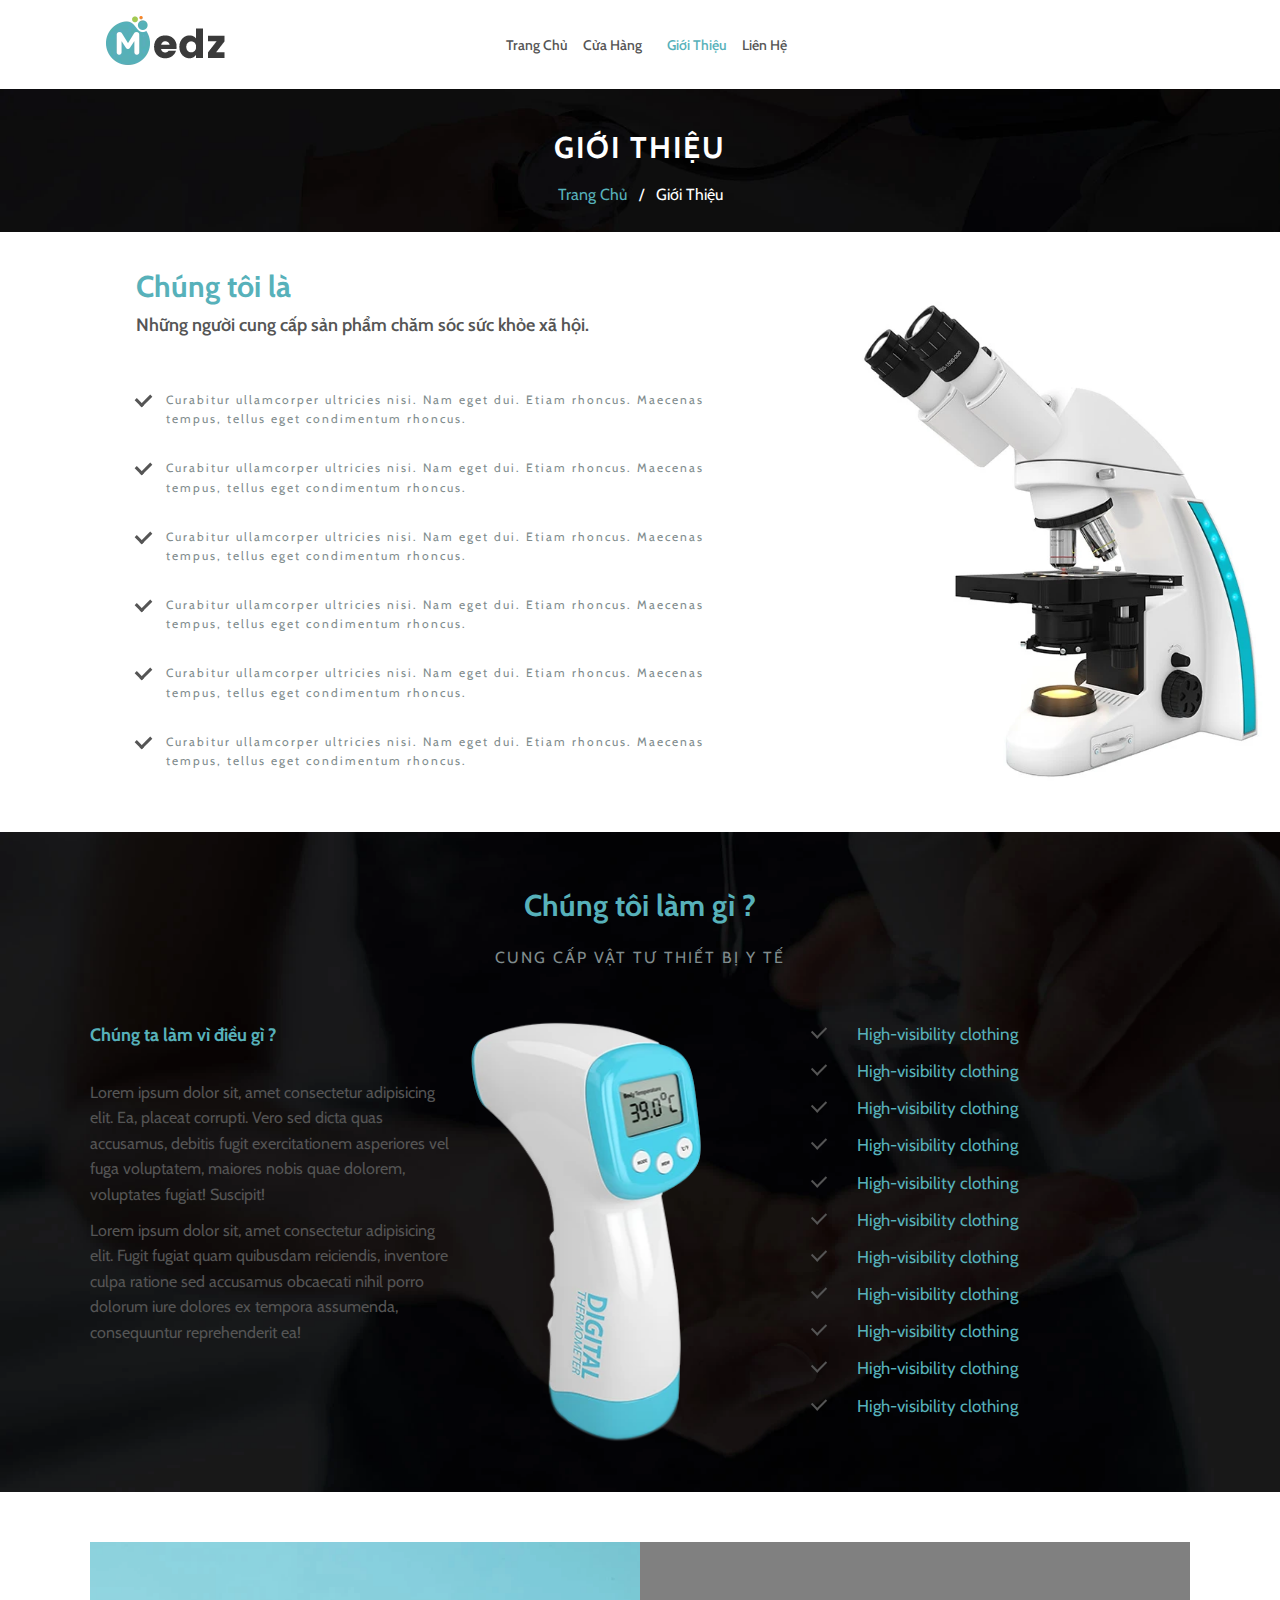
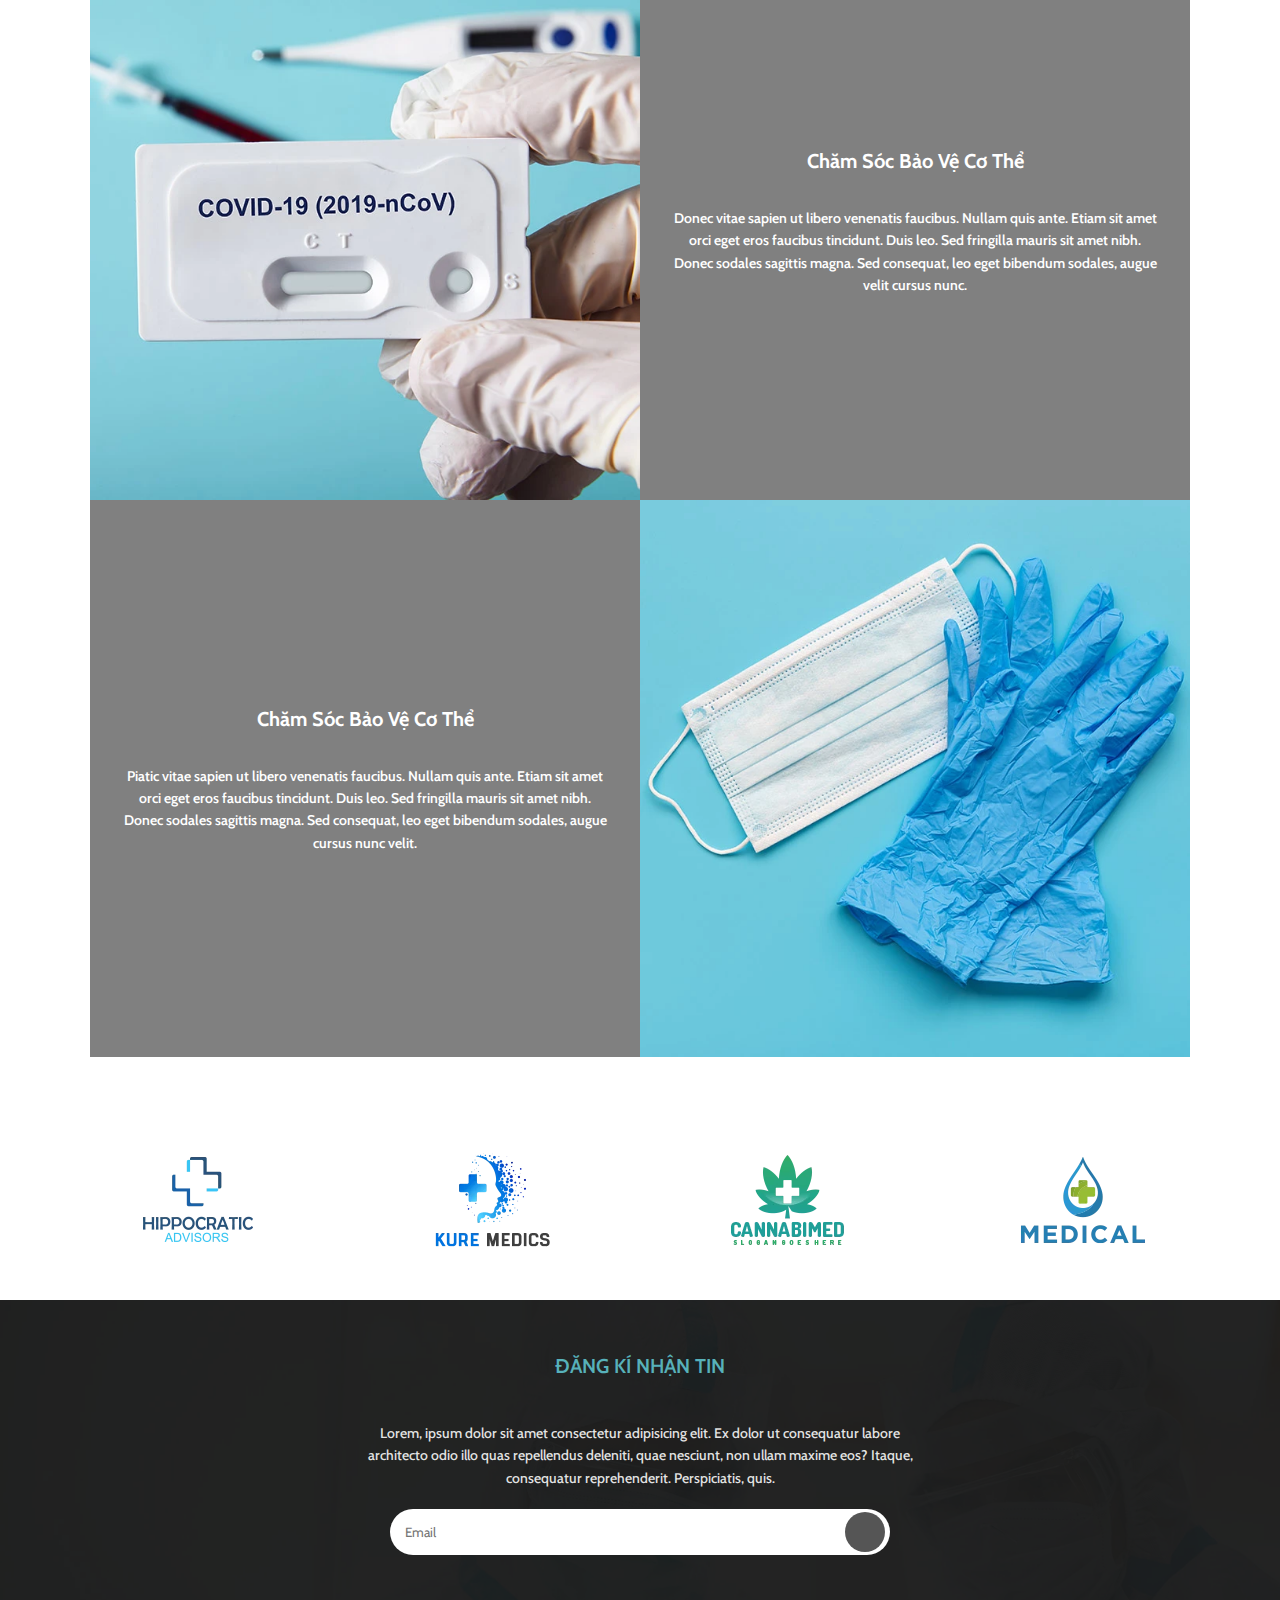
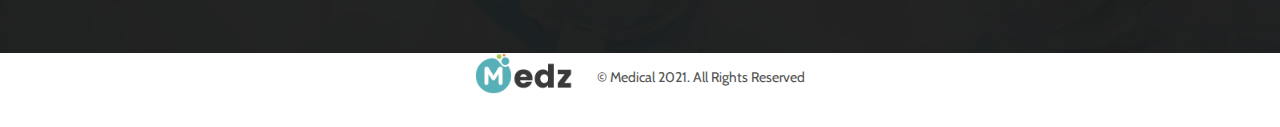
<file: html/about.html>
<!DOCTYPE html>
<html lang="en">

<head>
    <meta charset="UTF-8">
    <meta http-equiv="X-UA-Compatible" content="IE=edge">
    <meta name="viewport" content="width=device-width, initial-scale=1.0">
    <title>Giới thiệu - Medical</title>

    <link rel="stylesheet" href="../scss/reset.css">
    <link rel="stylesheet" href="../scss/about.css">
    <link rel="stylesheet" href="../scss/header.css">
    <link rel="stylesheet" href="../scss/footer.css">
    <link rel="stylesheet" href="../scss/breadcrumb.css">

    <link rel="preconnect" href="https://fonts.gstatic.com">
    <link
        href="https://fonts.googleapis.com/css2?family=Cabin:ital,wght@0,400;0,500;0,600;0,700;1,400;1,500;1,600;1,700&display=swap"
        rel="stylesheet">

    <link rel="stylesheet" href="https://pro.fontawesome.com/releases/v5.10.0/css/all.css"
        integrity="sha384-AYmEC3Yw5cVb3ZcuHtOA93w35dYTsvhLPVnYs9eStHfGJvOvKxVfELGroGkvsg+p" crossorigin="anonymous" />
    <link rel="shortcut icon"
        href="//cdn.shopify.com/s/files/1/0396/3509/1612/t/3/assets/favicon.png?v=8890247597553443810" type="image/png">
</head>

<body>
    <header id="header">
        <div class="container">
            <div class="logo">
                <a href="../index.html">
                    <img src="../images/logo.png" alt="logo">
                </a>
            </div>

            <div class="main-menu">
                <nav>
                    <ul>
                        <li>
                            <a href="../index.html">trang chủ</a>
                        </li>

                        <li>
                            <a href="shop.html">cửa hàng</a>

                            <div class="dropdown-category">
                                <ul>
                                    <li><a href="">vitamin</a></li>
                                    <li><a href="">khẩu trang</a></li>
                                    <li><a href="">dụng cụ bảo hộ</a></li>
                                    <li><a href="">thiết bị</a></li>
                                </ul>
                            </div>
                        </li>

                        <li>
                            <a href="about.html">giới thiệu</a>
                        </li>

                        <li>
                            <a href="contact.html">liên hệ</a>
                        </li>
                    </ul>
                </nav>
            </div>

            <div class="icon-menu">
                <nav>
                    <ul>
                        <li>
                            <a href="" id="btn-search">
                                <i class="fas fa-search"></i>
                            </a>

                            <form class="search-bar">
                                <input type="text" placeholder="nhập tìm kiếm...">
                                
                                <button id="close">
                                    <i class="fas fa-times"></i>
                                </button>
                            </form>
                        </li>

                        <li>
                            <a href="cart.html">
                                <i class="fas fa-cart-plus"></i>
                            </a>
                        </li>

                        <li>
                            <a href="account-login.html">
                                <i class="far fa-user"></i>
                            </a>

                            <div class="dropdown-user">
                                <ul>
                                    <li>
                                        <a href="">đăng nhập</a>
                                    </li>
    
                                    <li>
                                        <a href="">đăng xuất</a>
                                    </li>

                                    <li>
                                        <a href="">đơn mua</a>
                                    </li>
                                </ul>
                            </div>
                        </li>
                    </ul>
                </nav>
            </div>
        </div>
    </header>

    <section class="breadcrumb">
        <div class="container">
            <h2>giới thiệu</h2>

            <div class="small-breadcrumb">
                <a href="../index.html">trang chủ</a>
                <span>/</span>
                <span>giới thiệu</span>
            </div>
        </div>
    </section>

    <section class="about-blog1">
        <div class="blog1">
            <div class="blog-header">
                <h2>chúng tôi là</h2>

                <p>những người cung cấp sản phẩm chăm sóc sức khỏe xã hội.</p>
            </div>

            <nav>
                <ul>
                    <li>Curabitur ullamcorper ultricies nisi. Nam eget dui. Etiam rhoncus. Maecenas tempus, tellus eget
                        condimentum rhoncus.</li>
                    <li>Curabitur ullamcorper ultricies nisi. Nam eget dui. Etiam rhoncus. Maecenas tempus, tellus eget
                        condimentum rhoncus.</li>
                    <li>Curabitur ullamcorper ultricies nisi. Nam eget dui. Etiam rhoncus. Maecenas tempus, tellus eget
                        condimentum rhoncus.</li>
                    <li>Curabitur ullamcorper ultricies nisi. Nam eget dui. Etiam rhoncus. Maecenas tempus, tellus eget
                        condimentum rhoncus.</li>
                    <li>Curabitur ullamcorper ultricies nisi. Nam eget dui. Etiam rhoncus. Maecenas tempus, tellus eget
                        condimentum rhoncus.</li>
                    <li>Curabitur ullamcorper ultricies nisi. Nam eget dui. Etiam rhoncus. Maecenas tempus, tellus eget
                        condimentum rhoncus.</li>
                </ul>
            </nav>
        </div>
    </section>

    <section class="about-blog2">
        <div class="tittle-center">
            <h2>chúng tôi làm gì ?</h2>

            <p>cung cấp vật tư thiết bị y tế</p>
        </div>

        <div class="about-blog2-detail">
            <div class="container">
                <div class="about-blog2-detail-left">
                    <h5>chúng ta làm vì điều gì ?</h5>

                    <p>Lorem ipsum dolor sit, amet consectetur adipisicing elit. Ea, placeat corrupti. Vero sed dicta
                        quas accusamus, debitis fugit exercitationem asperiores vel fuga voluptatem, maiores nobis quae
                        dolorem, voluptates fugiat! Suscipit!</p>
                    <p>Lorem ipsum dolor sit, amet consectetur adipisicing elit. Fugit fugiat quam quibusdam reiciendis,
                        inventore culpa ratione sed accusamus obcaecati nihil porro dolorum iure dolores ex tempora
                        assumenda, consequuntur reprehenderit ea!</p>
                </div>

                <div class="about-blog2-detail-center">
                    <img src="../images/img-blog2.png" alt="">
                </div>

                <div class="about-blog2-detail-right">
                    <nav>
                        <ul>
                            <li>High-visibility clothing</li>
                            <li>High-visibility clothing</li>
                            <li>High-visibility clothing</li>
                            <li>High-visibility clothing</li>
                            <li>High-visibility clothing</li>
                            <li>High-visibility clothing</li>
                            <li>High-visibility clothing</li>
                            <li>High-visibility clothing</li>
                            <li>High-visibility clothing</li>
                            <li>High-visibility clothing</li>
                            <li>High-visibility clothing</li>
                        </ul>
                    </nav>

                </div>
            </div>
        </div>
    </section>

    <section class="about-blog3">
        <div class="container">
            <div class="box">
                <img src="../images/box1.jpg" alt="">
            </div>

            <div class="box">
                <div class="description">
                    <h3>chăm sóc bảo vệ cơ thể</h3>

                    <p>Donec vitae sapien ut libero venenatis faucibus. Nullam quis ante.
                        Etiam sit amet orci eget eros faucibus tincidunt. Duis leo. Sed fringilla mauris sit amet nibh.
                        Donec sodales sagittis magna. Sed consequat, leo eget bibendum sodales, augue velit cursus nunc.
                    </p>
                </div>
            </div>

            <div class="box">

                <div class="description">
                    <h3>chăm sóc bảo vệ cơ thể</h3>

                    <p> Piatic vitae sapien ut libero venenatis faucibus. Nullam quis ante.
                        Etiam sit amet orci eget eros faucibus tincidunt. Duis leo. Sed fringilla mauris sit amet nibh.
                        Donec sodales sagittis magna. Sed consequat, leo eget bibendum sodales, augue cursus nunc velit.
                    </p>
                </div>
            </div>

            <div class="box">
                <img src="../images/box4.jpg" alt="">
            </div>
        </div>
    </section>

    <section class="client">
        <div class="container">
            <div class="client-img">
                <a href="">
                    <img src="../images/about1.png" alt="">
                </a>
            </div>

            <div class="client-img">
                <a href="">
                    <img src="../images/about2.png" alt="">
                </a>
            </div>

            <div class="client-img">
                <a href="">
                    <img src="../images/about3.png" alt="">
                </a>
            </div>

            <div class="client-img">
                <a href="">
                    <img src="../images/about4.png" alt="">
                </a>
            </div>
    </section>

    <footer>
        <div class="footer-top">
            <div class="container">
                <div class="footer-top-description">
                    <h4>đăng kí nhận tin</h4>

                    <p>Lorem, ipsum dolor sit amet consectetur adipisicing elit. Ex dolor ut consequatur labore
                        architecto odio illo quas repellendus deleniti, quae nesciunt, non ullam maxime eos? Itaque,
                        consequatur reprehenderit. Perspiciatis, quis.</p>
                </div>

                <form>
                    <form>
                        <div class="input-email">
                            <input type="email" placeholder="email">
                            <button><i class="fas fa-angle-right"></i></button>
                        </div>
                    </form>
                </form>

                <div class="footer-top-contact-us">
                    <a href="">
                        <i class="fab fa-facebook-f"></i>
                    </a>

                    <a href="">
                        <i class="fab fa-twitter"></i>
                    </a>

                    <a href="">
                        <i class="fab fa-google"></i>
                    </a>

                    <a href="">
                        <i class="fab fa-instagram"></i>
                    </a>

                    <a href="">
                        <i class="fab fa-pinterest-p"></i>
                    </a>
                </div>
            </div>
        </div>

        <div class="footer-bottom">
            <div class="container">
                <div class="logo">
                    <a href="">
                        <img src="../images/logo.png" alt="logo">
                    </a>

                    <p>© medical 2021. all rights reserved</p>
                </div>

                <div class="footer-bottom-right">

                </div>
            </div>
        </div>
    </footer>

    <div class="back-to-top">
        <a href="#header"></a>
    </div>
</body>

<script src="https://code.jquery.com/jquery-3.6.0.min.js"
    integrity="sha256-/xUj+3OJU5yExlq6GSYGSHk7tPXikynS7ogEvDej/m4=" crossorigin="anonymous"></script>

<script src="../js/activeClass.js"></script>
<script src="../js/searchBar.js"></script>
<script src="../js/back_to_top.js"></script>

</html>
</file>
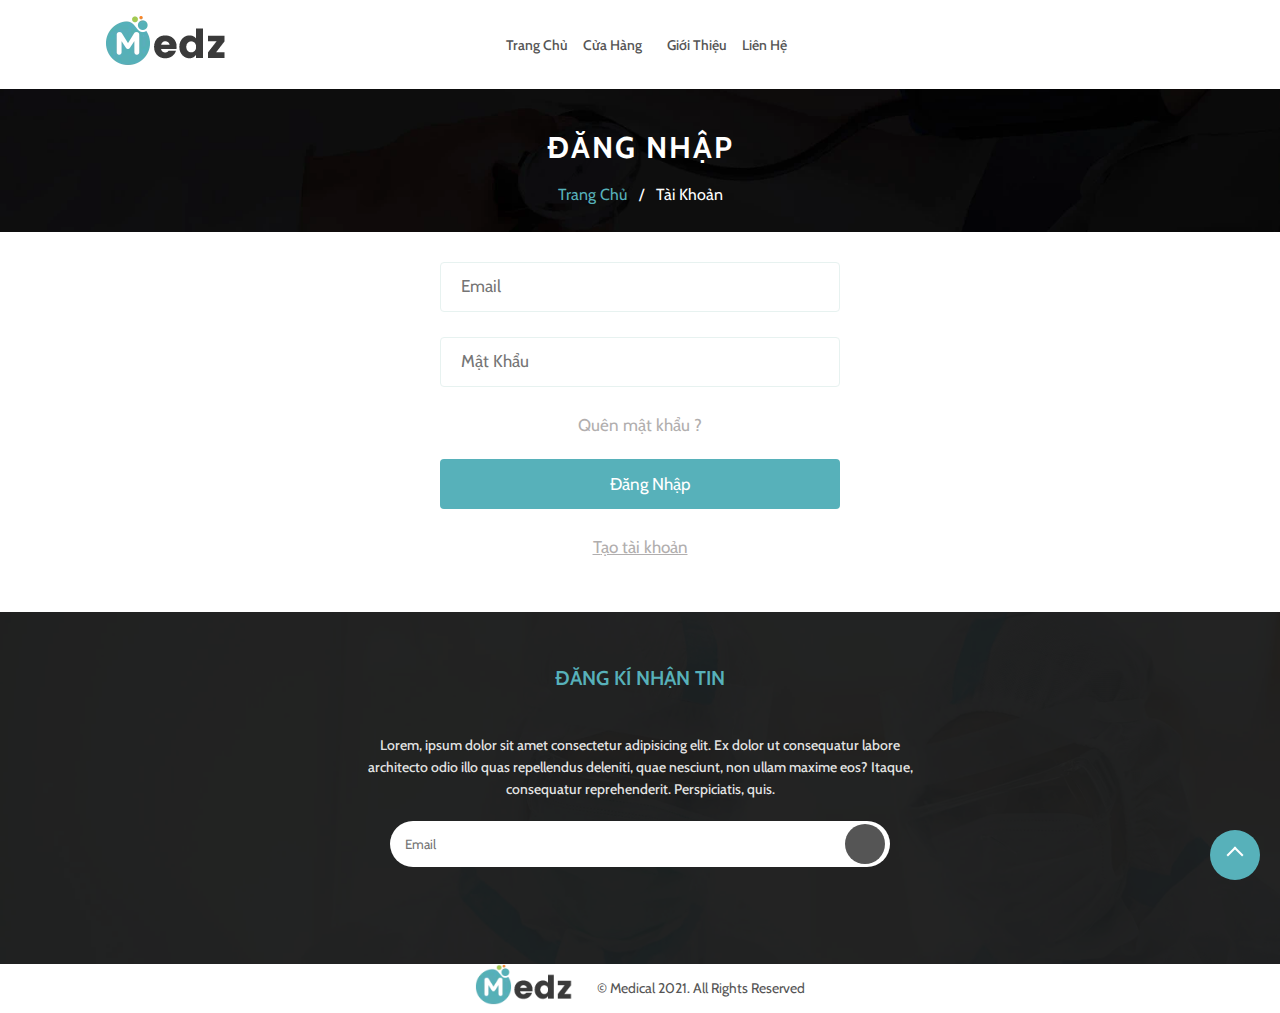
<file: html/account-login.html>
<!DOCTYPE html>
<html lang="en">
<head>
    <meta charset="UTF-8">
    <meta http-equiv="X-UA-Compatible" content="IE=edge">
    <meta name="viewport" content="width=device-width, initial-scale=1.0">
    <title>Tài khoản - Medical</title>

    <link rel="stylesheet" href="../scss/reset.css">
    <link rel="stylesheet" href="../scss/account.css">
    <link rel="stylesheet" href="../scss/header.css">
    <link rel="stylesheet" href="../scss/footer.css">
    <link rel="stylesheet" href="../scss/breadcrumb.css">
    <link rel="stylesheet" href="../scss/forgot-pasword.css">

    <link rel="preconnect" href="https://fonts.gstatic.com">
    <link
        href="https://fonts.googleapis.com/css2?family=Cabin:ital,wght@0,400;0,500;0,600;0,700;1,400;1,500;1,600;1,700&display=swap"
        rel="stylesheet">

    <link rel="stylesheet" href="https://pro.fontawesome.com/releases/v5.10.0/css/all.css"
        integrity="sha384-AYmEC3Yw5cVb3ZcuHtOA93w35dYTsvhLPVnYs9eStHfGJvOvKxVfELGroGkvsg+p" crossorigin="anonymous" />
    <link rel="shortcut icon"
        href="//cdn.shopify.com/s/files/1/0396/3509/1612/t/3/assets/favicon.png?v=8890247597553443810" type="image/png">
</head>
<body>
    <header id="header">
        <div class="container">
            <div class="logo">
                <a href="../index.html">
                    <img src="../images/logo.png" alt="logo">
                </a>
            </div>

            <div class="main-menu">
                <nav>
                    <ul>
                        <li>
                            <a href="../index.html">trang chủ</a>
                        </li>

                        <li>
                            <a href="shop.html">cửa hàng</a>

                            <div class="dropdown-category">
                                <ul>
                                    <li><a href="">vitamin</a></li>
                                    <li><a href="">khẩu trang</a></li>
                                    <li><a href="">dụng cụ bảo hộ</a></li>
                                    <li><a href="">thiết bị</a></li>
                                </ul>
                            </div>
                        </li>

                        <li>
                            <a href="about.html">giới thiệu</a>
                        </li>

                        <li>
                            <a href="contact.html">liên hệ</a>
                        </li>
                    </ul>
                </nav>
            </div>

            <div class="icon-menu">
                <nav>
                    <ul>
                        <li>
                            <a href="" id="btn-search">
                                <i class="fas fa-search"></i>
                            </a>

                            <form class="search-bar">
                                <input type="text" placeholder="nhập tìm kiếm...">
                                
                                <button id="close">
                                    <i class="fas fa-times"></i>
                                </button>
                            </form>
                        </li>

                        <li>
                            <a href="cart.html">
                                <i class="fas fa-cart-plus"></i>
                            </a>
                        </li>

                        <li>
                            <a href="account-login.html">
                                <i class="far fa-user"></i>
                            </a>

                            <div class="dropdown-user">
                                <ul>
                                    <li>
                                        <a href="">đăng nhập</a>
                                    </li>
    
                                    <li>
                                        <a href="">đăng xuất</a>
                                    </li>

                                    <li>
                                        <a href="">đơn mua</a>
                                    </li>
                                </ul>
                            </div>
                        </li>
                    </ul>
                </nav>
            </div>
        </div>
    </header>

    <section class="breadcrumb">
        <div class="container">
            <h2>đăng nhập</h2>

            <div class="small-breadcrumb">
                <a href="../index.html">trang chủ</a>
                <span>/</span>
                <span>tài khoản</span>
            </div>
        </div>
    </section>

    <section class="customers-login">
       <div class="container">
        <form action="">
            <input type="email" placeholder="email">

            <input type="password" name="" id="" placeholder="mật khẩu">

            <p>
                <a href="forgot-password.html">quên mật khẩu ?</a>
            </p>

            <p>
                <input type="submit" value="đăng nhập">
            </p>

            <p id="create-new-login">
                <a href="account-register.html">tạo tài khoản</a>
            </p>
        </form>
       </div>
    </section>

    <footer>
        <div class="footer-top">
            <div class="container">
                <div class="footer-top-description">
                    <h4>đăng kí nhận tin</h4>

                    <p>Lorem, ipsum dolor sit amet consectetur adipisicing elit. Ex dolor ut consequatur labore
                        architecto odio illo quas repellendus deleniti, quae nesciunt, non ullam maxime eos? Itaque,
                        consequatur reprehenderit. Perspiciatis, quis.</p>
                </div>

                <form>
                    <form>
                        <div class="input-email">
                            <input type="email" placeholder="email">
                            <button><i class="fas fa-angle-right"></i></button>
                        </div>
                    </form>
                </form>

                <div class="footer-top-contact-us">
                    <a href="">
                        <i class="fab fa-facebook-f"></i>
                    </a>

                    <a href="">
                        <i class="fab fa-twitter"></i>
                    </a>

                    <a href="">
                        <i class="fab fa-google"></i>
                    </a>

                    <a href="">
                        <i class="fab fa-instagram"></i>
                    </a>

                    <a href="">
                        <i class="fab fa-pinterest-p"></i>
                    </a>
                </div>
            </div>
        </div>

        <div class="footer-bottom">
            <div class="container">
                <div class="logo">
                    <a href="">
                        <img src="../images/logo.png" alt="logo">
                    </a>

                    <p>© medical 2021. all rights reserved</p>
                </div>

                <div class="footer-bottom-right">

                </div>
            </div>
        </div>
    </footer>

    <div class="back-to-top">
        <a href="#header"></a>
    </div>
</body>

<script src="https://code.jquery.com/jquery-3.6.0.min.js"
    integrity="sha256-/xUj+3OJU5yExlq6GSYGSHk7tPXikynS7ogEvDej/m4=" crossorigin="anonymous"></script>

<script src="../js/activeClass.js"></script>
<script src="../js/searchBar.js"></script>
<script src="../js/back_to_top.js"></script>

</html>
</file>
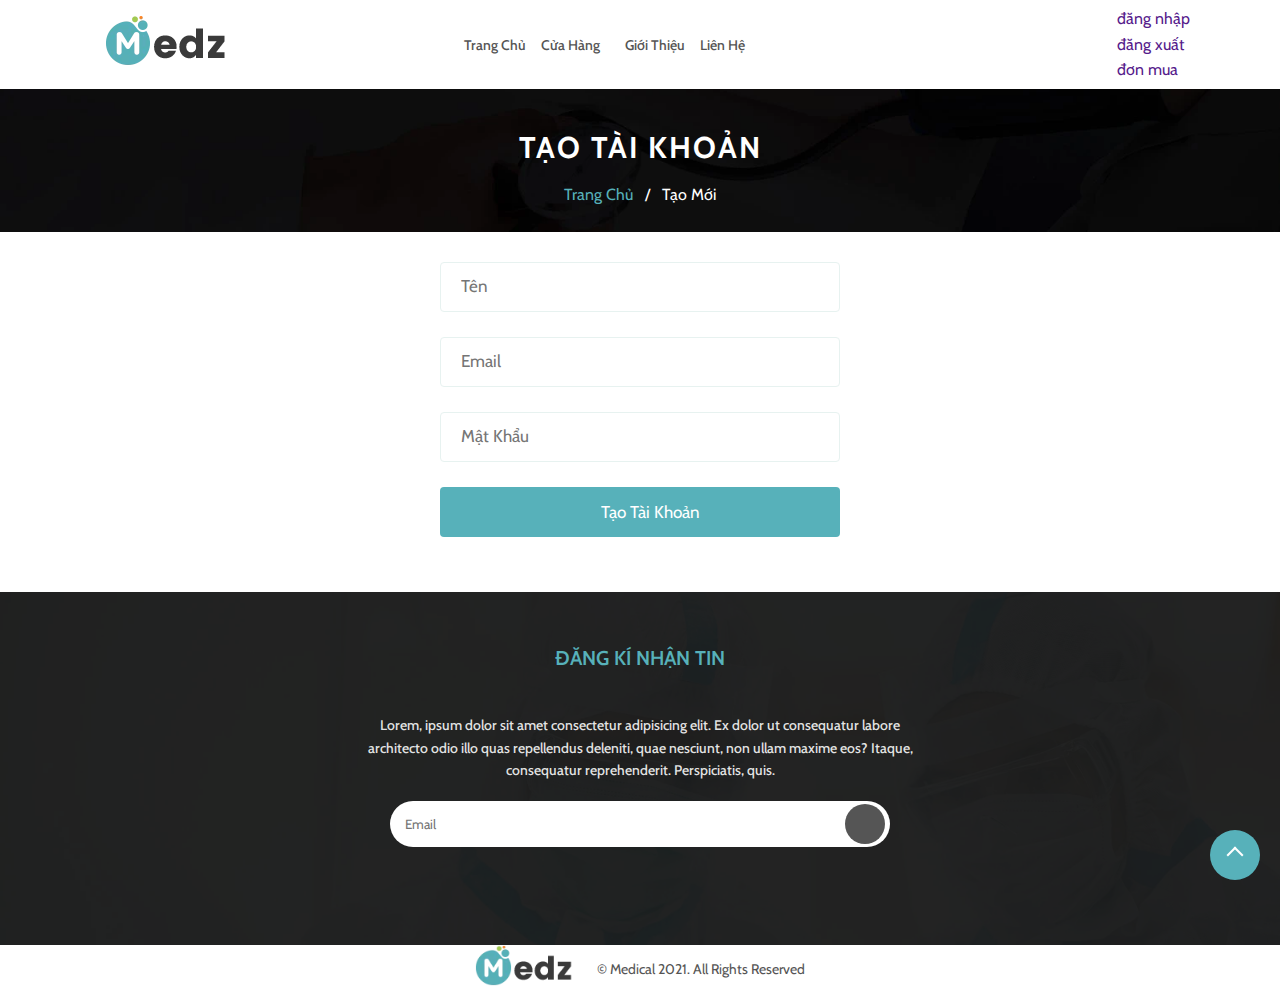
<file: html/account-register.html>
<!DOCTYPE html>
<html lang="en">
<head>
    <meta charset="UTF-8">
    <meta http-equiv="X-UA-Compatible" content="IE=edge">
    <meta name="viewport" content="width=device-width, initial-scale=1.0">
    <title>Tạo tài khoản - Medical</title>

    <link rel="stylesheet" href="../scss/reset.css">
    <link rel="stylesheet" href="../scss/account.css">
    <link rel="stylesheet" href="../scss/header.css">
    <link rel="stylesheet" href="../scss/footer.css">
    <link rel="stylesheet" href="../scss/breadcrumb.css">

    <link rel="preconnect" href="https://fonts.gstatic.com">
    <link
        href="https://fonts.googleapis.com/css2?family=Cabin:ital,wght@0,400;0,500;0,600;0,700;1,400;1,500;1,600;1,700&display=swap"
        rel="stylesheet">

    <link rel="stylesheet" href="https://pro.fontawesome.com/releases/v5.10.0/css/all.css"
        integrity="sha384-AYmEC3Yw5cVb3ZcuHtOA93w35dYTsvhLPVnYs9eStHfGJvOvKxVfELGroGkvsg+p" crossorigin="anonymous" />
    <link rel="shortcut icon"
        href="//cdn.shopify.com/s/files/1/0396/3509/1612/t/3/assets/favicon.png?v=8890247597553443810" type="image/png">
</head>
<body>
    <header id="header">
        <div class="container">
            <div class="logo">
                <a href="../index.html">
                    <img src="../images/logo.png" alt="logo">
                </a>
            </div>

            <div class="main-menu">
                <nav>
                    <ul>
                        <li>
                            <a href="../index.html">trang chủ</a>
                        </li>

                        <li>
                            <a href="shop.html">cửa hàng</a>

                            <div class="dropdown-category">
                                <ul>
                                    <li><a href="">vitamin</a></li>
                                    <li><a href="">khẩu trang</a></li>
                                    <li><a href="">dụng cụ bảo hộ</a></li>
                                    <li><a href="">thiết bị</a></li>
                                </ul>
                            </div>
                        </li>

                        <li>
                            <a href="about.html">giới thiệu</a>
                        </li>

                        <li>
                            <a href="contact.html">liên hệ</a>
                        </li>
                    </ul>
                </nav>
            </div>

            <div class="icon-menu">
                <nav>
                    <ul>
                        <li>
                            <a href="" id="btn-search">
                                <i class="fas fa-search"></i>
                            </a>

                            <form class="search-bar">
                                <input type="text" placeholder="nhập tìm kiếm...">
                                
                                <button id="close">
                                    <i class="fas fa-times"></i>
                                </button>
                            </form>
                        </li>

                        <li>
                            <a href="cart.html">
                                <i class="fas fa-cart-plus"></i>
                            </a>
                        </li>

                        <li>
                            <a href="account-login.html">
                                <i class="far fa-user"></i>
                            </a>
                        </li>

                        <div class="dropdown-user">
                            <ul>
                                <li>
                                    <a href="">đăng nhập</a>
                                </li>

                                <li>
                                    <a href="">đăng xuất</a>
                                </li>

                                <li>
                                    <a href="">đơn mua</a>
                                </li>
                            </ul>
                        </div>
                    </ul>
                </nav>
            </div>
        </div>
    </header>

    <section class="breadcrumb">
        <div class="container">
            <h2>tạo tài khoản</h2>

            <div class="small-breadcrumb">
                <a href="../index.html">trang chủ</a>
                <span>/</span>
                <span>tạo mới</span>
            </div>
        </div>
    </section>

    <section class="customers-login">
       <div class="container">
        <form action="">
            <input type="text" placeholder="tên">

            <input type="email" placeholder="email">

            <input type="password" name="" id="" placeholder="mật khẩu">

            <p>
                <input type="submit" value="tạo tài khoản">
            </p>
        </form>
       </div>
    </section>

    <footer>
        <div class="footer-top">
            <div class="container">
                <div class="footer-top-description">
                    <h4>đăng kí nhận tin</h4>

                    <p>Lorem, ipsum dolor sit amet consectetur adipisicing elit. Ex dolor ut consequatur labore
                        architecto odio illo quas repellendus deleniti, quae nesciunt, non ullam maxime eos? Itaque,
                        consequatur reprehenderit. Perspiciatis, quis.</p>
                </div>

                <form>
                    <form>
                        <div class="input-email">
                            <input type="email" placeholder="email">
                            <button><i class="fas fa-angle-right"></i></button>
                        </div>
                    </form>
                </form>

                <div class="footer-top-contact-us">
                    <a href="">
                        <i class="fab fa-facebook-f"></i>
                    </a>

                    <a href="">
                        <i class="fab fa-twitter"></i>
                    </a>

                    <a href="">
                        <i class="fab fa-google"></i>
                    </a>

                    <a href="">
                        <i class="fab fa-instagram"></i>
                    </a>

                    <a href="">
                        <i class="fab fa-pinterest-p"></i>
                    </a>
                </div>
            </div>
        </div>

        <div class="footer-bottom">
            <div class="container">
                <div class="logo">
                    <a href="">
                        <img src="../images/logo.png" alt="logo">
                    </a>

                    <p>© medical 2021. all rights reserved</p>
                </div>

                <div class="footer-bottom-right">

                </div>
            </div>
        </div>
    </footer>

    <div class="back-to-top">
        <a href="#header"></a>
    </div>
</body>

<script src="https://code.jquery.com/jquery-3.6.0.min.js"
    integrity="sha256-/xUj+3OJU5yExlq6GSYGSHk7tPXikynS7ogEvDej/m4=" crossorigin="anonymous"></script>

<script src="../js/activeClass.js"></script>
<script src="../js/searchBar.js"></script>
<script src="../js/back_to_top.js"></script>
</html>
</file>
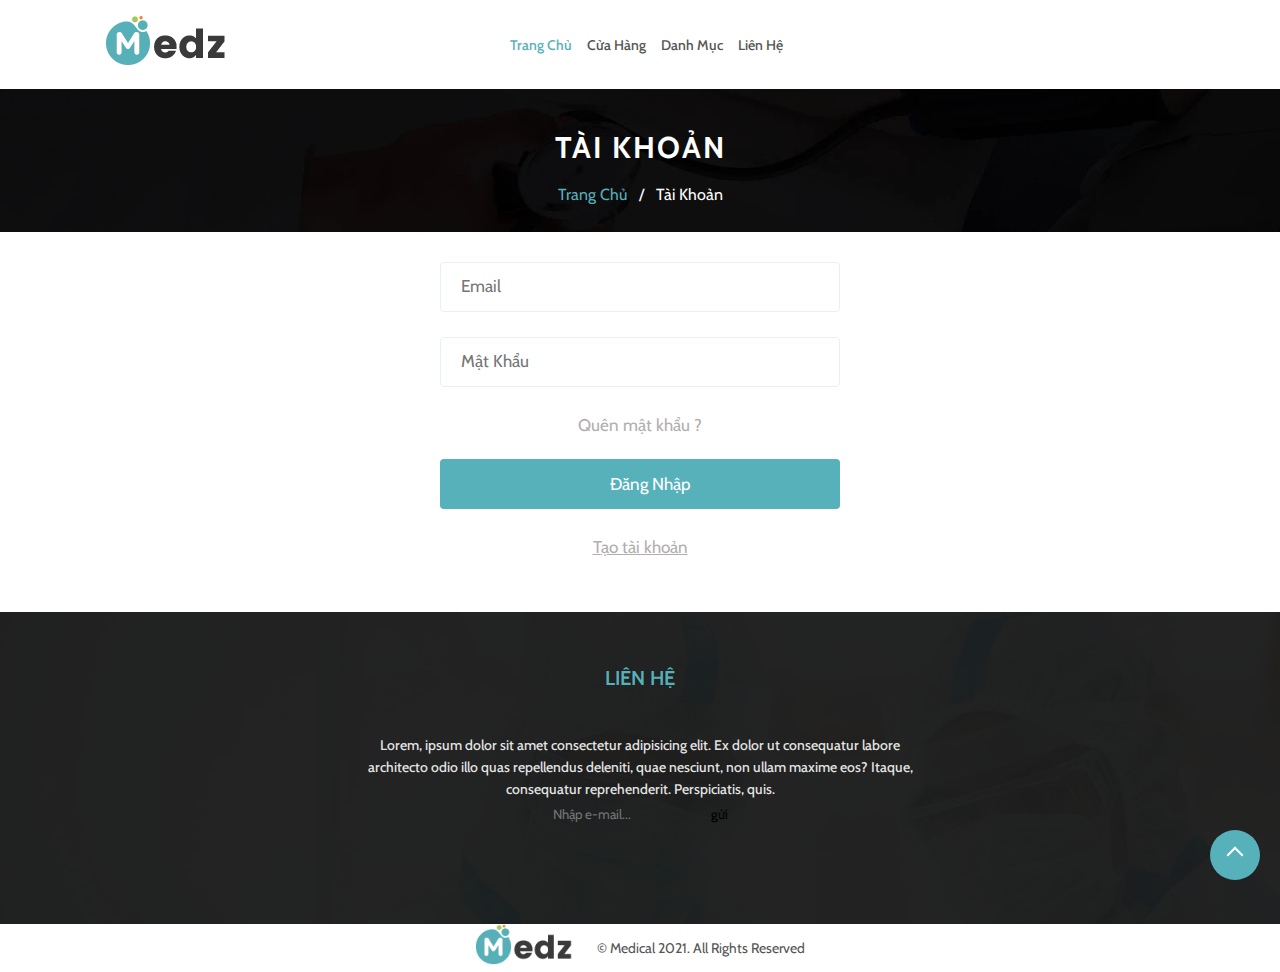
<file: html/account.html>
<!DOCTYPE html>
<html lang="en">
<head>
    <meta charset="UTF-8">
    <meta http-equiv="X-UA-Compatible" content="IE=edge">
    <meta name="viewport" content="width=device-width, initial-scale=1.0">
    <title>Account - Medical</title>

    <link rel="stylesheet" href="../scss/reset.css">
    <link rel="stylesheet" href="../scss/account.css">
    <link rel="stylesheet" href="../scss/header.css">
    <link rel="stylesheet" href="../scss/footer.css">
    <link rel="stylesheet" href="../scss/breadcrumb.css">

    <link rel="preconnect" href="https://fonts.gstatic.com">
    <link
        href="https://fonts.googleapis.com/css2?family=Cabin:ital,wght@0,400;0,500;0,600;0,700;1,400;1,500;1,600;1,700&display=swap"
        rel="stylesheet">

    <link rel="stylesheet" href="https://pro.fontawesome.com/releases/v5.10.0/css/all.css"
        integrity="sha384-AYmEC3Yw5cVb3ZcuHtOA93w35dYTsvhLPVnYs9eStHfGJvOvKxVfELGroGkvsg+p" crossorigin="anonymous" />
    <link rel="shortcut icon"
        href="//cdn.shopify.com/s/files/1/0396/3509/1612/t/3/assets/favicon.png?v=8890247597553443810" type="image/png">
</head>
<body>
    <header id="header">
        <div class="container">
            <div class="logo">
                <a href="../index.html">
                    <img src="../images/logo.png" alt="logo">
                </a>
            </div>

            <div class="main-menu">
                <nav>
                    <ul>
                        <li>
                            <a href="../index.html " class="active">trang chủ</a>
                        </li>

                        <li>
                            <a href="shop.html">cửa hàng</a>
                        </li>

                        <li>
                            <a href="">danh mục</a>
                        </li>

                        <li>
                            <a href="contact.html">liên hệ</a>
                        </li>
                    </ul>
                </nav>
            </div>

            <div class="icon-menu">
                <nav>
                    <ul>
                        <li>
                            <a href="">
                                <i class="fas fa-search"></i>
                            </a>
                        </li>

                        <li>
                            <a href="">
                                <i class="fas fa-cart-plus"></i>
                            </a>
                        </li>

                        <li>
                            <a href="">
                                <i class="far fa-user"></i>
                            </a>
                        </li>
                    </ul>
                </nav>
            </div>
        </div>
    </header>

    <section class="breadcrumb">
        <div class="container">
            <h2>tài khoản</h2>

            <div class="small-breadcrumb">
                <a href="../index.html">trang chủ</a>
                <span>/</span>
                <span>tài khoản</span>
            </div>
        </div>
    </section>

    <section class="customers-login">
       <div class="container">
        <form action="">
            <input type="email" placeholder="email">

            <input type="password" name="" id="" placeholder="mật khẩu">

            <p>
                <a href="">quên mật khẩu ?</a>
            </p>

            <p>
                <input type="submit" value="đăng nhập">
            </p>

            <p id="create-new-login">
                <a href="">tạo tài khoản</a>
            </p>
        </form>
       </div>
    </section>

    <footer>
        <div class="footer-top">
            <div class="container">
                <div class="footer-top-description">
                    <h4>liên hệ</h4>

                    <p>Lorem, ipsum dolor sit amet consectetur adipisicing elit. Ex dolor ut consequatur labore
                        architecto odio illo quas repellendus deleniti, quae nesciunt, non ullam maxime eos? Itaque,
                        consequatur reprehenderit. Perspiciatis, quis.</p>
                </div>

                <div class="footer-top-input-box">
                    <input type="text" placeholder="Nhập e-mail...">

                    <button type="submit">gửi</button>
                </div>

                <div class="footer-top-contact-us">
                    <a href="">
                        <i class="fab fa-facebook-f"></i>
                    </a>

                    <a href="">
                        <i class="fab fa-twitter"></i>
                    </a>

                    <a href="">
                        <i class="fab fa-google"></i>
                    </a>

                    <a href="">
                        <i class="fab fa-instagram"></i>
                    </a>

                    <a href="">
                        <i class="fab fa-pinterest-p"></i>
                    </a>
                </div>
            </div>
        </div>

        <div class="footer-bottom">
            <div class="container">
                <div class="logo">
                    <a href="">
                        <img src="../images/logo.png" alt="logo">
                    </a>

                    <p>© medical 2021. all rights reserved</p>
                </div>

                <div class="footer-bottom-right">

                </div>
            </div>
        </div>
    </footer>

    <div class="back-to-top">
        <a href="#header"></a>
    </div>
</body>
</html>
</file>
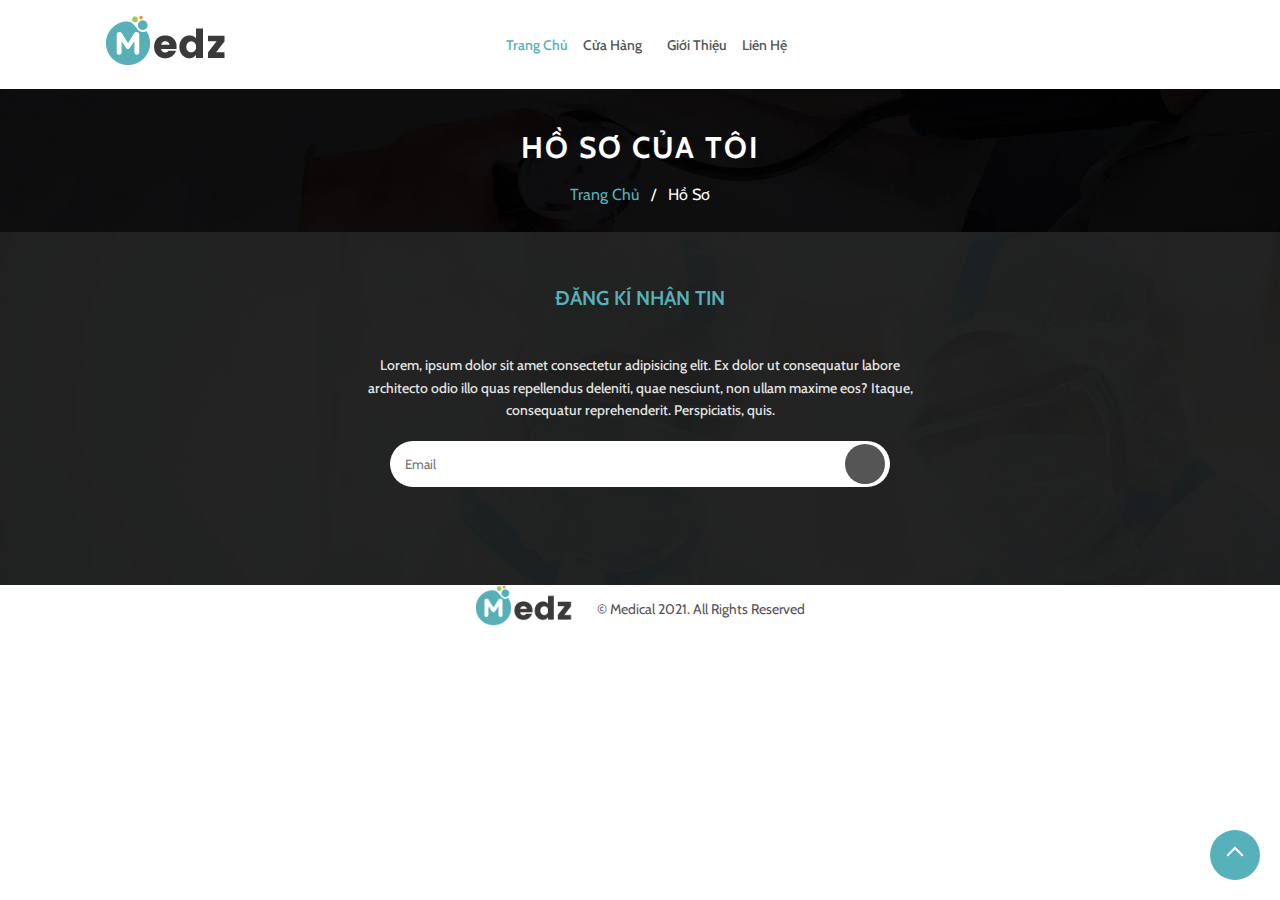
<file: html/acount.html>
<!DOCTYPE html>
<html lang="en">

<head>
    <meta charset="UTF-8">
    <meta http-equiv="X-UA-Compatible" content="IE=edge">
    <meta name="viewport" content="width=device-width, initial-scale=1.0">
    <title>Trạng thái đơn hàng - Medical</title>

    <link rel="stylesheet" href="../scss/reset.css">
    <link rel="stylesheet" href="../scss/order-status.css">
    <link rel="stylesheet" href="../scss/breadcrumb.css">
    <link rel="stylesheet" href="../scss/header.css">
    <link rel="stylesheet" href="../scss/footer.css">

    <link rel="preconnect" href="https://fonts.gstatic.com">
    <link
        href="https://fonts.googleapis.com/css2?family=Cabin:ital,wght@0,400;0,500;0,600;0,700;1,400;1,500;1,600;1,700&display=swap"
        rel="stylesheet">

    <link rel="stylesheet" href="https://pro.fontawesome.com/releases/v5.10.0/css/all.css"
        integrity="sha384-AYmEC3Yw5cVb3ZcuHtOA93w35dYTsvhLPVnYs9eStHfGJvOvKxVfELGroGkvsg+p" crossorigin="anonymous" />
    <link rel="shortcut icon"
        href="//cdn.shopify.com/s/files/1/0396/3509/1612/t/3/assets/favicon.png?v=8890247597553443810" type="image/png">
</head>

<body>
    <header id="header">
        <div class="container">
            <div class="logo">
                <a href="../index.html">
                    <img src="../images/logo.png" alt="logo">
                </a>
            </div>

            <div class="main-menu">
                <nav>
                    <ul>
                        <li>
                            <a href="../index.html" class="active">trang chủ</a>
                        </li>

                        <li>
                            <a href="shop.html">cửa hàng</a>

                            <div class="dropdown-category">
                                <ul>
                                    <li><a href="">vitamin</a></li>
                                    <li><a href="">khẩu trang</a></li>
                                    <li><a href="">dụng cụ bảo hộ</a></li>
                                    <li><a href="">thiết bị</a></li>
                                </ul>
                            </div>
                        </li>

                        <li>
                            <a href="about.html">giới thiệu</a>
                        </li>

                        <li>
                            <a href="contact.html">liên hệ</a>
                        </li>
                    </ul>
                </nav>
            </div>

            <div class="icon-menu">
                <nav>
                    <ul>
                        <li>
                            <a href="" id="btn-search">
                                <i class="fas fa-search"></i>
                            </a>

                            <form class="search-bar">
                                <input type="text" placeholder="nhập tìm kiếm...">
                                
                                <button id="close">
                                    <i class="fas fa-times"></i>
                                </button>
                            </form>
                        </li>

                        <li>
                            <a href="cart.html">
                                <i class="fas fa-cart-plus"></i>
                            </a>
                        </li>

                        <li>
                            <a href="account-login.html">
                                <i class="far fa-user"></i>
                            </a>

                            <div class="dropdown-user">
                                <ul>
                                    <li>
                                        <a href="">đăng nhập</a>
                                    </li>
    
                                    <li>
                                        <a href="">đăng xuất</a>
                                    </li>

                                    <li>
                                        <a href="">đơn mua</a>
                                    </li>
                                </ul>
                            </div>
                        </li>
                    </ul>
                </nav>
            </div>
        </div>
    </header>

    <section class="breadcrumb">
        <div class="container">
            <h2>hồ sơ của tôi</h2>

            <div class="small-breadcrumb">
                <a href="../index.html">trang chủ</a>
                <span>/</span>
                <span>hồ sơ</span>
            </div>
        </div>
    </section>

   <section class="myAccount">
       <div class="container">
           
       </div>
   </section>
  
    <footer>
        <div class="footer-top">
            <div class="container">
                <div class="footer-top-description">
                    <h4>đăng kí nhận tin</h4>

                    <p>Lorem, ipsum dolor sit amet consectetur adipisicing elit. Ex dolor ut consequatur labore
                        architecto odio illo quas repellendus deleniti, quae nesciunt, non ullam maxime eos? Itaque,
                        consequatur reprehenderit. Perspiciatis, quis.</p>
                </div>

                <form>
                    <form>
                        <div class="input-email">
                            <input type="email" placeholder="email">
                            <button><i class="fas fa-angle-right"></i></button>
                        </div>
                    </form>
                </form>

                <div class="footer-top-contact-us">
                    <a href="">
                        <i class="fab fa-facebook-f"></i>
                    </a>

                    <a href="">
                        <i class="fab fa-twitter"></i>
                    </a>

                    <a href="">
                        <i class="fab fa-google"></i>
                    </a>

                    <a href="">
                        <i class="fab fa-instagram"></i>
                    </a>

                    <a href="">
                        <i class="fab fa-pinterest-p"></i>
                    </a>
                </div>
            </div>
        </div>

        <div class="footer-bottom">
            <div class="container">
                <div class="logo">
                    <a href="">
                        <img src="../images/logo.png" alt="logo">
                    </a>

                    <p>© medical 2021. all rights reserved</p>
                </div>

                <div class="footer-bottom-right">

                </div>
            </div>
        </div>
    </footer>

    <div class="back-to-top">
        <a href="#header"></a>
    </div>
</body>

<script src="https://code.jquery.com/jquery-3.6.0.min.js"
    integrity="sha256-/xUj+3OJU5yExlq6GSYGSHk7tPXikynS7ogEvDej/m4=" crossorigin="anonymous"></script>
<script src="../js/activeClass.js"></script>
<script src="../js/searchBar.js"></script>
<script src="../js/back_to_top.js"></script>

</html>
</file>
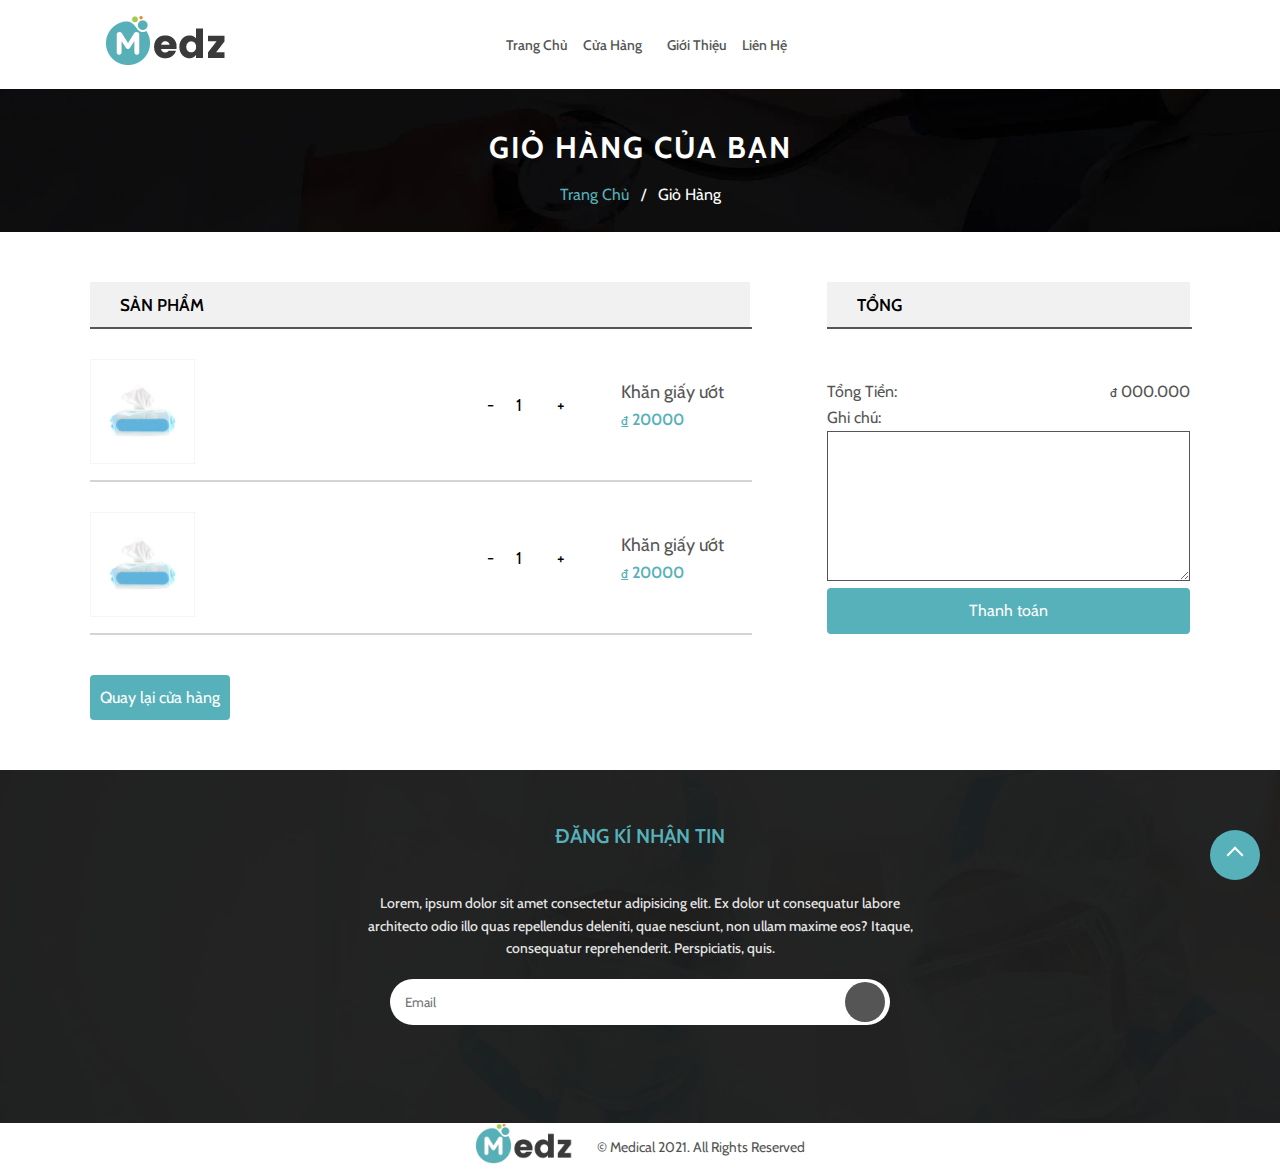
<file: html/cart.html>
<!DOCTYPE html>
<html lang="en">
<head>
    <meta charset="UTF-8">
    <meta http-equiv="X-UA-Compatible" content="IE=edge">
    <meta name="viewport" content="width=device-width, initial-scale=1.0">
    <title>Giỏ hàng - Medical</title>

    <link rel="stylesheet" href="../scss/reset.css">
    <link rel="stylesheet" href="../scss/account.css">
    <link rel="stylesheet" href="../scss/header.css">
    <link rel="stylesheet" href="../scss/footer.css">
    <link rel="stylesheet" href="../scss/breadcrumb.css">
    <link rel="stylesheet" href="../scss/shop.css">
    <link rel="stylesheet" href="../scss/cart.css">

    <link rel="preconnect" href="https://fonts.gstatic.com">
    <link
        href="https://fonts.googleapis.com/css2?family=Cabin:ital,wght@0,400;0,500;0,600;0,700;1,400;1,500;1,600;1,700&display=swap"
        rel="stylesheet">

    <link rel="stylesheet" href="https://pro.fontawesome.com/releases/v5.10.0/css/all.css"
        integrity="sha384-AYmEC3Yw5cVb3ZcuHtOA93w35dYTsvhLPVnYs9eStHfGJvOvKxVfELGroGkvsg+p" crossorigin="anonymous" />
    <link rel="shortcut icon"
        href="//cdn.shopify.com/s/files/1/0396/3509/1612/t/3/assets/favicon.png?v=8890247597553443810" type="image/png">
</head>
<body>
    <header id="header">
        <div class="container">
            <div class="logo">
                <a href="../index.html">
                    <img src="../images/logo.png" alt="logo">
                </a>
            </div>

            <div class="main-menu">
                <nav>
                    <ul>
                        <li>
                            <a href="../index.html">trang chủ</a>
                        </li>

                        <li>
                            <a href="shop.html">cửa hàng</a>

                            <div class="dropdown-category">
                                <ul>
                                    <li><a href="">vitamin</a></li>
                                    <li><a href="">khẩu trang</a></li>
                                    <li><a href="">dụng cụ bảo hộ</a></li>
                                    <li><a href="">thiết bị</a></li>
                                </ul>
                            </div>
                        </li>

                        
                        <li>
                            <a href="about.html">giới thiệu</a>
                        </li>

                        <li>
                            <a href="contact.html">liên hệ</a>
                        </li>
                    </ul>
                </nav>
            </div>

            <div class="icon-menu">
                <nav>
                    <ul>
                        <li>
                            <a href="" id="btn-search">
                                <i class="fas fa-search"></i>
                            </a>

                            <form class="search-bar">
                                <input type="text" placeholder="nhập tìm kiếm...">

                                <button id="close">
                                    <i class="fas fa-times"></i>
                                </button>
                            </form>
                        </li>

                        <li>
                            <a href="cart.html">
                                <i class="fas fa-cart-plus"></i>
                            </a>
                        </li>

                        <li>
                            <a href="account-login.html">
                                <i class="far fa-user"></i>
                            </a>

                            <div class="dropdown-user">
                                <ul>
                                    <li>
                                        <a href="">đăng nhập</a>
                                    </li>
    
                                    <li>
                                        <a href="">đăng xuất</a>
                                    </li>

                                    <li>
                                        <a href="">đơn mua</a>
                                    </li>
                                </ul>
                            </div>
                        </li>
                    </ul>
                </nav>
            </div>
        </div>
    </header>

    <section class="breadcrumb">
        <div class="container">
            <h2>giỏ hàng của bạn</h2>

            <div class="small-breadcrumb">
                <a href="../index.html">trang chủ</a>
                <span>/</span>
                <span>giỏ hàng</span>
            </div>
        </div>
    </section>

   <section class="shopping-cart">
        <div class="container">
            <div class="cart-table">
                <div class="cart-table-left">
                    <div class="cart-header">
                        <h5>sản phẩm</h5>
                    </div>

                    <div class="cart-product-list">
                        <div class="cart-product">
                            <div class="cart-product-image">
                                <a href="">
                                    <img src="../images/prod1.jpg" alt="">
                                </a>
                            </div>
    
                            <form action="">
                                <input type="button" value="-" class="minus" onclick="minus()">

                                <input type="text" name="" value="1" min="1" id="plus-minus">

                                <input type="button" value="+" class="plus" onclick="plus()">
                            </form>

                            <div class="product-detail">
                                <div class="name">
                                    <a href="">khăn giấy ướt</a>
                                </div>
    
                                <div class="price">
                                    <p> <span>đ</span> 20000</p>
                                </div>
                            </div>

                            <button>
                                <i class="fas fa-times"></i>
                            </button>
    
                        </div>
    
                        <div class="cart-product">
                            <div class="cart-product-image">
                                <a href="">
                                    <img src="../images/prod1.jpg" alt="">
                                </a>
                            </div>
    
                            <form>
                                <input type="button" value="-" class="minus" onclick="minus()">

                                <input type="text" name="" value="1" min="1" id="plus-minus">

                                <input type="button" value="+" class="plus" onclick="plus()">
                            </form>

                            <div class="product-detail">
                                <div class="name">
                                    <a href="">khăn giấy ướt</a>
                                </div>
    
                                <div class="price">
                                    <p> <span>đ</span> 20000</p>
                                </div>
                            </div>

                            <button>
                                <i class="fas fa-times"></i>
                            </button>
    
                        </div>
                    </div>

                    <div class="btn-shopping-more">
                        <a href="shop.html">quay lại cửa hàng</a>
                    </div>

                </div>

                <div class="cart-table-right">
                    <div class="cart-header">
                        <h5>tổng</h5>
                    </div>

                    <div class="price-total">
                        <p>tổng tiền:</p>

                        <p>
                            <span>đ</span>
                            000.000
                        </p>
                    </div>

                    <div class="mess">
                        <p>ghi chú:</p>

                        <textarea name="" id="" cols="30" rows="10"></textarea>
                    </div>

                    <div class="btn-payment">
                        <a href="payment.html">thanh toán</a>
                    </div>
                </div>
            </div>
        </div>
   </section>

   <footer>
    <div class="footer-top">
        <div class="container">
            <div class="footer-top-description">
                <h4>đăng kí nhận tin</h4>

                <p>Lorem, ipsum dolor sit amet consectetur adipisicing elit. Ex dolor ut consequatur labore
                    architecto odio illo quas repellendus deleniti, quae nesciunt, non ullam maxime eos? Itaque,
                    consequatur reprehenderit. Perspiciatis, quis.</p>
            </div>

            <form>
                <form>
                    <div class="input-email">
                        <input type="email" placeholder="email">
                        <button><i class="fas fa-angle-right"></i></button>
                    </div>
                </form>
            </form>

            <div class="footer-top-contact-us">
                <a href="">
                    <i class="fab fa-facebook-f"></i>
                </a>

                <a href="">
                    <i class="fab fa-twitter"></i>
                </a>

                <a href="">
                    <i class="fab fa-google"></i>
                </a>

                <a href="">
                    <i class="fab fa-instagram"></i>
                </a>

                <a href="">
                    <i class="fab fa-pinterest-p"></i>
                </a>
            </div>
        </div>
    </div>

    <div class="footer-bottom">
        <div class="container">
            <div class="logo">
                <a href="">
                    <img src="../images/logo.png" alt="logo">
                </a>

                <p>© medical 2021. all rights reserved</p>
            </div>

            <div class="footer-bottom-right">

            </div>
        </div>
    </div>
</footer>

    <div class="back-to-top">
        <a href="#header"></a>
    </div>
</body>

<script src="https://code.jquery.com/jquery-3.6.0.min.js"
    integrity="sha256-/xUj+3OJU5yExlq6GSYGSHk7tPXikynS7ogEvDej/m4=" crossorigin="anonymous"></script>

<script src="../js/activeClass.js"></script>
<script src="../js/searchBar.js"></script>
<script src="../js/plus-minus.js"></script>
<script src="../js/back_to_top.js"></script>

</html>
</file>
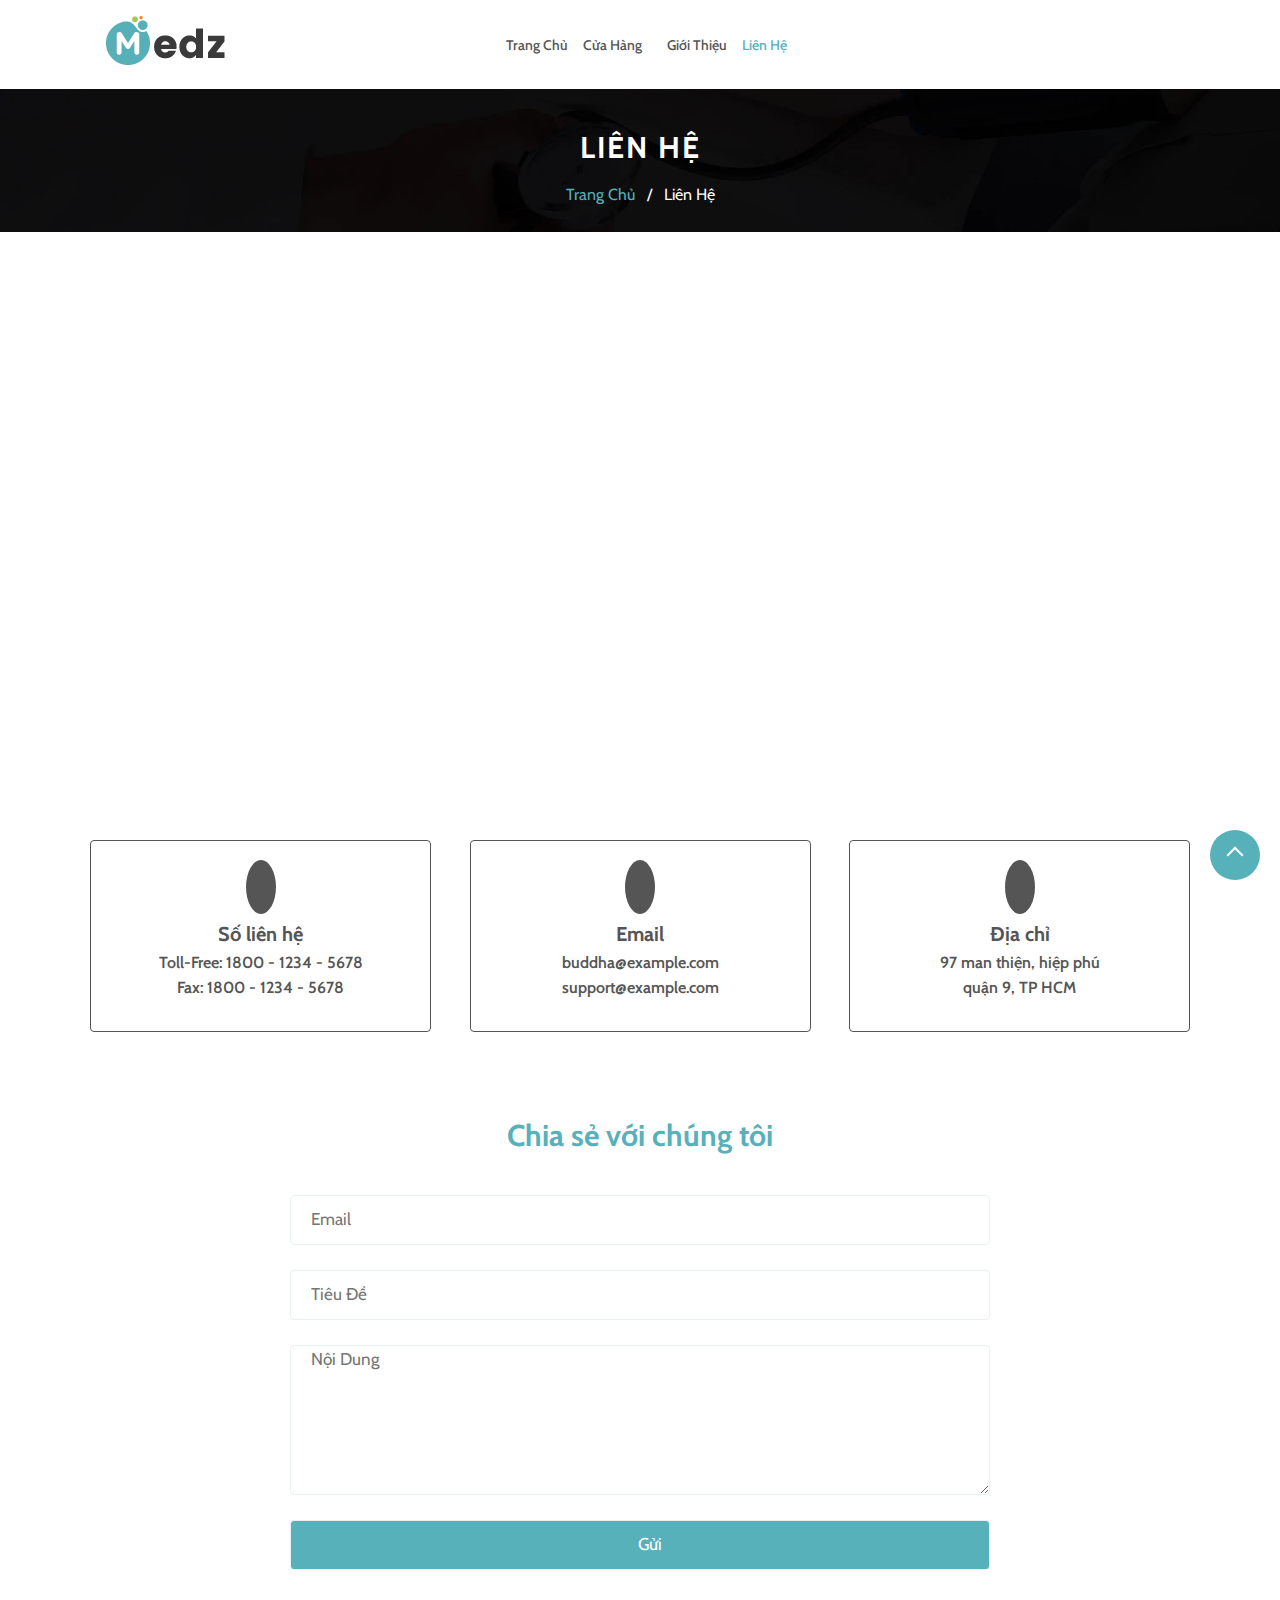
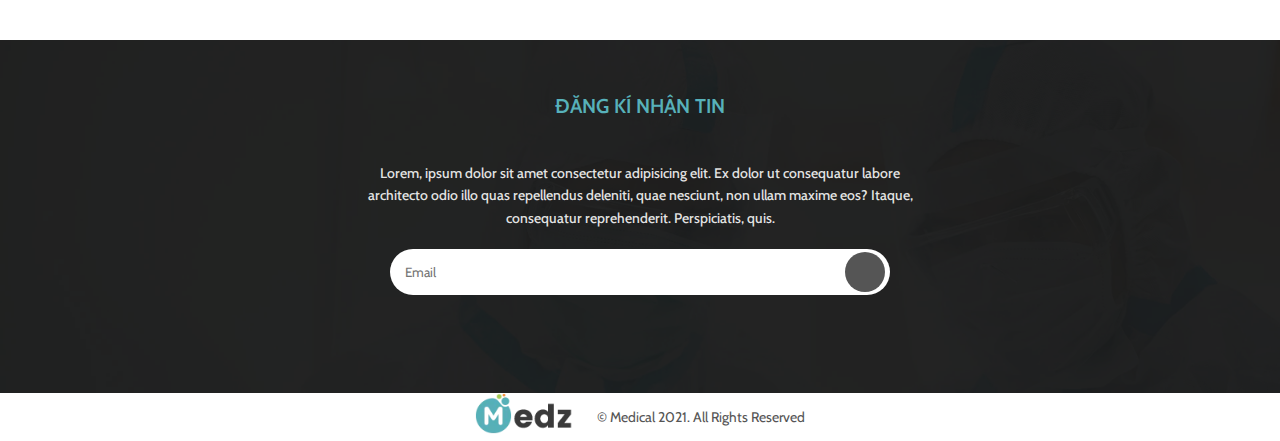
<file: html/contact.html>
<!DOCTYPE html>
<html lang="en">

<head>
    <meta charset="UTF-8">
    <meta http-equiv="X-UA-Compatible" content="IE=edge">
    <meta name="viewport" content="width=device-width, initial-scale=1.0">
    <title>Liên hệ - Medical</title>

    <link rel="stylesheet" href="../scss/reset.css">
    <link rel="stylesheet" href="../scss/contact.css">
    <link rel="stylesheet" href="../scss/header.css">
    <link rel="stylesheet" href="../scss/footer.css">
    <link rel="stylesheet" href="../scss/breadcrumb.css">

    <link rel="preconnect" href="https://fonts.gstatic.com">
    <link
        href="https://fonts.googleapis.com/css2?family=Cabin:ital,wght@0,400;0,500;0,600;0,700;1,400;1,500;1,600;1,700&display=swap"
        rel="stylesheet">

    <link rel="stylesheet" href="https://pro.fontawesome.com/releases/v5.10.0/css/all.css"
        integrity="sha384-AYmEC3Yw5cVb3ZcuHtOA93w35dYTsvhLPVnYs9eStHfGJvOvKxVfELGroGkvsg+p" crossorigin="anonymous" />
    <link rel="shortcut icon"
        href="//cdn.shopify.com/s/files/1/0396/3509/1612/t/3/assets/favicon.png?v=8890247597553443810" type="image/png">
</head>

<body>
    <header id="header">
        <div class="container">
            <div class="logo">
                <a href="../index.html">
                    <img src="../images/logo.png" alt="logo">
                </a>
            </div>

            <div class="main-menu">
                <nav>
                    <ul>
                        <li>
                            <a href="../index.html">trang chủ</a>
                        </li>

                        <li>
                            <a href="shop.html">cửa hàng</a>

                            <div class="dropdown-category">
                                <ul>
                                    <li><a href="">vitamin</a></li>
                                    <li><a href="">khẩu trang</a></li>
                                    <li><a href="">dụng cụ bảo hộ</a></li>
                                    <li><a href="">thiết bị</a></li>
                                </ul>
                            </div>
                        </li>

                        <li>
                            <a href="about.html">giới thiệu</a>
                        </li>

                        <li>
                            <a href="contact.html">liên hệ</a>
                        </li>
                    </ul>
                </nav>
            </div>

            <div class="icon-menu">
                <nav>
                    <ul>
                        <li>
                            <a href="" id="btn-search">
                                <i class="fas fa-search"></i>
                            </a>

                            <form class="search-bar">
                                <input type="text" placeholder="nhập tìm kiếm...">

                                <button id="close">
                                    <i class="fas fa-times"></i>
                                </button>
                            </form>
                        </li>

                        <li>
                            <a href="cart.html">
                                <i class="fas fa-cart-plus"></i>
                            </a>
                        </li>

                        <li>
                            <a href="account-login.html">
                                <i class="far fa-user"></i>
                            </a>

                            <div class="dropdown-user">
                                <ul>
                                    <li>
                                        <a href="">đăng nhập</a>
                                    </li>
    
                                    <li>
                                        <a href="">đăng xuất</a>
                                    </li>

                                    <li>
                                        <a href="">đơn mua</a>
                                    </li>
                                </ul>
                            </div>
                        </li>
                    </ul>
                </nav>
            </div>
        </div>
    </header>

    <section class="breadcrumb">
        <div class="container">
            <h2>liên hệ</h2>

            <div class="small-breadcrumb">
                <a href="../index.html">trang chủ</a>
                <span>/</span>
                <span>liên hệ</span>
            </div>
        </div>
    </section>

    <section class="map">
        <div class="container">
            <iframe
                src="https://www.google.com/maps/embed?pb=!1m18!1m12!1m3!1d1959.2612087312139!2d106.78490560794533!3d10.847813332349517!2m3!1f0!2f0!3f0!3m2!1i1024!2i768!4f13.1!3m3!1m2!1s0x317527131ae8b249%3A0x4d2d3c8fab7d3c2e!2zOTcgxJDGsOG7nW5nIE1hbiBUaGnhu4duLCBIaeG7h3AgUGjDuiwgUXXhuq1uIDksIFRow6BuaCBwaOG7kSBI4buTIENow60gTWluaCwgVmnhu4d0IE5hbQ!5e0!3m2!1svi!2s!4v1617047387108!5m2!1svi!2s"
                width="600" height="450" style="border:0;" allowfullscreen="" loading="lazy"></iframe>
        </div>
    </section>

    <section class="contact-address">
        <div class="container">
            <div class="section-box">
                <div class="icon">
                    <i class="fas fa-phone"></i>
                </div>

                <div class="description">
                    <h3>Số liên hệ</h3>

                    <p>Toll-Free: 1800 - 1234 - 5678
                        <br>Fax: 1800 - 1234 - 5678
                    </p>
                </div>
            </div>

            <div class="section-box">
                <div class="icon">
                    <i class="fas fa-envelope"></i>
                </div>

                <div class="description">
                    <h3>email</h3>

                    <p>buddha@example.com
                        <br>support@example.com
                    </p>
                </div>
            </div>

            <div class="section-box">
                <div class="icon">
                    <i class="fas fa-location-arrow"></i>
                </div>

                <div class="description">
                    <h3>địa chỉ</h3>

                    <p>97 man thiện, hiệp phú
                        <br>quận 9, TP HCM
                    </p>
                </div>
            </div>
        </div>
    </section>

    <section class="contact-form">
        <div class="container">
            <h2>chia sẻ với chúng tôi</h2>

            <form action="">
                <input type="email" name="" id="" placeholder="email">
    
                <input type="text" placeholder="tiêu đề">
    
                <textarea name="" id="" cols="30" rows="10" placeholder="nội dung"></textarea>
    
                <button type="submit">gửi</button>
            </form>
        </div>
    </section>
    
    <footer>
        <div class="footer-top">
            <div class="container">
                <div class="footer-top-description">
                    <h4>đăng kí nhận tin</h4>

                    <p>Lorem, ipsum dolor sit amet consectetur adipisicing elit. Ex dolor ut consequatur labore
                        architecto odio illo quas repellendus deleniti, quae nesciunt, non ullam maxime eos? Itaque,
                        consequatur reprehenderit. Perspiciatis, quis.</p>
                </div>

                <form>
                    <form>
                        <div class="input-email">
                            <input type="email" placeholder="email">
                            <button><i class="fas fa-angle-right"></i></button>
                        </div>
                    </form>
                </form>

                <div class="footer-top-contact-us">
                    <a href="">
                        <i class="fab fa-facebook-f"></i>
                    </a>

                    <a href="">
                        <i class="fab fa-twitter"></i>
                    </a>

                    <a href="">
                        <i class="fab fa-google"></i>
                    </a>

                    <a href="">
                        <i class="fab fa-instagram"></i>
                    </a>

                    <a href="">
                        <i class="fab fa-pinterest-p"></i>
                    </a>
                </div>
            </div>
        </div>

        <div class="footer-bottom">
            <div class="container">
                <div class="logo">
                    <a href="">
                        <img src="../images/logo.png" alt="logo">
                    </a>

                    <p>© medical 2021. all rights reserved</p>
                </div>

                <div class="footer-bottom-right">

                </div>
            </div>
        </div>
    </footer>

    <div class="back-to-top">
        <a href="#header"></a>
    </div>
</body>

<script src="https://code.jquery.com/jquery-3.6.0.min.js"
    integrity="sha256-/xUj+3OJU5yExlq6GSYGSHk7tPXikynS7ogEvDej/m4=" crossorigin="anonymous"></script>

<script src="../js/activeClass.js"></script>
<script src="../js/searchBar.js"></script>
<script src="../js/back_to_top.js"></script>
</html>
</file>
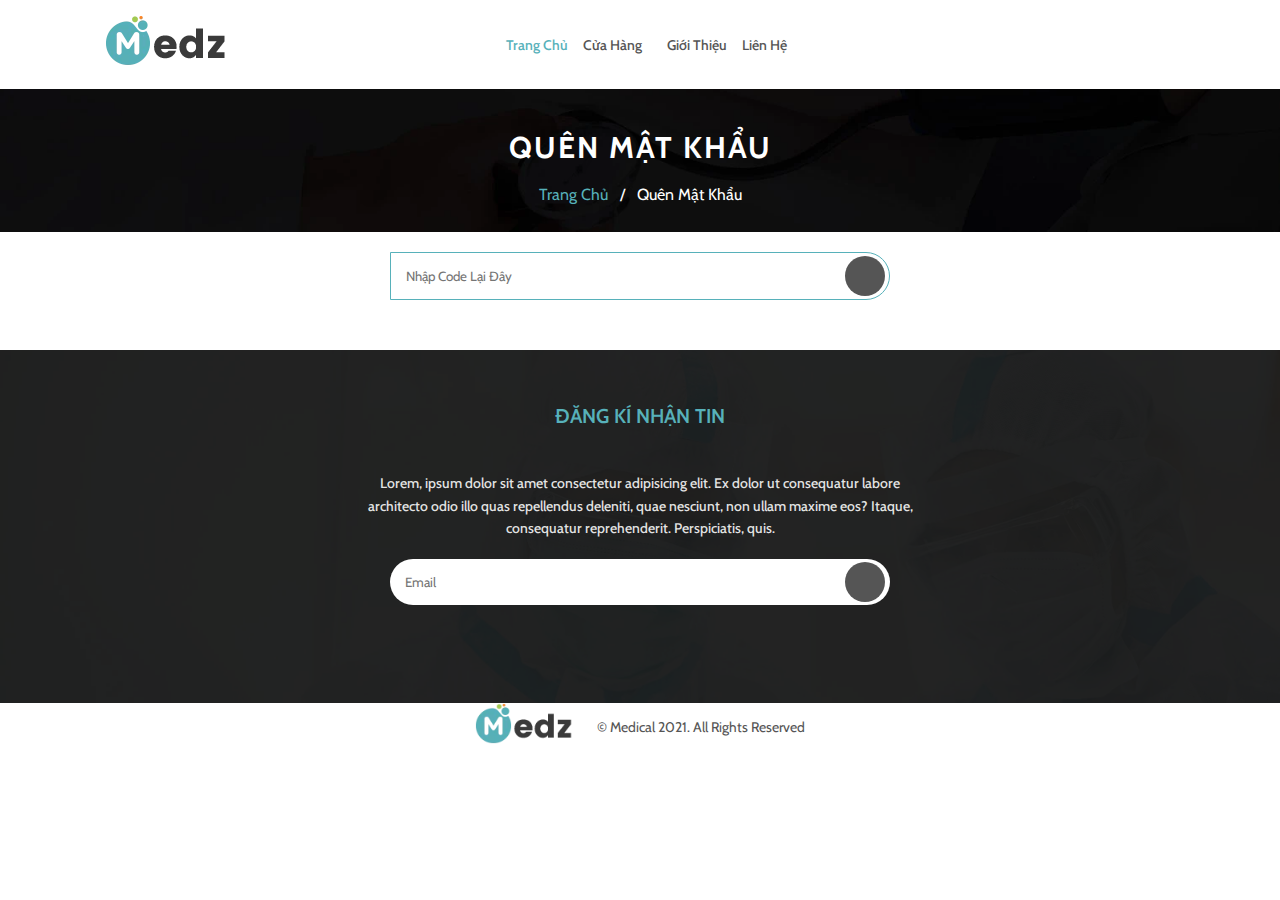
<file: html/forgot-password.html>
<!DOCTYPE html>
<html lang="en">

<head>
    <meta charset="UTF-8">
    <meta http-equiv="X-UA-Compatible" content="IE=edge">
    <meta name="viewport" content="width=device-width, initial-scale=1.0">
    <title>Trạng thái đơn hàng - Medical</title>

    <link rel="stylesheet" href="../scss/reset.css">
    <link rel="stylesheet" href="../scss/forgot-password.css">
    <link rel="stylesheet" href="../scss/breadcrumb.css">
    <link rel="stylesheet" href="../scss/header.css">
    <link rel="stylesheet" href="../scss/footer.css">

    <link rel="preconnect" href="https://fonts.gstatic.com">
    <link
        href="https://fonts.googleapis.com/css2?family=Cabin:ital,wght@0,400;0,500;0,600;0,700;1,400;1,500;1,600;1,700&display=swap"
        rel="stylesheet">

    <link rel="stylesheet" href="https://pro.fontawesome.com/releases/v5.10.0/css/all.css"
        integrity="sha384-AYmEC3Yw5cVb3ZcuHtOA93w35dYTsvhLPVnYs9eStHfGJvOvKxVfELGroGkvsg+p" crossorigin="anonymous" />
    <link rel="shortcut icon"
        href="//cdn.shopify.com/s/files/1/0396/3509/1612/t/3/assets/favicon.png?v=8890247597553443810" type="image/png">
</head>

<body>
    <header id="header">
        <div class="container">
            <div class="logo">
                <a href="../index.html">
                    <img src="../images/logo.png" alt="logo">
                </a>
            </div>

            <div class="main-menu">
                <nav>
                    <ul>
                        <li>
                            <a href="../index.html" class="active">trang chủ</a>
                        </li>

                        <li>
                            <a href="shop.html">cửa hàng</a>

                            <div class="dropdown-category">
                                <ul>
                                    <li><a href="">vitamin</a></li>
                                    <li><a href="">khẩu trang</a></li>
                                    <li><a href="">dụng cụ bảo hộ</a></li>
                                    <li><a href="">thiết bị</a></li>
                                </ul>
                            </div>
                        </li>

                        <li>
                            <a href="about.html">giới thiệu</a>
                        </li>

                        <li>
                            <a href="contact.html">liên hệ</a>
                        </li>
                    </ul>
                </nav>
            </div>

            <div class="icon-menu">
                <nav>
                    <ul>
                        <li>
                            <a href="" id="btn-search">
                                <i class="fas fa-search"></i>
                            </a>

                            <form class="search-bar">
                                <input type="text" placeholder="nhập tìm kiếm...">

                                <button id="close">
                                    <i class="fas fa-times"></i>
                                </button>
                            </form>
                        </li>

                        <li>
                            <a href="cart.html">
                                <i class="fas fa-cart-plus"></i>
                            </a>
                        </li>

                        <li>
                            <a href="account-login.html">
                                <i class="far fa-user"></i>
                            </a>

                            <div class="dropdown-user">
                                <ul>
                                    <li>
                                        <a href="">đăng nhập</a>
                                    </li>
    
                                    <li>
                                        <a href="">đăng xuất</a>
                                    </li>

                                    <li>
                                        <a href="">đơn mua</a>
                                    </li>
                                </ul>
                            </div>
                        </li>
                    </ul>
                </nav>
            </div>
        </div>
    </header>

    <section class="breadcrumb">
        <div class="container">
            <h2>quên mật khẩu</h2>

            <div class="small-breadcrumb">
                <a href="../index.html">trang chủ</a>
                <span>/</span>
                <span>quên mật khẩu</span>
            </div>
        </div>
    </section>

    <section class="forgot-password">
        <div class="container">
            <form>
                <div class="input-code">
                    <input type="text" placeholder="nhập code lại đây">

                    <button><i class="fas fa-angle-right"></i></button>
                </div>
            </form>
        </div>
    </section>

    <footer>
        <div class="footer-top">
            <div class="container">
                <div class="footer-top-description">
                    <h4>đăng kí nhận tin</h4>

                    <p>Lorem, ipsum dolor sit amet consectetur adipisicing elit. Ex dolor ut consequatur labore
                        architecto odio illo quas repellendus deleniti, quae nesciunt, non ullam maxime eos? Itaque,
                        consequatur reprehenderit. Perspiciatis, quis.</p>
                </div>

                <form>
                    <div class="input-email">
                        <input type="email" placeholder="email">
                        <button><i class="fas fa-angle-right"></i></button>
                    </div>

                </form>

                <div class="footer-top-contact-us">
                    <a href="">
                        <i class="fab fa-facebook-f"></i>
                    </a>

                    <a href="">
                        <i class="fab fa-twitter"></i>
                    </a>

                    <a href="">
                        <i class="fab fa-google"></i>
                    </a>

                    <a href="">
                        <i class="fab fa-instagram"></i>
                    </a>

                    <a href="">
                        <i class="fab fa-pinterest-p"></i>
                    </a>
                </div>
            </div>
        </div>

        <div class="footer-bottom">
            <div class="container">
                <div class="logo">
                    <a href="">
                        <img src="../images/logo.png" alt="logo">
                    </a>

                    <p>© medical 2021. all rights reserved</p>
                </div>

                <div class="footer-bottom-right">

                </div>
            </div>
        </div>
    </footer>

    <div class="back-to-top">
        <a href="#header"></a>
    </div>
</body>

<script src="https://code.jquery.com/jquery-3.6.0.min.js"
    integrity="sha256-/xUj+3OJU5yExlq6GSYGSHk7tPXikynS7ogEvDej/m4=" crossorigin="anonymous"></script>
<script src="../js/activeClass.js"></script>
<script src="../js/searchBar.js"></script>
<script src="../js/back_to_top.js"></script>

</html>
</file>
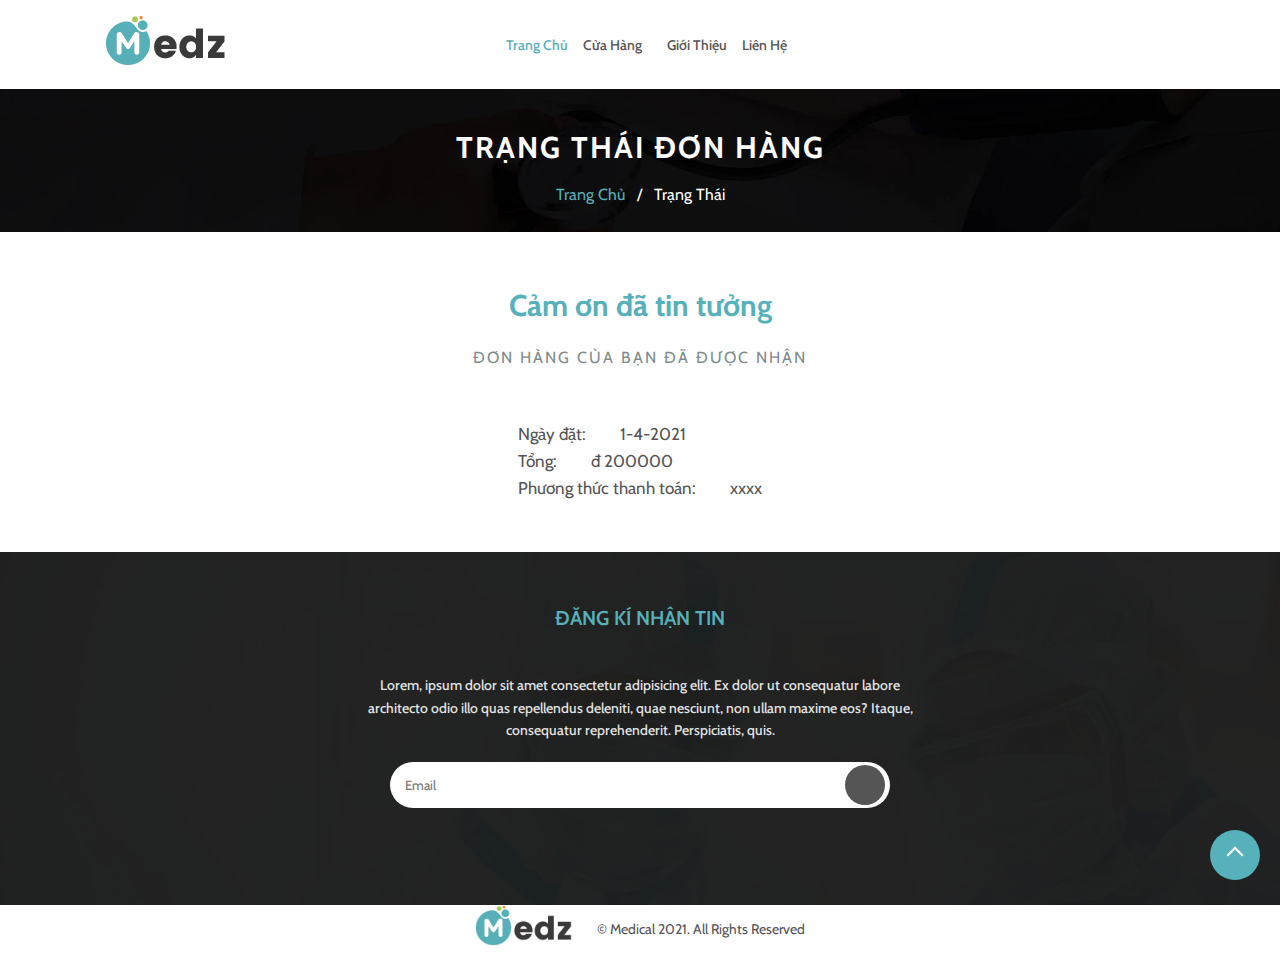
<file: html/order-status.html>
<!DOCTYPE html>
<html lang="en">

<head>
    <meta charset="UTF-8">
    <meta http-equiv="X-UA-Compatible" content="IE=edge">
    <meta name="viewport" content="width=device-width, initial-scale=1.0">
    <title>Trạng thái đơn hàng - Medical</title>

    <link rel="stylesheet" href="../scss/reset.css">
    <link rel="stylesheet" href="../scss/order-status.css">
    <link rel="stylesheet" href="../scss/breadcrumb.css">
    <link rel="stylesheet" href="../scss/header.css">
    <link rel="stylesheet" href="../scss/footer.css">

    <link rel="preconnect" href="https://fonts.gstatic.com">
    <link
        href="https://fonts.googleapis.com/css2?family=Cabin:ital,wght@0,400;0,500;0,600;0,700;1,400;1,500;1,600;1,700&display=swap"
        rel="stylesheet">

    <link rel="stylesheet" href="https://pro.fontawesome.com/releases/v5.10.0/css/all.css"
        integrity="sha384-AYmEC3Yw5cVb3ZcuHtOA93w35dYTsvhLPVnYs9eStHfGJvOvKxVfELGroGkvsg+p" crossorigin="anonymous" />
    <link rel="shortcut icon"
        href="//cdn.shopify.com/s/files/1/0396/3509/1612/t/3/assets/favicon.png?v=8890247597553443810" type="image/png">
</head>

<body>
    <header id="header">
        <div class="container">
            <div class="logo">
                <a href="../index.html">
                    <img src="../images/logo.png" alt="logo">
                </a>
            </div>

            <div class="main-menu">
                <nav>
                    <ul>
                        <li>
                            <a href="../index.html" class="active">trang chủ</a>
                        </li>

                        <li>
                            <a href="shop.html">cửa hàng</a>

                            <div class="dropdown-category">
                                <ul>
                                    <li><a href="">vitamin</a></li>
                                    <li><a href="">khẩu trang</a></li>
                                    <li><a href="">dụng cụ bảo hộ</a></li>
                                    <li><a href="">thiết bị</a></li>
                                </ul>
                            </div>
                        </li>

                        <li>
                            <a href="about.html">giới thiệu</a>
                        </li>

                        <li>
                            <a href="contact.html">liên hệ</a>
                        </li>
                    </ul>
                </nav>
            </div>

            <div class="icon-menu">
                <nav>
                    <ul>
                        <li>
                            <a href="" id="btn-search">
                                <i class="fas fa-search"></i>
                            </a>

                            <form class="search-bar">
                                <input type="text" placeholder="nhập tìm kiếm...">
                                
                                <button id="close">
                                    <i class="fas fa-times"></i>
                                </button>
                            </form>
                        </li>

                        <li>
                            <a href="cart.html">
                                <i class="fas fa-cart-plus"></i>
                            </a>
                        </li>

                        <li>
                            <a href="account-login.html">
                                <i class="far fa-user"></i>
                            </a>

                            <div class="dropdown-user">
                                <ul>
                                    <li>
                                        <a href="">đăng nhập</a>
                                    </li>
    
                                    <li>
                                        <a href="">đăng xuất</a>
                                    </li>

                                    <li>
                                        <a href="">đơn mua</a>
                                    </li>
                                </ul>
                            </div>
                        </li>
                    </ul>
                </nav>
            </div>
        </div>
    </header>

    <section class="breadcrumb">
        <div class="container">
            <h2>trạng thái đơn hàng</h2>

            <div class="small-breadcrumb">
                <a href="../index.html">trang chủ</a>
                <span>/</span>
                <span>trạng thái</span>
            </div>
        </div>
    </section>

    <section class="order-status">
        <div class="container">
            <div class="tittle-content">
                <h2>cảm ơn đã tin tưởng</h2>

                <p>đơn hàng của bạn đã được nhận</p>
            </div>

            <div class="content">
                <p>ngày đặt: <span>1-4-2021</sapn></p>
                <p>tổng: <span> <strong>đ</strong> 200000</span> </p>
                <p>phương thức thanh toán: <span>xxxx</span></p>
            </div>
        </div>
    </section>
  
    <footer>
        <div class="footer-top">
            <div class="container">
                <div class="footer-top-description">
                    <h4>đăng kí nhận tin</h4>

                    <p>Lorem, ipsum dolor sit amet consectetur adipisicing elit. Ex dolor ut consequatur labore
                        architecto odio illo quas repellendus deleniti, quae nesciunt, non ullam maxime eos? Itaque,
                        consequatur reprehenderit. Perspiciatis, quis.</p>
                </div>

                <form>
                    <form>
                        <div class="input-email">
                            <input type="email" placeholder="email">
                            <button><i class="fas fa-angle-right"></i></button>
                        </div>
                    </form>
                </form>

                <div class="footer-top-contact-us">
                    <a href="">
                        <i class="fab fa-facebook-f"></i>
                    </a>

                    <a href="">
                        <i class="fab fa-twitter"></i>
                    </a>

                    <a href="">
                        <i class="fab fa-google"></i>
                    </a>

                    <a href="">
                        <i class="fab fa-instagram"></i>
                    </a>

                    <a href="">
                        <i class="fab fa-pinterest-p"></i>
                    </a>
                </div>
            </div>
        </div>

        <div class="footer-bottom">
            <div class="container">
                <div class="logo">
                    <a href="">
                        <img src="../images/logo.png" alt="logo">
                    </a>

                    <p>© medical 2021. all rights reserved</p>
                </div>

                <div class="footer-bottom-right">

                </div>
            </div>
        </div>
    </footer>

    <div class="back-to-top">
        <a href="#header"></a>
    </div>
</body>

<script src="https://code.jquery.com/jquery-3.6.0.min.js"
    integrity="sha256-/xUj+3OJU5yExlq6GSYGSHk7tPXikynS7ogEvDej/m4=" crossorigin="anonymous"></script>
<script src="../js/activeClass.js"></script>
<script src="../js/searchBar.js"></script>
<script src="../js/back_to_top.js"></script>

</html>
</file>
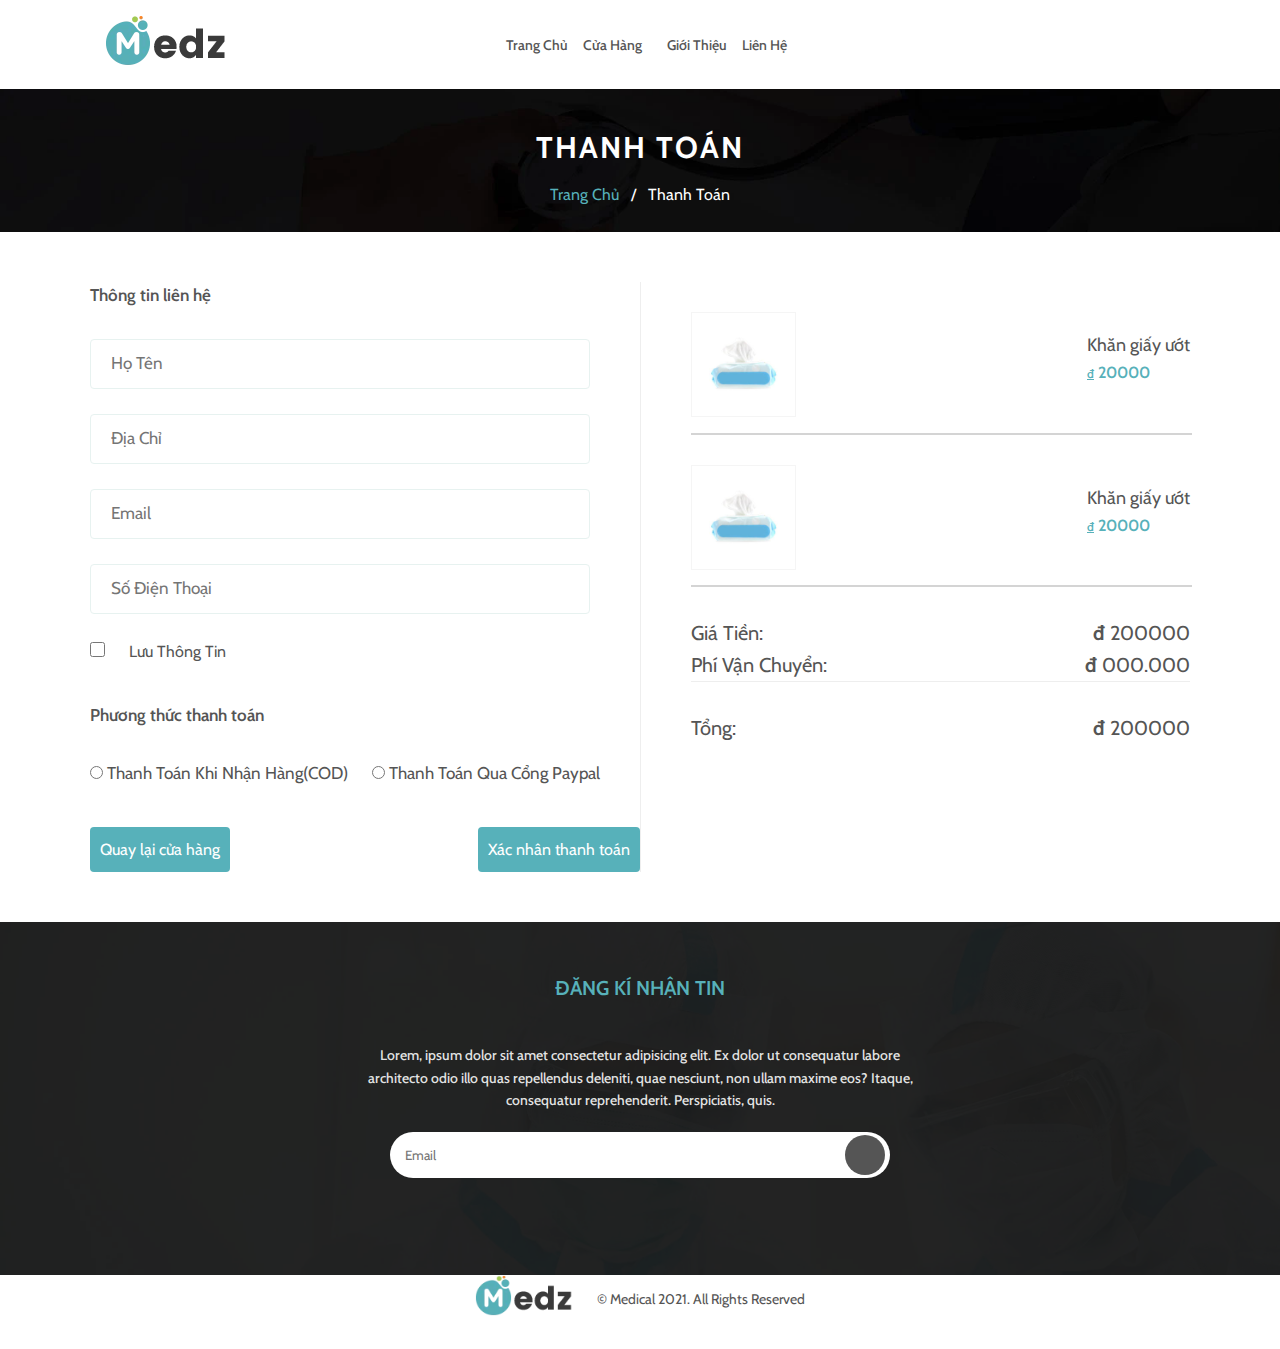
<file: html/payment.html>
<!DOCTYPE html>
<html lang="en">

<head>
    <meta charset="UTF-8">
    <meta http-equiv="X-UA-Compatible" content="IE=edge">
    <meta name="viewport" content="width=device-width, initial-scale=1.0">
    <title>Thanh toán - Medical</title>

    <link rel="stylesheet" href="../scss/reset.css">
    <link rel="stylesheet" href="../scss/header.css">
    <link rel="stylesheet" href="../scss/footer.css">
    <link rel="stylesheet" href="../scss/breadcrumb.css">
    <link rel="stylesheet" href="../scss/payment.css">

    <link rel="preconnect" href="https://fonts.gstatic.com">
    <link
        href="https://fonts.googleapis.com/css2?family=Cabin:ital,wght@0,400;0,500;0,600;0,700;1,400;1,500;1,600;1,700&display=swap"
        rel="stylesheet">

    <link rel="stylesheet" href="https://pro.fontawesome.com/releases/v5.10.0/css/all.css"
        integrity="sha384-AYmEC3Yw5cVb3ZcuHtOA93w35dYTsvhLPVnYs9eStHfGJvOvKxVfELGroGkvsg+p" crossorigin="anonymous" />
    <link rel="shortcut icon"
        href="//cdn.shopify.com/s/files/1/0396/3509/1612/t/3/assets/favicon.png?v=8890247597553443810" type="image/png">
</head>

<body>
    <header id="header">
        <div class="container">
            <div class="logo">
                <a href="../index.html">
                    <img src="../images/logo.png" alt="logo">
                </a>
            </div>

            <div class="main-menu">
                <nav>
                    <ul>
                        <li>
                            <a href="../index.html">trang chủ</a>
                        </li>

                        <li>
                            <a href="shop.html">cửa hàng</a>

                            <div class="dropdown-category">
                                <ul>
                                    <li><a href="">vitamin</a></li>
                                    <li><a href="">khẩu trang</a></li>
                                    <li><a href="">dụng cụ bảo hộ</a></li>
                                    <li><a href="">thiết bị</a></li>
                                </ul>
                            </div>
                        </li>

                        <li>
                            <a href="about.html">giới thiệu</a>
                        </li>

                        <li>
                            <a href="contact.html">liên hệ</a>
                        </li>
                    </ul>
                </nav>
            </div>

            <div class="icon-menu">
                <nav>
                    <ul>
                        <li>
                            <a href="" id="btn-search">
                                <i class="fas fa-search"></i>
                            </a>

                            <form class="search-bar">
                                <input type="text" placeholder="nhập tìm kiếm...">
                               
                                <button id="close">
                                    <i class="fas fa-times"></i>
                                </button>
                            </form>
                        </li>

                        <li>
                            <a href="cart.html">
                                <i class="fas fa-cart-plus"></i>
                            </a>
                        </li>

                        <li>
                            <a href="account-login.html">
                                <i class="far fa-user"></i>
                            </a>

                            <div class="dropdown-user">
                                <ul>
                                    <li>
                                        <a href="">đăng nhập</a>
                                    </li>
    
                                    <li>
                                        <a href="">đăng xuất</a>
                                    </li>
                                </ul>
                            </div>
                        </li>
                    </ul>
                </nav>
            </div>
        </div>
    </header>

    <section class="breadcrumb">
        <div class="container">
            <h2>thanh toán</h2>

            <div class="small-breadcrumb">
                <a href="../index.html">trang chủ</a>
                <span>/</span>
                <span>thanh toán</span>
            </div>
        </div>
    </section>

    <section class="pay">
        <div class="container">
            <div class="pay-left">
                <div class="pay-left-contact-info">
                    <h5>thông tin liên hệ</h5>

                    <form action="">
                        <input type="text" placeholder="họ tên">

                        <input type="text" placeholder="địa chỉ">

                        <input type="email" placeholder="email">

                        <input type="text" placeholder="số điện thoại">

                        <div class="checkBox">
                            <label for="">
                                <input type="checkbox" name="">
                                <span>lưu thông tin</span>
                            </label>
                        </div>
                    </form>
                </div>

                <div class="shipping-method">
                    <h5>phương thức thanh toán</h5>

                    <label for="">
                        <input type="radio" name="radio" id="cash">

                        <span>thanh toán khi nhận hàng(COD)</span>
                    </label>

                    <label for="">
                        <input type="radio" name="radio" id="cart">
                        <span>thanh toán qua cổng paypal</span>
                    </label>

                    <div class="list-btn">
                        <div class="btn">
                            <a href="shop.html">quay lại cửa hàng</a>
                        </div>

                        <div class="btn">
                            <a href="order-status.html">xác nhân thanh toán</a>
                        </div>
                    </div>
                </div>
            </div>

            <div class="pay-right">
                <div class="pay-right-product-info">
                    <div class="cart-product">
                        <div class="cart-product-image">
                            <a href="">
                                <img src="../images/prod1.jpg" alt="">
                            </a>
                        </div>

                        <div class="product-detail">
                            <div class="name">
                                <a href="">khăn giấy ướt</a>
                            </div>

                            <div class="price">
                                <p> <span>đ</span> 20000</p>
                            </div>
                        </div>
                    </div>

                    <div class="cart-product">
                        <div class="cart-product-image">
                            <a href="">
                                <img src="../images/prod1.jpg" alt="">
                            </a>
                        </div>

                        <div class="product-detail">
                            <div class="name">
                                <a href="">khăn giấy ướt</a>
                            </div>

                            <div class="price">
                                <p> <span>đ</span> 20000</p>
                            </div>
                        </div>
                    </div>
                </div>

                <div class="pay-right-product-price">
                    <p>giá tiền:
                        <span>
                            <strong>đ</strong>
                            200000</span>
                    </p>

                    <p>phí vận chuyển:
                        <span>
                            <strong>đ</strong>
                            000.000</span>
                    </p>
                </div>

                <div class="pay-right-product-total-price">
                    <p>tổng:
                        <span><strong>đ</strong> 200000</span>
                    </p>
                </div>
            </div>
        </div>
    </section>

    <footer>
        <div class="footer-top">
            <div class="container">
                <div class="footer-top-description">
                    <h4>đăng kí nhận tin</h4>

                    <p>Lorem, ipsum dolor sit amet consectetur adipisicing elit. Ex dolor ut consequatur labore
                        architecto odio illo quas repellendus deleniti, quae nesciunt, non ullam maxime eos? Itaque,
                        consequatur reprehenderit. Perspiciatis, quis.</p>
                </div>

                <form>
                    <form>
                        <div class="input-email">
                            <input type="email" placeholder="email">
                            <button><i class="fas fa-angle-right"></i></button>
                        </div>
                    </form>
                </form>

                <div class="footer-top-contact-us">
                    <a href="">
                        <i class="fab fa-facebook-f"></i>
                    </a>

                    <a href="">
                        <i class="fab fa-twitter"></i>
                    </a>

                    <a href="">
                        <i class="fab fa-google"></i>
                    </a>

                    <a href="">
                        <i class="fab fa-instagram"></i>
                    </a>

                    <a href="">
                        <i class="fab fa-pinterest-p"></i>
                    </a>
                </div>
            </div>
        </div>

        <div class="footer-bottom">
            <div class="container">
                <div class="logo">
                    <a href="">
                        <img src="../images/logo.png" alt="logo">
                    </a>

                    <p>© medical 2021. all rights reserved</p>
                </div>

                <div class="footer-bottom-right">

                </div>
            </div>
        </div>
    </footer>

    <div class="back-to-top">
        <a href="#header"></a>
    </div>
</body>

<script src="https://code.jquery.com/jquery-3.6.0.min.js"
    integrity="sha256-/xUj+3OJU5yExlq6GSYGSHk7tPXikynS7ogEvDej/m4=" crossorigin="anonymous"></script>

<script src="../js/activeClass.js"></script>
<script src="../js/searchBar.js"></script>

</html>
</file>
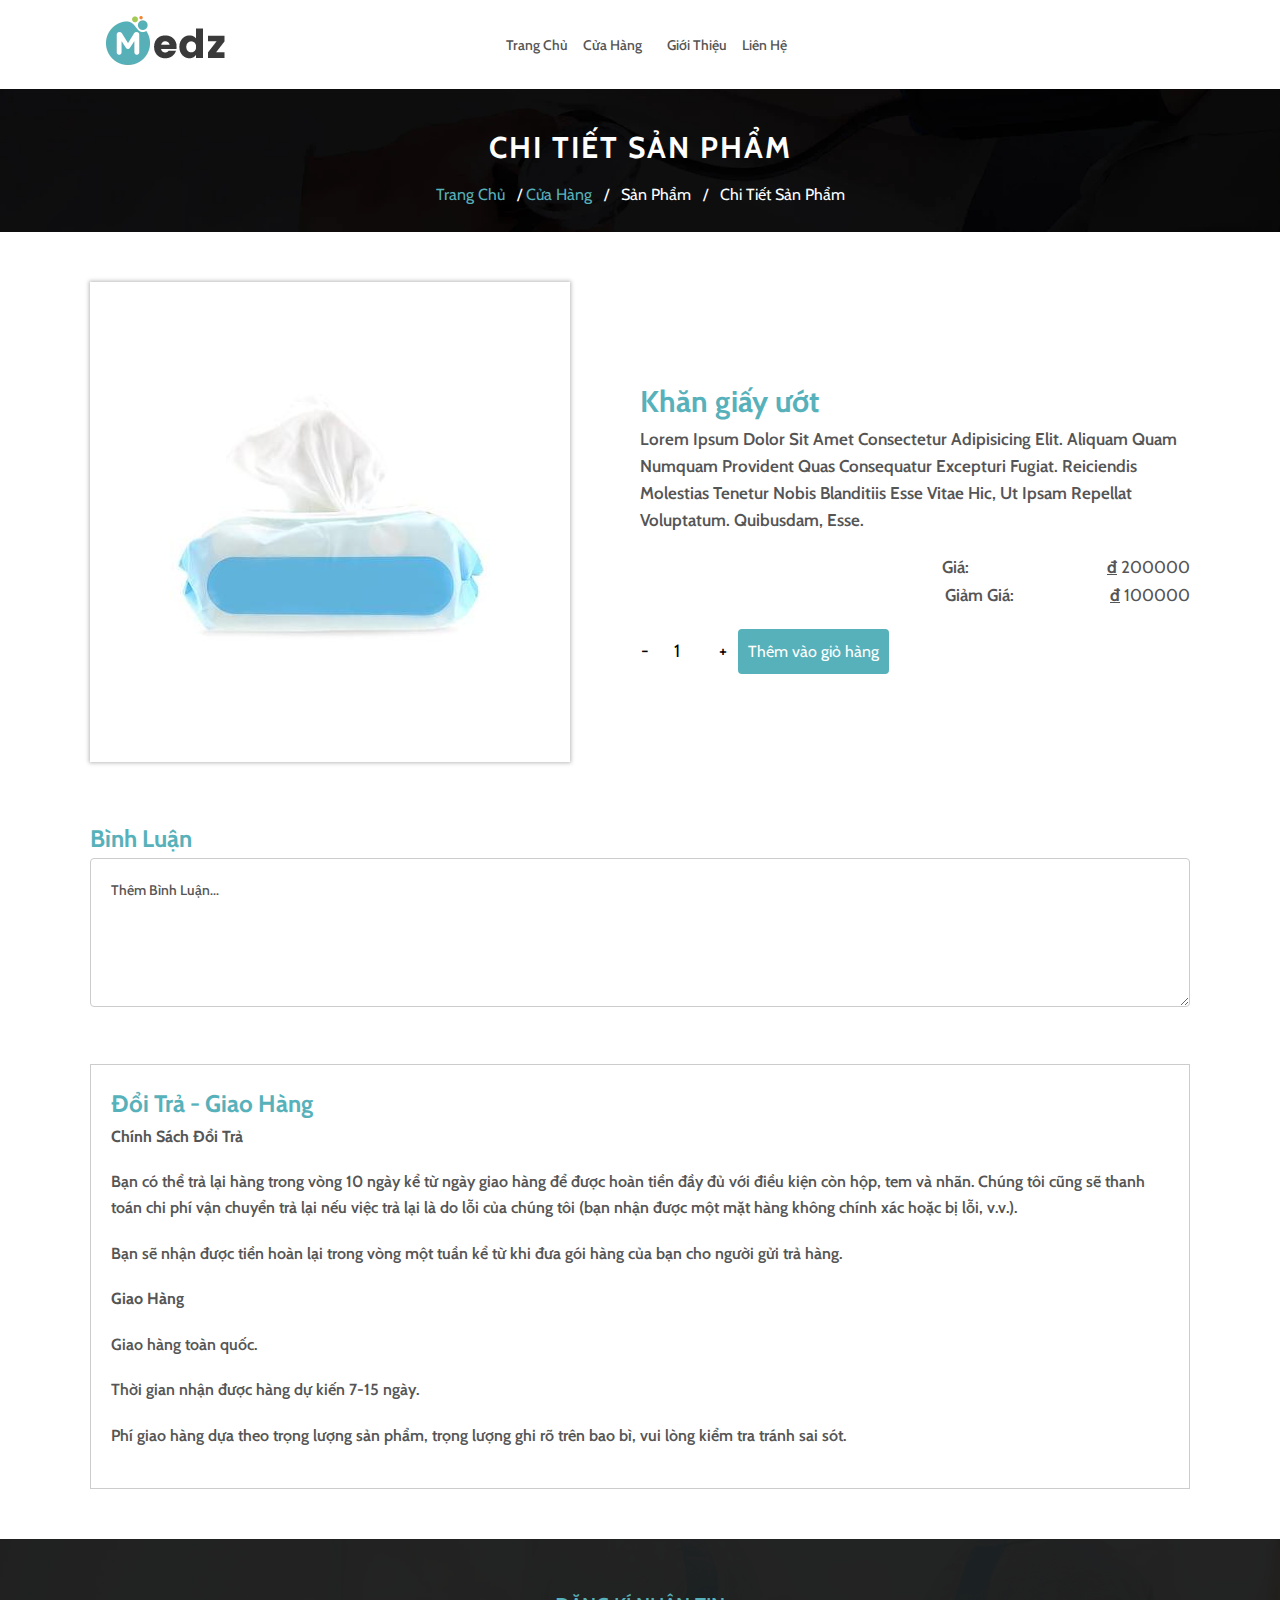
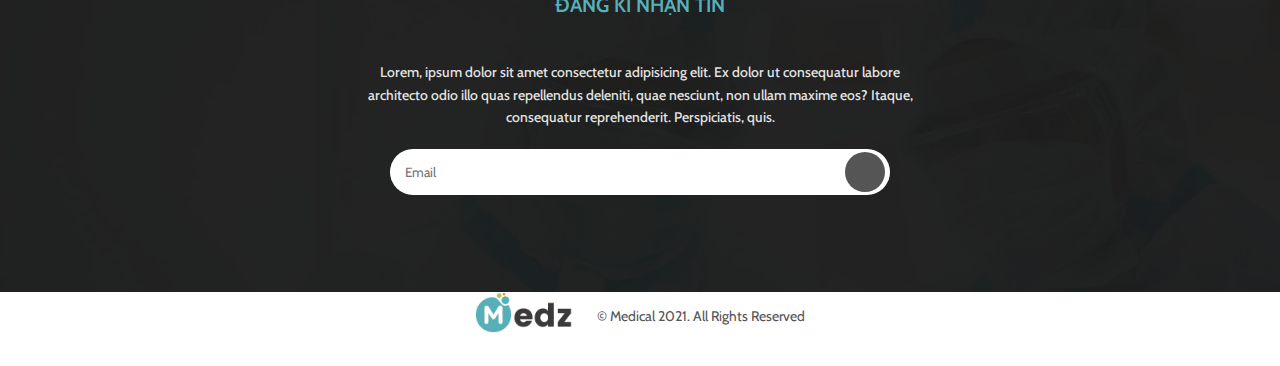
<file: html/product-details.html>
<!DOCTYPE html>
<html lang="en">

<head>
    <meta charset="UTF-8">
    <meta http-equiv="X-UA-Compatible" content="IE=edge">
    <meta name="viewport" content="width=device-width, initial-scale=1.0">
    <title>Chi tiết sản phẩm - Medical</title>

    <link rel="stylesheet" href="../scss/reset.css">
    <link rel="stylesheet" href="../scss/product-details.css">
    <link rel="stylesheet" href="../scss/header.css">
    <link rel="stylesheet" href="../scss/footer.css">
    <link rel="stylesheet" href="../scss/breadcrumb.css">
    <link rel="stylesheet" href="../scss/forgot-pasword.css">

    <link rel="preconnect" href="https://fonts.gstatic.com">
    <link
        href="https://fonts.googleapis.com/css2?family=Cabin:ital,wght@0,400;0,500;0,600;0,700;1,400;1,500;1,600;1,700&display=swap"
        rel="stylesheet">

    <link rel="stylesheet" href="https://pro.fontawesome.com/releases/v5.10.0/css/all.css"
        integrity="sha384-AYmEC3Yw5cVb3ZcuHtOA93w35dYTsvhLPVnYs9eStHfGJvOvKxVfELGroGkvsg+p" crossorigin="anonymous" />
    <link rel="shortcut icon"
        href="//cdn.shopify.com/s/files/1/0396/3509/1612/t/3/assets/favicon.png?v=8890247597553443810" type="image/png">
</head>

<body>
    <header id="header">
        <div class="container">
            <div class="logo">
                <a href="../index.html">
                    <img src="../images/logo.png" alt="logo">
                </a>
            </div>

            <div class="main-menu">
                <nav>
                    <ul>
                        <li>
                            <a href="../index.html">trang chủ</a>
                        </li>

                        <li>
                            <a href="shop.html">cửa hàng</a>

                            <div class="dropdown-category">
                                <ul>
                                    <li><a href="">vitamin</a></li>
                                    <li><a href="">khẩu trang</a></li>
                                    <li><a href="">dụng cụ bảo hộ</a></li>
                                    <li><a href="">thiết bị</a></li>
                                </ul>
                            </div>
                        </li>

                        <li>
                            <a href="about.html">giới thiệu</a>
                        </li>

                        <li>
                            <a href="contact.html">liên hệ</a>
                        </li>
                    </ul>
                </nav>
            </div>

            <div class="icon-menu">
                <nav>
                    <ul>
                        <li>
                            <a href="" id="btn-search">
                                <i class="fas fa-search"></i>
                            </a>

                            <form class="search-bar">
                                <input type="text" placeholder="nhập tìm kiếm...">

                                <button id="close">
                                    <i class="fas fa-times"></i>
                                </button>
                            </form>
                        </li>

                        <li>
                            <a href="cart.html">
                                <i class="fas fa-cart-plus"></i>
                            </a>
                        </li>

                        <li>
                            <a href="account-login.html">
                                <i class="far fa-user"></i>
                            </a>

                            <div class="dropdown-user">
                                <ul>
                                    <li>
                                        <a href="">đăng nhập</a>
                                    </li>
    
                                    <li>
                                        <a href="">đăng xuất</a>
                                    </li>

                                    <li>
                                        <a href="">đơn mua</a>
                                    </li>
                                </ul>
                            </div>
                        </li>
                    </ul>
                </nav>
            </div>
        </div>
    </header>

    <section class="breadcrumb">
        <div class="container">
            <h2>chi tiết sản phẩm</h2>

            <div class="small-breadcrumb">
                <a href="../index.html">trang chủ</a>
                <span>/</span>

                <a href="../html/shop.html">cửa hàng</a>
                <span>/</span>

                <span>sản phẩm</span>
                <span>/</span>

                <span>chi tiết sản phẩm</span>
            </div>
        </div>
    </section>

    <section class="product-details">
        <div class="container">
            <div class="cart-product">
                <div class="product-image">
                    <a href="">
                        <img src="../images/prod1.jpg" alt="">
                    </a>
                </div>

                <div class="product-detail">
                    <div class="name">
                        <h3>khăn giấy ướt</h3>

                        <div class="description">
                            <p>
                                Lorem ipsum dolor sit amet consectetur adipisicing elit. Aliquam quam numquam provident quas consequatur excepturi fugiat. Reiciendis molestias tenetur nobis blanditiis esse vitae hic, ut ipsam repellat voluptatum. Quibusdam, esse.
                            </p>
                        </div>
                    </div>

                    <div class="price">
                        <p>
                            <label for="">giá: </label>
                            <span>
                                <strong>đ</strong>
                                200000
                            </span>
                        </p>

                        <p class="sale">
                            <label for="">giảm giá: </label>
                            <span>
                                <strong>đ</strong>
                                100000
                            </span>
                        </p>
                    </div>

                    <form action="">
                        <label for="">
                            <input type="button" value="-" class="minus" onclick="minus()">

                            <input type="text" name="" value="1" min="1" id="plus-minus">

                            <input type="button" value="+" class="plus" onclick="plus()">
                        </label>

                      <a href="../html/cart.html">thêm vào giỏ hàng</a>
                    </form>

                </div>
            </div>
        </div>
    </section>

    <section class="comment">
        <div class="container">
            <h2>bình luận</h2>

            <form action="">
                <textarea name="" id="" cols="20" rows="5" placeholder="thêm bình luận..."></textarea>
            </form>
        </div>
    </section>

    <section class="return-policy">
        <div class="container">
            <h2>đổi trả - giao hàng</h2>

        <div class="description">
            <p><strong>chính sách đổi trả</strong></p>
            
            <p>Bạn có thể trả lại hàng trong vòng 10 ngày kể từ ngày giao hàng để được hoàn tiền đầy đủ với điều kiện còn hộp, tem và nhãn. Chúng tôi cũng sẽ thanh toán chi phí vận chuyển trả lại nếu việc trả lại là do lỗi của chúng tôi (bạn nhận được một mặt hàng không chính xác hoặc bị lỗi, v.v.).</p>
            <p>Bạn sẽ nhận được tiền hoàn lại trong vòng một tuần kể từ khi đưa gói hàng của bạn cho người gửi trả hàng.</p>

            <p><strong>giao hàng</strong></p>
            <p>Giao hàng toàn quốc.</p>
            <p>Thời gian nhận được hàng dự kiến 7-15 ngày.</p>
            <p>Phí giao hàng dựa theo trọng lượng sản phẩm, trọng lượng ghi rõ trên bao bì, vui lòng kiểm tra tránh sai sót.</p>
        </div>
        </div>
    </section>

    <footer>
        <div class="footer-top">
            <div class="container">
                <div class="footer-top-description">
                    <h4>đăng kí nhận tin</h4>

                    <p>Lorem, ipsum dolor sit amet consectetur adipisicing elit. Ex dolor ut consequatur labore
                        architecto odio illo quas repellendus deleniti, quae nesciunt, non ullam maxime eos? Itaque,
                        consequatur reprehenderit. Perspiciatis, quis.</p>
                </div>

                <form>
                    <form>
                        <div class="input-email">
                            <input type="email" placeholder="email">
                            <button><i class="fas fa-angle-right"></i></button>
                        </div>
                    </form>
                </form>

                <div class="footer-top-contact-us">
                    <a href="">
                        <i class="fab fa-facebook-f"></i>
                    </a>

                    <a href="">
                        <i class="fab fa-twitter"></i>
                    </a>

                    <a href="">
                        <i class="fab fa-google"></i>
                    </a>

                    <a href="">
                        <i class="fab fa-instagram"></i>
                    </a>

                    <a href="">
                        <i class="fab fa-pinterest-p"></i>
                    </a>
                </div>
            </div>
        </div>

        <div class="footer-bottom">
            <div class="container">
                <div class="logo">
                    <a href="">
                        <img src="../images/logo.png" alt="logo">
                    </a>

                    <p>© medical 2021. all rights reserved</p>
                </div>

                <div class="footer-bottom-right">

                </div>
            </div>
        </div>
    </footer>

    <div class="back-to-top">
        <a href="#header"></a>
    </div>
</body>

<script src="https://code.jquery.com/jquery-3.6.0.min.js"
    integrity="sha256-/xUj+3OJU5yExlq6GSYGSHk7tPXikynS7ogEvDej/m4=" crossorigin="anonymous"></script>

<script src="../js/activeClass.js"></script>
<script src="../js/searchBar.js"></script>
<script src="../js/plus-minus.js"></script>
<script src="../js/back_to_top.js"></script>

</html>
</file>
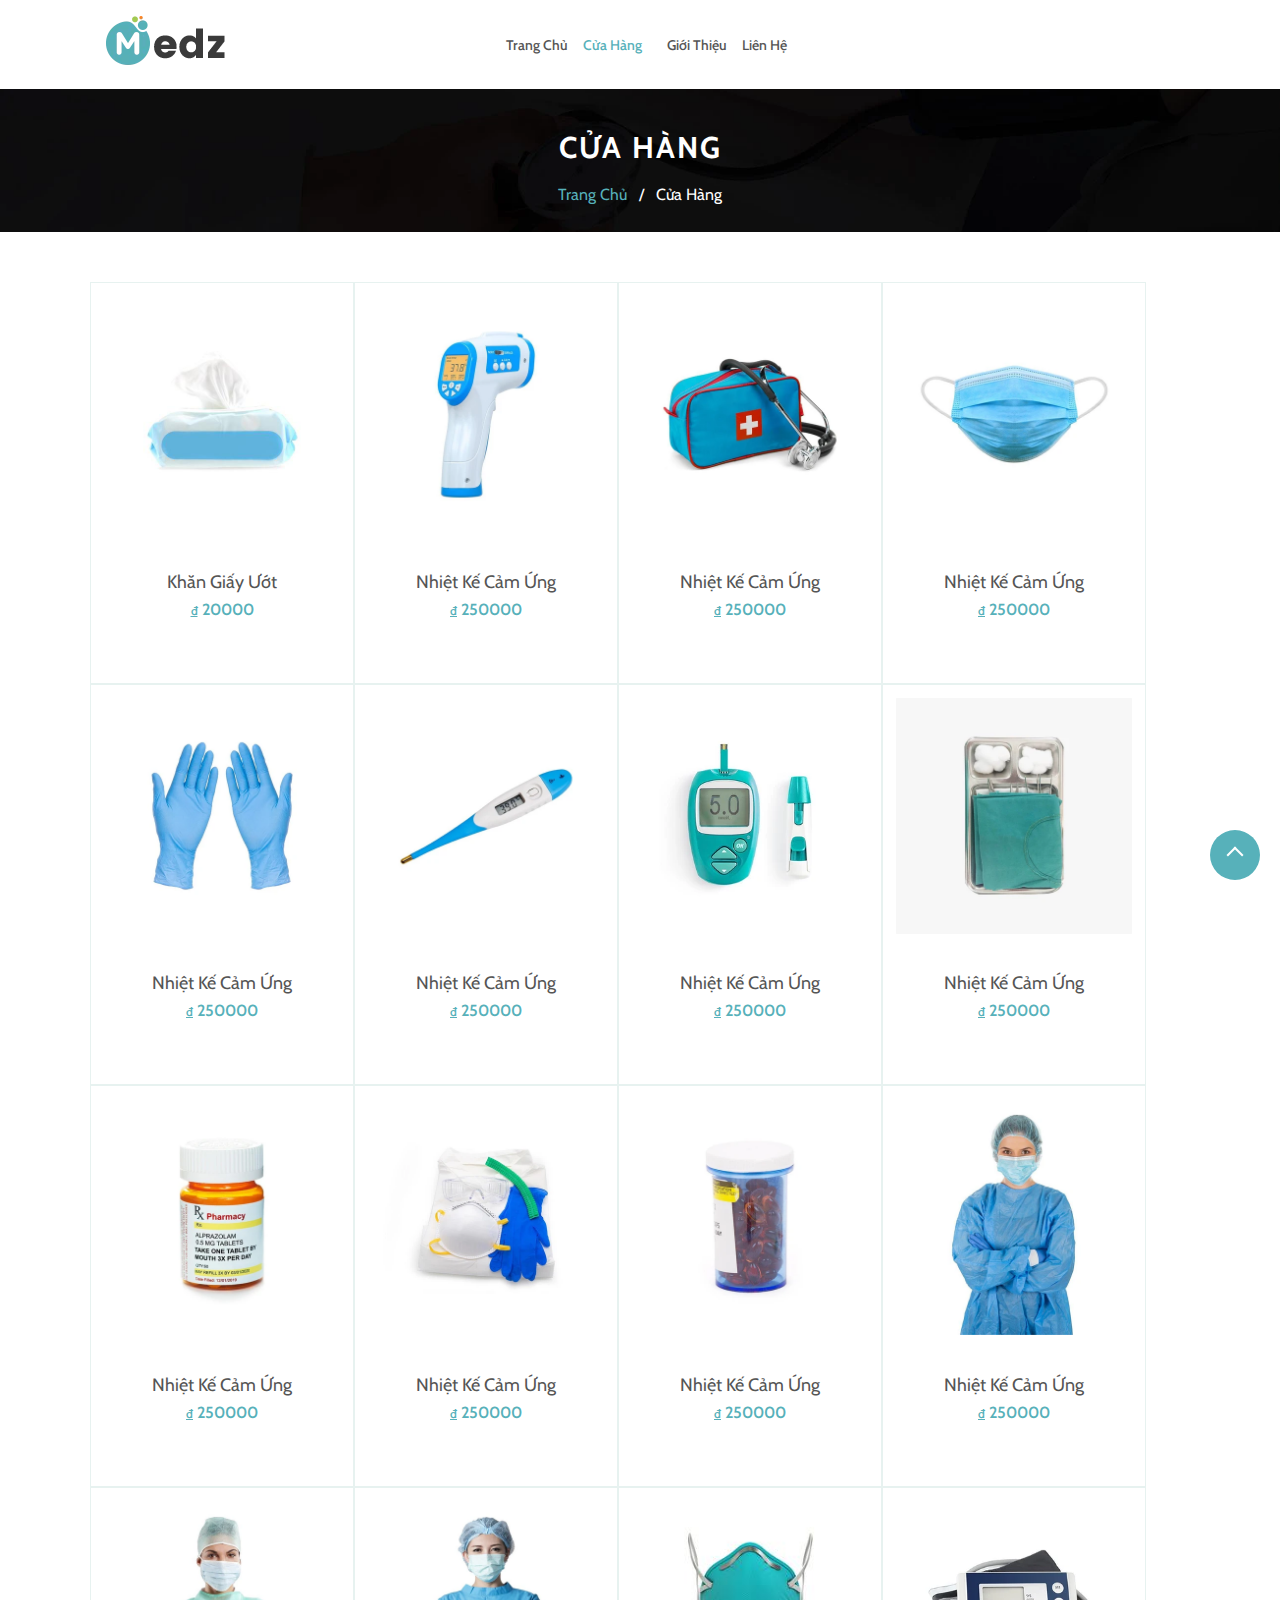
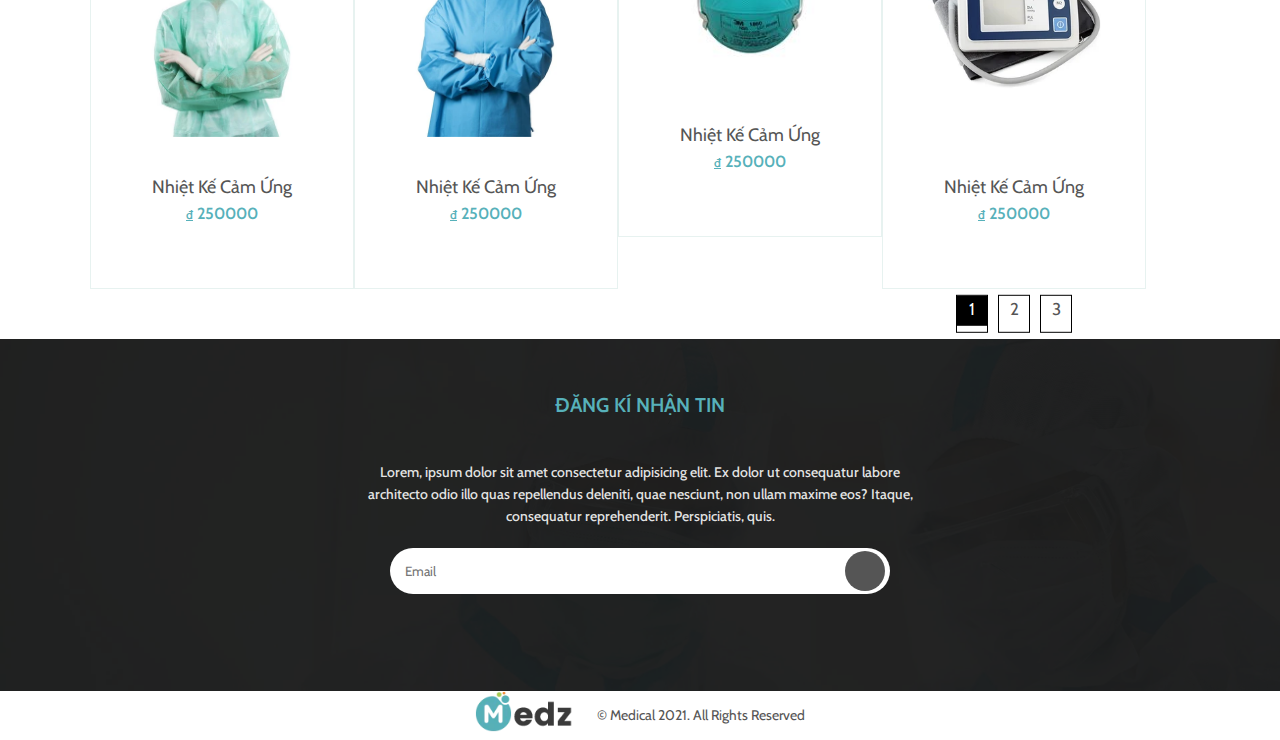
<file: html/shop.html>
<!DOCTYPE html>
<html lang="en">

<head>
    <meta charset="UTF-8">
    <meta http-equiv="X-UA-Compatible" content="IE=edge">
    <meta name="viewport" content="width=device-width, initial-scale=1.0">
    <title>Cửa hàng - Medical</title>

    <link rel="stylesheet" href="../scss/reset.css">
    <link rel="stylesheet" href="../scss/shop.css">
    <link rel="stylesheet" href="../scss/header.css">
    <link rel="stylesheet" href="../scss/footer.css">
    <link rel="stylesheet" href="../scss/breadcrumb.css">

    <link rel="preconnect" href="https://fonts.gstatic.com">
    <link
        href="https://fonts.googleapis.com/css2?family=Cabin:ital,wght@0,400;0,500;0,600;0,700;1,400;1,500;1,600;1,700&display=swap"
        rel="stylesheet">

    <link rel="stylesheet" href="https://pro.fontawesome.com/releases/v5.10.0/css/all.css"
        integrity="sha384-AYmEC3Yw5cVb3ZcuHtOA93w35dYTsvhLPVnYs9eStHfGJvOvKxVfELGroGkvsg+p" crossorigin="anonymous" />
    <link rel="shortcut icon"
        href="//cdn.shopify.com/s/files/1/0396/3509/1612/t/3/assets/favicon.png?v=8890247597553443810" type="image/png">
</head>

<body>
    <header id="header">
        <div class="container">
            <div class="logo">
                <a href="../index.html">
                    <img src="../images/logo.png" alt="logo">
                </a>
            </div>

            <div class="main-menu">
                <nav>
                    <ul>
                        <li>
                            <a href="../index.html">trang chủ</a>
                        </li>

                        <li>
                            <a href="shop.html">cửa hàng</a>

                            <div class="dropdown-category">
                                <ul>
                                    <li><a href="">vitamin</a></li>
                                    <li><a href="">khẩu trang</a></li>
                                    <li><a href="">dụng cụ bảo hộ</a></li>
                                    <li><a href="">thiết bị</a></li>
                                </ul>
                            </div>
                        </li>

                        <li>
                            <a href="about.html">giới thiệu</a>
                        </li>

                        <li>
                            <a href="contact.html">liên hệ</a>
                        </li>
                    </ul>
                </nav>
            </div>

            <div class="icon-menu">
                <nav>
                    <ul>
                        <li>
                            <a href="" id="btn-search">
                                <i class="fas fa-search"></i>
                            </a>

                            <form class="search-bar">
                                <input type="text" placeholder="nhập tìm kiếm...">

                                <button id="close">
                                    <i class="fas fa-times"></i>
                                </button>
                            </form>
                        </li>

                        <li>
                            <a href="cart.html">
                                <i class="fas fa-cart-plus"></i>
                            </a>
                        </li>

                        <li>
                            <a href="account-login.html">
                                <i class="far fa-user"></i>
                            </a>

                            <div class="dropdown-user">
                                <ul>
                                    <li>
                                        <a href="">đăng nhập</a>
                                    </li>
    
                                    <li>
                                        <a href="">đăng xuất</a>
                                    </li>

                                    <li>
                                        <a href="">đơn mua</a>
                                    </li>
                                </ul>
                            </div>
                        </li>
                    </ul>
                </nav>
            </div>
        </div>
    </header>

    <section class="breadcrumb">
        <div class="container">
            <h2>cửa hàng</h2>

            <div class="small-breadcrumb">
                <a href="../index.html">trang chủ</a>
                <span>/</span>
                <span>cửa hàng</span>
            </div>
        </div>
    </section>

    <section class="list-products">
        <div class="container">
            <ul id="myList">
                <li>
                    <div class="product-box">
                        <div class="product-image">
                            <a href="product-details.html">
                                <img src="../images/prod1.jpg" alt="">
                            </a>
                        </div>

                        <div class="product-detail">
                            <div class="name">
                                <a href="">khăn giấy ướt</a>
                            </div>

                            <div class="price">
                                <p> <span>đ</span> 20000</p>
                            </div>

                            <div class="add-to-cart">
                                <a href="cart.html">thêm vào giỏ hàng</a>
                            </div>
                        </div>
                    </div>
                </li>

                <li>
                    <div class="product-box">
                        <div class="product-image">
                            <a href="product-details.html">
                                <img src="../images/prod2.jpg" alt="">
                            </a>
                        </div>

                        <div class="product-detail">
                            <div class="name">
                                <a href="">nhiệt kế cảm ứng</a>
                            </div>

                            <div class="price">
                                <p> <span>đ</span> 250000</p>
                            </div>

                            <div class="add-to-cart">
                                <a href="cart.html">thêm vào giỏ hàng</a>
                            </div>
                        </div>
                    </div>
                </li>

                <li>
                    <div class="product-box">
                        <div class="product-image">
                            <a href="product-details.html">
                                <img src="../images/prod3.jpg" alt="">
                            </a>
                        </div>

                        <div class="product-detail">
                            <div class="name">
                                <a href="">nhiệt kế cảm ứng</a>
                            </div>

                            <div class="price">
                                <p> <span>đ</span> 250000</p>
                            </div>

                            <div class="add-to-cart">
                                <a href="cart.html">thêm vào giỏ hàng</a>
                            </div>
                        </div>
                    </div>

                </li>

                <li>
                    <div class="product-box">
                        <div class="product-image">
                            <a href="product-details.html">
                                <img src="../images/prod4.jpg" alt="">
                            </a>
                        </div>

                        <div class="product-detail">
                            <div class="name">
                                <a href="">nhiệt kế cảm ứng</a>
                            </div>

                            <div class="price">
                                <p> <span>đ</span> 250000</p>
                            </div>

                            <div class="add-to-cart">
                                <a href="cart.html">thêm vào giỏ hàng</a>
                            </div>
                        </div>
                    </div>
                </li>

                <li>
                    <div class="product-box">
                        <div class="product-image">
                           <a href="product-details.html">
                            <img src="../images/prod5.jpg" alt="">
                           </a>
                        </div>

                        <div class="product-detail">
                            <div class="name">
                                <a href="">nhiệt kế cảm ứng</a>
                            </div>

                            <div class="price">
                                <p> <span>đ</span> 250000</p>
                            </div>

                            <div class="add-to-cart">
                                <a href="cart.html">thêm vào giỏ hàng</a>
                            </div>
                        </div>
                    </div>
                </li>

                <li>
                    <div class="product-box">
                        <div class="product-image">
                            <a href="product-details.html">
                                <img src="../images/prod6.jpg" alt="">
                            </a>
                        </div>

                        <div class="product-detail">
                            <div class="name">
                                <a href="">nhiệt kế cảm ứng</a>
                            </div>

                            <div class="price">
                                <p> <span>đ</span> 250000</p>
                            </div>

                            <div class="add-to-cart">
                                <a href="cart.html">thêm vào giỏ hàng</a>
                            </div>
                        </div>
                    </div>
                </li>

                <li>
                    <div class="product-box">
                        <div class="product-image">
                           <a href="product-details.html">
                                <img src="../images/prod7.jpg" alt="">
                           </a>
                        </div>

                        <div class="product-detail">
                            <div class="name">
                                <a href="">nhiệt kế cảm ứng</a>
                            </div>

                            <div class="price">
                                <p> <span>đ</span> 250000</p>
                            </div>

                            <div class="add-to-cart">
                                <a href="cart.html">thêm vào giỏ hàng</a>
                            </div>
                        </div>
                    </div>
                </li>

                <li>
                    <div class="product-box">
                        <div class="product-image">
                            <a href="product-details.html">
                                <img src="../images/prod26.jpg" alt="">
                            </a>
                        </div>

                        <div class="product-detail">
                            <div class="name">
                                <a href="">nhiệt kế cảm ứng</a>
                            </div>

                            <div class="price">
                                <p> <span>đ</span> 250000</p>
                            </div>

                            <div class="add-to-cart">
                                <a href="cart.html">thêm vào giỏ hàng</a>
                            </div>
                        </div>
                    </div>
                </li>

                <li>
                    <div class="product-box">
                        <div class="product-image">
                            <a href="product-details.html">
                                <img src="../images/prod9.jpg" alt="">
                            </a>
                        </div>

                        <div class="product-detail">
                            <div class="name">
                                <a href="">nhiệt kế cảm ứng</a>
                            </div>

                            <div class="price">
                                <p> <span>đ</span> 250000</p>
                            </div>

                            <div class="add-to-cart">
                                <a href="cart.html">thêm vào giỏ hàng</a>
                            </div>
                        </div>
                    </div>
                </li>

                <li>
                    <div class="product-box">
                        <div class="product-image">
                            <a href="product-details.html">
                                <img src="../images/prod10.jpg" alt="">
                            </a>
                        </div>

                        <div class="product-detail">
                            <div class="name">
                                <a href="">nhiệt kế cảm ứng</a>
                            </div>

                            <div class="price">
                                <p> <span>đ</span> 250000</p>
                            </div>

                            <div class="add-to-cart">
                                <a href="cart.html">thêm vào giỏ hàng</a>
                            </div>
                        </div>
                    </div>
                </li>

                <li>
                    <div class="product-box">
                        <div class="product-image">
                            <a href="product-details.html">
                                <img src="../images/prod11.jpg" alt="">
                            </a>
                        </div>

                        <div class="product-detail">
                            <div class="name">
                                <a href="">nhiệt kế cảm ứng</a>
                            </div>

                            <div class="price">
                                <p> <span>đ</span> 250000</p>
                            </div>

                            <div class="add-to-cart">
                                <a href="cart.html">thêm vào giỏ hàng</a>
                            </div>
                        </div>
                    </div>
                </li>

                <li>
                    <div class="product-box">
                        <div class="product-image">
                            <a href="product-details.html">
                                <img src="../images/prod12.jpg" alt="">
                            </a>
                        </div>

                        <div class="product-detail">
                            <div class="name">
                                <a href="">nhiệt kế cảm ứng</a>
                            </div>

                            <div class="price">
                                <p> <span>đ</span> 250000</p>
                            </div>

                            <div class="add-to-cart">
                                <a href="cart.html">thêm vào giỏ hàng</a>
                            </div>
                        </div>
                    </div>
                </li>

                <li>
                    <div class="product-box">
                        <div class="product-image">
                            <a href="product-details.html">
                                <img src="../images/prod13.jpg" alt="">
                            </a>
                        </div>

                        <div class="product-detail">
                            <div class="name">
                                <a href="">nhiệt kế cảm ứng</a>
                            </div>

                            <div class="price">
                                <p> <span>đ</span> 250000</p>
                            </div>

                            <div class="add-to-cart">
                                <a href="cart.html">thêm vào giỏ hàng</a>
                            </div>
                        </div>
                    </div>
                </li>

                <li>
                    <div class="product-box">
                        <div class="product-image">
                            <a href="product-details.html">
                                <img src="../images/prod14.jpg" alt="">
                            </a>
                        </div>

                        <div class="product-detail">
                            <div class="name">
                                <a href="">nhiệt kế cảm ứng</a>
                            </div>

                            <div class="price">
                                <p> <span>đ</span> 250000</p>
                            </div>

                            <div class="add-to-cart">
                                <a href="cart.html">thêm vào giỏ hàng</a>
                            </div>
                        </div>
                    </div>
                </li>

                <li>
                    <div class="product-box">
                        <div class="product-image">
                            <a href="product-details.html">
                                <img src="../images/prod15.jpg" alt="">
                            </a>
                        </div>

                        <div class="product-detail">
                            <div class="name">
                                <a href="">nhiệt kế cảm ứng</a>
                            </div>

                            <div class="price">
                                <p> <span>đ</span> 250000</p>
                            </div>

                            <div class="add-to-cart">
                                <a href="cart.html">thêm vào giỏ hàng</a>
                            </div>
                        </div>
                    </div>
                </li>

                <li>
                    <div class="product-box">
                        <div class="product-image">
                           <a href="product-details.html">
                            <img src="../images/prod16.jpg" alt="">
                           </a>
                        </div>

                        <div class="product-detail">
                            <div class="name">
                                <a href="">nhiệt kế cảm ứng</a>
                            </div>

                            <div class="price">
                                <p> <span>đ</span> 250000</p>
                            </div>

                            <div class="add-to-cart">
                                <a href="cart.html">thêm vào giỏ hàng</a>
                            </div>
                        </div>
                    </div>
                </li>
            </ul>

           <div class="btn-loadMore-product">
                <ul>
                    <li>
                        <a href="" class="active">1</a>
                    </li>

                    <li>
                        <a href="">2</a>
                    </li>

                    <li>
                        <a href="">3</a>
                    </li>

                    <li>
                        <a href="">
                            <i class="fas fa-angle-double-right"></i>
                        </a>
                    </li>
                </ul>
            </div>
    </section>

    <footer>
        <div class="footer-top">
            <div class="container">
                <div class="footer-top-description">
                    <h4>đăng kí nhận tin</h4>

                    <p>Lorem, ipsum dolor sit amet consectetur adipisicing elit. Ex dolor ut consequatur labore
                        architecto odio illo quas repellendus deleniti, quae nesciunt, non ullam maxime eos? Itaque,
                        consequatur reprehenderit. Perspiciatis, quis.</p>
                </div>

                <form>
                    <form>
                        <div class="input-email">
                            <input type="email" placeholder="email">
                            <button><i class="fas fa-angle-right"></i></button>
                        </div>
                    </form>
                </form>

                <div class="footer-top-contact-us">
                    <a href="">
                        <i class="fab fa-facebook-f"></i>
                    </a>

                    <a href="">
                        <i class="fab fa-twitter"></i>
                    </a>

                    <a href="">
                        <i class="fab fa-google"></i>
                    </a>

                    <a href="">
                        <i class="fab fa-instagram"></i>
                    </a>

                    <a href="">
                        <i class="fab fa-pinterest-p"></i>
                    </a>
                </div>
            </div>
        </div>

        <div class="footer-bottom">
            <div class="container">
                <div class="logo">
                    <a href="">
                        <img src="../images/logo.png" alt="logo">
                    </a>

                    <p>© medical 2021. all rights reserved</p>
                </div>

                <div class="footer-bottom-right">

                </div>
            </div>
        </div>
    </footer>

    <div class="back-to-top">
        <a href="#header"></a>
    </div>
    
</body>

<script src="https://code.jquery.com/jquery-3.6.0.min.js"
    integrity="sha256-/xUj+3OJU5yExlq6GSYGSHk7tPXikynS7ogEvDej/m4=" crossorigin="anonymous"></script>

<script src="../js/activeClass.js"></script>
<script src="../js/showMore.js"></script>
<script src="../js/searchBar.js"></script>
<script src="../js/back_to_top.js"></script>

</html>
</file>
<file: scss/about.css>
* {
  margin: 0;
  padding: 0;
  font-family: "Cabin", sans-serif;
  -webkit-box-sizing: border-box;
          box-sizing: border-box;
  line-height: 1.6;
}

.container {
  width: 1100px;
  margin: 0 auto;
}

html,
body {
  scroll-behavior: smooth;
}

ul {
  list-style: none;
}

a {
  display: inline-block;
  border: none;
  text-decoration: none;
  background: none;
}

button,
input,
textarea {
  border: none;
  background: none;
}

button:focus,
input:focus,
textarea:focus {
  border: none;
  outline: none;
  background: none;
}

*::-moz-selection {
  color: white;
  background: #006eff;
}

*::selection {
  color: white;
  background: #006eff;
}

.about-blog1 {
  height: 600px;
  background-image: url("../images/img-about.jpg");
  background-size: cover;
  background-repeat: no-repeat;
  position: relative;
}

.about-blog1 .blog1 {
  position: absolute;
  top: 50%;
  left: 20%;
  -webkit-transform: translate(-20%, -50%);
          transform: translate(-20%, -50%);
}

.about-blog1 .blog1 .blog-header {
  padding-bottom: 50px;
}

.about-blog1 .blog1 .blog-header h2 {
  color: #57b1ba;
  font-size: 30px;
  font-weight: 900;
}

.about-blog1 .blog1 .blog-header h2::first-letter {
  text-transform: capitalize;
}

.about-blog1 .blog1 .blog-header p {
  color: #555555;
  font-weight: 600;
  font-size: 18px;
}

.about-blog1 .blog1 .blog-header p::first-letter {
  text-transform: capitalize;
}

.about-blog1 .blog1 nav {
  width: 600px;
}

.about-blog1 .blog1 nav ul li {
  position: relative;
  padding: 0 30px 30px;
  text-align: start;
  color: #808c8d;
  font-size: 12px;
  letter-spacing: 2px;
}

.about-blog1 .blog1 nav ul li::before {
  content: "";
  width: 12px;
  height: 7px;
  border-top: 3px solid #555555;
  border-right: 3px solid #555555;
  position: absolute;
  top: 0;
  left: 0;
  -webkit-transform: translateY(3px) rotate(135deg);
          transform: translateY(3px) rotate(135deg);
}

.about-blog2 {
  background-image: url("../images/img-blog2.jpg");
  background-size: cover;
  background-repeat: no-repeat;
}

.about-blog2 .tittle-center {
  padding: 50px 0;
  text-align: center;
}

.about-blog2 .tittle-center h2 {
  color: #57b1ba;
  font-size: 30px;
  padding-bottom: 15px;
}

.about-blog2 .tittle-center h2::first-letter {
  text-transform: capitalize;
}

.about-blog2 .tittle-center p {
  color: #808c8d;
  font-size: 16px;
  letter-spacing: 2px;
  text-transform: uppercase;
}

.about-blog2 .tittle-center h1 {
  padding: 10px 50px;
  color: #57b1ba;
  font-size: 50px;
  letter-spacing: 2px;
}

.about-blog2 .tittle-center h1::first-letter {
  text-transform: capitalize;
}

.about-blog2 .about-blog2-detail .container {
  display: -webkit-box;
  display: -ms-flexbox;
  display: flex;
  -webkit-box-pack: justify;
      -ms-flex-pack: justify;
          justify-content: space-between;
}

.about-blog2 .about-blog2-detail .container .about-blog2-detail-left {
  -ms-flex-preferred-size: 33%;
      flex-basis: 33%;
}

.about-blog2 .about-blog2-detail .container .about-blog2-detail-left h5 {
  color: #57b1ba;
  font-size: 18px;
  padding-bottom: 30px;
}

.about-blog2 .about-blog2-detail .container .about-blog2-detail-left h5::first-letter {
  text-transform: capitalize;
}

.about-blog2 .about-blog2-detail .container .about-blog2-detail-left p {
  color: #555555;
  padding-bottom: 10px;
}

.about-blog2 .about-blog2-detail .container .about-blog2-detail-center {
  -ms-flex-preferred-size: 33%;
      flex-basis: 33%;
}

.about-blog2 .about-blog2-detail .container .about-blog2-detail-center img {
  max-width: 100%;
  max-height: 100%;
  width: 70%;
  height: 90%;
}

.about-blog2 .about-blog2-detail .container .about-blog2-detail-right {
  -ms-flex-preferred-size: 33%;
      flex-basis: 33%;
}

.about-blog2 .about-blog2-detail .container .about-blog2-detail-right nav ul li {
  position: relative;
  color: #57b1ba;
  font-size: 17px;
  padding: 0 30px 10px;
}

.about-blog2 .about-blog2-detail .container .about-blog2-detail-right nav ul li::before {
  content: "";
  width: 12px;
  height: 7px;
  border-top: 2px solid #555555;
  border-right: 2px solid #555555;
  position: absolute;
  top: 0;
  left: 0;
  -webkit-transform: translate(-15px, 5px) rotate(135deg);
          transform: translate(-15px, 5px) rotate(135deg);
}

.about-blog3 .container {
  display: -webkit-box;
  display: -ms-flexbox;
  display: flex;
  -ms-flex-wrap: wrap;
      flex-wrap: wrap;
  padding: 50px 0;
}

.about-blog3 .container .box {
  -ms-flex-preferred-size: 50%;
      flex-basis: 50%;
  background: gray;
  position: relative;
}

.about-blog3 .container .box img {
  width: 100%;
  height: 100%;
}

.about-blog3 .container .box .description {
  text-align: center;
  position: absolute;
  padding: 30px;
  top: 50%;
  -webkit-transform: translateY(-50%);
          transform: translateY(-50%);
}

.about-blog3 .container .box .description h3 {
  color: white;
  font-size: 20px;
  font-weight: 900;
  text-transform: capitalize;
  padding-bottom: 30px;
}

.about-blog3 .container .box .description p {
  color: white;
  font-size: 14px;
  font-weight: 600;
}

.team .container {
  text-align: center;
}

.team .container ul {
  display: -webkit-box;
  display: -ms-flexbox;
  display: flex;
  -webkit-box-pack: justify;
      -ms-flex-pack: justify;
          justify-content: space-between;
  -webkit-box-align: center;
      -ms-flex-align: center;
          align-items: center;
}

.team .container ul li .section-box {
  padding: 20px 15px;
  text-align: center;
}

.team .container ul li .section-box img {
  max-width: 100%;
  border: none;
}

.team .container ul li .section-box .description h3 {
  padding-top: 15px;
  font-size: 20px;
  font-weight: 700;
  color: #555555;
}

.team .container ul li .section-box .description h3::first-letter {
  text-transform: capitalize;
}

.team .container ul li .section-box .description p {
  color: #555555;
  font-weight: 600;
}

.client .container {
  display: -webkit-box;
  display: -ms-flexbox;
  display: flex;
  -webkit-box-pack: justify;
      -ms-flex-pack: justify;
          justify-content: space-between;
  -webkit-box-align: center;
      -ms-flex-align: center;
          align-items: center;
}

.client .container .client-img a {
  padding: 30px;
}

.client .container .client-img a img {
  width: 100%;
  height: 100%;
}
/*# sourceMappingURL=about.css.map */
</file>
<file: scss/header.css>
* {
  margin: 0;
  padding: 0;
  font-family: "Cabin", sans-serif;
  -webkit-box-sizing: border-box;
          box-sizing: border-box;
  line-height: 1.6;
}

.container {
  width: 1100px;
  margin: 0 auto;
}

html,
body {
  scroll-behavior: smooth;
}

ul {
  list-style: none;
}

a {
  display: inline-block;
  border: none;
  text-decoration: none;
  background: none;
}

button,
input,
textarea {
  border: none;
  background: none;
}

button:focus,
input:focus,
textarea:focus {
  border: none;
  outline: none;
  background: none;
}

*::-moz-selection {
  color: white;
  background: #006eff;
}

*::selection {
  color: white;
  background: #006eff;
}

header {
  background: white;
}

header .container {
  display: -webkit-box;
  display: -ms-flexbox;
  display: flex;
  -webkit-box-pack: justify;
      -ms-flex-pack: justify;
          justify-content: space-between;
  -webkit-box-align: center;
      -ms-flex-align: center;
          align-items: center;
}

header .container .logo a {
  padding: 15px;
}

header .container .logo a img {
  width: 100%;
  height: 100%;
}

header .container .main-menu nav > ul {
  display: -webkit-box;
  display: -ms-flexbox;
  display: flex;
  -webkit-box-pack: justify;
      -ms-flex-pack: justify;
          justify-content: space-between;
  -webkit-box-align: center;
      -ms-flex-align: center;
          align-items: center;
}

header .container .main-menu nav > ul > li {
  position: relative;
  margin-right: 15px;
}

header .container .main-menu nav > ul > li:last-child {
  margin-right: 0;
}

header .container .main-menu nav > ul > li a {
  margin-right: 10px;
  text-transform: capitalize;
  font-size: 14px;
  font-weight: 500;
  color: #555555;
}

header .container .main-menu nav > ul > li a:last-child {
  margin-right: 0;
}

header .container .main-menu nav > ul > li a:hover {
  color: #57b1ba;
}

header .container .main-menu nav > ul > li a.active {
  color: #57b1ba;
}

header .container .main-menu nav > ul > li:hover .dropdown-category {
  visibility: visible;
  opacity: 1;
  -webkit-transition: all 0.4s linear;
  transition: all 0.4s linear;
}

header .container .main-menu nav > ul > li .dropdown-category {
  visibility: hidden;
  opacity: 0;
  z-index: 2;
  position: absolute;
  top: 50%;
  left: 0;
  -webkit-transform: translate(-45px, 42px);
          transform: translate(-45px, 42px);
  -webkit-transition: all 0.4s linear;
  transition: all 0.4s linear;
  -webkit-box-shadow: 0 0 2px 1px rgba(204, 204, 204, 0.4);
          box-shadow: 0 0 2px 1px rgba(204, 204, 204, 0.4);
}

header .container .main-menu nav > ul > li .dropdown-category ul li {
  width: 190px;
  background: white;
}

header .container .main-menu nav > ul > li .dropdown-category ul li a {
  padding: 5px 40px;
  font-size: 14px;
  font-weight: 600;
  color: #555555;
}

header .container .main-menu nav > ul > li .dropdown-category ul li a:hover {
  color: #57b1ba;
}

header .container .icon-menu nav > ul {
  display: -webkit-box;
  display: -ms-flexbox;
  display: flex;
  -webkit-box-pack: justify;
      -ms-flex-pack: justify;
          justify-content: space-between;
  -webkit-box-align: center;
      -ms-flex-align: center;
          align-items: center;
}

header .container .icon-menu nav > ul > li {
  margin-right: 10px;
  text-align: center;
  cursor: pointer;
  position: relative;
}

header .container .icon-menu nav > ul > li:last-child {
  margin-right: 0;
}

header .container .icon-menu nav > ul > li a.active {
  color: #57b1ba;
}

header .container .icon-menu nav > ul > li a:hover i {
  color: #57b1ba;
  -webkit-transition: all 0.2s ease-in;
  transition: all 0.2s ease-in;
}

header .container .icon-menu nav > ul > li a i {
  font-size: 18px;
  padding: 20px;
  font-weight: 400;
  color: #555555;
  -webkit-transition: all 0.2s ease-in;
  transition: all 0.2s ease-in;
}

header .container .icon-menu nav > ul > li form {
  position: absolute;
  top: 0;
  left: 0;
  width: 100%;
  height: 30%;
  padding: 30px;
  background: white;
  -webkit-box-shadow: 0 0 8px 4px rgba(204, 204, 204, 0.4);
          box-shadow: 0 0 8px 4px rgba(204, 204, 204, 0.4);
  position: fixed;
  z-index: 2;
  display: none;
  -webkit-transition: all 0.4s linear;
  transition: all 0.4s linear;
}

header .container .icon-menu nav > ul > li form input {
  width: 500px;
}

header .container .icon-menu nav > ul > li form input::-webkit-input-placeholder {
  color: #555555;
  font-size: 20px;
  font-weight: 200;
  letter-spacing: 3px;
}

header .container .icon-menu nav > ul > li form input:-ms-input-placeholder {
  color: #555555;
  font-size: 20px;
  font-weight: 200;
  letter-spacing: 3px;
}

header .container .icon-menu nav > ul > li form input::-ms-input-placeholder {
  color: #555555;
  font-size: 20px;
  font-weight: 200;
  letter-spacing: 3px;
}

header .container .icon-menu nav > ul > li form input::placeholder {
  color: #555555;
  font-size: 20px;
  font-weight: 200;
  letter-spacing: 3px;
}

header .container .icon-menu nav > ul > li form button i {
  font-size: 18px;
  font-weight: 200;
  color: #555555;
}

header .container .icon-menu nav > ul > li form #close {
  padding-left: 50px;
}

header .container .icon-menu nav > ul > li form #close i {
  color: #57b1ba;
}

header .container .icon-menu nav > ul > li:hover .dropdown-user {
  visibility: visible;
  opacity: 1;
  -webkit-transition: all 0.4s linear;
  transition: all 0.4s linear;
}

header .container .icon-menu nav > ul > li .dropdown-user {
  width: 140px;
  visibility: hidden;
  opacity: 0;
  z-index: 2;
  position: absolute;
  top: 50%;
  right: 0;
  -webkit-transform: translate(40px, 42px);
          transform: translate(40px, 42px);
  -webkit-transition: all 0.4s linear;
  transition: all 0.4s linear;
  -webkit-box-shadow: 0 0 2px 1px rgba(204, 204, 204, 0.4);
          box-shadow: 0 0 2px 1px rgba(204, 204, 204, 0.4);
  text-align: start;
}

header .container .icon-menu nav > ul > li .dropdown-user ul li {
  background: white;
}

header .container .icon-menu nav > ul > li .dropdown-user ul li a {
  padding: 5px 35px;
  font-size: 14px;
  font-weight: 600;
  text-transform: capitalize;
  color: #555555;
}

header .container .icon-menu nav > ul > li .dropdown-user ul li a:hover {
  color: #57b1ba;
}
/*# sourceMappingURL=header.css.map */
</file>
<file: scss/footer.css>
* {
  margin: 0;
  padding: 0;
  font-family: "Cabin", sans-serif;
  -webkit-box-sizing: border-box;
          box-sizing: border-box;
  line-height: 1.6;
}

.container {
  width: 1100px;
  margin: 0 auto;
}

html,
body {
  scroll-behavior: smooth;
}

ul {
  list-style: none;
}

a {
  display: inline-block;
  border: none;
  text-decoration: none;
  background: none;
}

button,
input,
textarea {
  border: none;
  background: none;
}

button:focus,
input:focus,
textarea:focus {
  border: none;
  outline: none;
  background: none;
}

*::-moz-selection {
  color: white;
  background: #006eff;
}

*::selection {
  color: white;
  background: #006eff;
}

footer .footer-top {
  padding: 50px 0;
  background-image: url("../images/bg_footer.jpg");
  background-size: cover;
  background-repeat: no-repeat;
  position: relative;
}

footer .footer-top::before {
  content: "";
  width: 100%;
  height: 100%;
  background: rgba(0, 0, 0, 0.863);
  position: absolute;
  top: 0;
  left: 0;
}

footer .footer-top .container {
  text-align: center;
  position: relative;
}

footer .footer-top .container .footer-top-description h4 {
  text-transform: uppercase;
  font-size: 20px;
  font-weight: 600;
  color: #57b1ba;
  margin-bottom: 40px;
}

footer .footer-top .container .footer-top-description p {
  width: 550px;
  margin: 20px auto 0;
  font-size: 14px;
  font-weight: 500;
  color: rgba(255, 255, 255, 0.883);
}

footer .footer-top .container form {
  margin-top: 20px;
  display: -webkit-box;
  display: -ms-flexbox;
  display: flex;
  -webkit-box-pack: center;
      -ms-flex-pack: center;
          justify-content: center;
  -webkit-box-align: center;
      -ms-flex-align: center;
          align-items: center;
}

footer .footer-top .container form .input-email {
  width: 500px;
  position: relative;
  border-radius: 50px;
  background: white;
  border: none;
}

footer .footer-top .container form .input-email input {
  width: 100%;
  height: 100%;
  -webkit-transition: all 0.2s ease-in;
  transition: all 0.2s ease-in;
  padding: 15px;
}

footer .footer-top .container form .input-email input:focus {
  border: 2px solid #57b1ba;
  border-radius: 50px;
}

footer .footer-top .container form .input-email input::-webkit-input-placeholder {
  text-transform: capitalize;
}

footer .footer-top .container form .input-email input:-ms-input-placeholder {
  text-transform: capitalize;
}

footer .footer-top .container form .input-email input::-ms-input-placeholder {
  text-transform: capitalize;
}

footer .footer-top .container form .input-email input::placeholder {
  text-transform: capitalize;
}

footer .footer-top .container form .input-email button {
  position: absolute;
  right: 5px;
  top: 50%;
  width: 40px;
  height: 40px;
  display: -webkit-box;
  display: -ms-flexbox;
  display: flex;
  -webkit-box-pack: center;
      -ms-flex-pack: center;
          justify-content: center;
  -webkit-box-align: center;
      -ms-flex-align: center;
          align-items: center;
  -webkit-transform: translateY(-50%);
          transform: translateY(-50%);
  background: #555555;
  border-radius: 50%;
  -webkit-transition: all 0.2s ease-in;
  transition: all 0.2s ease-in;
}

footer .footer-top .container form .input-email button i {
  color: white;
  font-size: 20px;
  font-weight: 300;
}

footer .footer-top .container form .input-email button:hover {
  background: #57b1ba;
  -webkit-transition: all 0.2s ease-in;
  transition: all 0.2s ease-in;
}

footer .footer-top .container .footer-top-contact-us {
  padding-top: 20px;
}

footer .footer-top .container .footer-top-contact-us a {
  font-size: 16px;
  font-weight: 600;
  color: #555555;
  padding: 10px;
}

footer .footer-top .container .footer-top-contact-us a:last-child {
  padding-right: 0;
}

footer .footer-top .container .footer-top-contact-us a:hover {
  color: white;
  -webkit-transition: all 0.4s ease;
  transition: all 0.4s ease;
}

footer .footer-bottom .container .logo {
  display: -webkit-box;
  display: -ms-flexbox;
  display: flex;
  -webkit-box-pack: center;
      -ms-flex-pack: center;
          justify-content: center;
  -webkit-box-align: center;
      -ms-flex-align: center;
          align-items: center;
}

footer .footer-bottom .container .logo a img {
  width: 80%;
  height: 80%;
}

footer .footer-bottom .container .logo p {
  text-transform: capitalize;
  font-size: 14px;
  font-weight: 400;
  color: #555555;
}
/*# sourceMappingURL=footer.css.map */
</file>
<file: scss/breadcrumb.css>
* {
  margin: 0;
  padding: 0;
  font-family: "Cabin", sans-serif;
  -webkit-box-sizing: border-box;
          box-sizing: border-box;
  line-height: 1.6;
}

.container {
  width: 1100px;
  margin: 0 auto;
}

html,
body {
  scroll-behavior: smooth;
}

ul {
  list-style: none;
}

a {
  display: inline-block;
  border: none;
  text-decoration: none;
  background: none;
}

button,
input,
textarea {
  border: none;
  background: none;
}

button:focus,
input:focus,
textarea:focus {
  border: none;
  outline: none;
  background: none;
}

*::-moz-selection {
  color: white;
  background: #006eff;
}

*::selection {
  color: white;
  background: #006eff;
}

.breadcrumb {
  background-image: url("../images/breadcrumb_bg_image.jpg");
  background-size: cover;
  background-repeat: no-repeat;
  padding: 25px 0;
}

.breadcrumb .container {
  text-align: center;
}

.breadcrumb .container h2 {
  color: white;
  font-size: 30px;
  font-weight: 900;
  padding: 10px 0;
  letter-spacing: 2px;
  text-transform: uppercase;
}

.breadcrumb .container .small-breadcrumb a {
  color: #57b1ba;
  text-transform: capitalize;
}

.breadcrumb .container .small-breadcrumb span {
  padding-left: 8px;
  color: white;
  text-transform: capitalize;
}
/*# sourceMappingURL=breadcrumb.css.map */
</file>
<file: scss/account.css>
* {
  margin: 0;
  padding: 0;
  font-family: "Cabin", sans-serif;
  -webkit-box-sizing: border-box;
          box-sizing: border-box;
  line-height: 1.6;
}

.container {
  width: 1100px;
  margin: 0 auto;
}

html,
body {
  scroll-behavior: smooth;
}

ul {
  list-style: none;
}

a {
  display: inline-block;
  border: none;
  text-decoration: none;
  background: none;
}

button,
input,
textarea {
  border: none;
  background: none;
}

button:focus,
input:focus,
textarea:focus {
  border: none;
  outline: none;
  background: none;
}

*::-moz-selection {
  color: white;
  background: #006eff;
}

*::selection {
  color: white;
  background: #006eff;
}

.customers-login .container {
  text-align: center;
}

.customers-login .container form {
  margin: 30px;
  display: -webkit-box;
  display: -ms-flexbox;
  display: flex;
  -webkit-box-align: center;
      -ms-flex-align: center;
          align-items: center;
  -webkit-box-orient: vertical;
  -webkit-box-direction: normal;
      -ms-flex-direction: column;
          flex-direction: column;
}

.customers-login .container form input {
  width: 400px;
  height: 50px;
  border-radius: 4px;
  border: 1px solid #e7f2f0;
  padding-left: 20px;
  margin-bottom: 25px;
}

.customers-login .container form input::-webkit-input-placeholder {
  font-size: 17px;
  text-transform: capitalize;
}

.customers-login .container form input:-ms-input-placeholder {
  font-size: 17px;
  text-transform: capitalize;
}

.customers-login .container form input::-ms-input-placeholder {
  font-size: 17px;
  text-transform: capitalize;
}

.customers-login .container form input::placeholder {
  font-size: 17px;
  text-transform: capitalize;
}

.customers-login .container form input:focus {
  border: 1px solid #3ed4e257;
}

.customers-login .container form p a {
  color: #b1aeae;
  font-size: 17px;
  font-weight: 400;
  padding-bottom: 20px;
}

.customers-login .container form p a::first-letter {
  text-transform: capitalize;
}

.customers-login .container form p a:hover {
  color: #57b1ba;
}

.customers-login .container form #create-new-login a {
  text-decoration: underline;
}

.customers-login .container form p input {
  background: #57b1ba;
  color: white;
  font-size: 17px;
  text-transform: capitalize;
  border: none;
  border-radius: 4px;
  cursor: pointer;
  -webkit-transition: all .2s ease-in;
  transition: all .2s ease-in;
}

.customers-login .container form p input:hover {
  background: #33858d;
  -webkit-transition: all .2s ease-in;
  transition: all .2s ease-in;
}

.back-to-top {
  position: relative;
}

.back-to-top a {
  width: 50px;
  height: 50px;
  border-radius: 50%;
  background: #57b1ba;
  position: fixed;
  bottom: 20px;
  right: 20px;
}

.back-to-top a::before {
  content: "";
  width: 10px;
  height: 10px;
  border-top: 2px solid white;
  border-left: 2px solid white;
  position: absolute;
  top: 50%;
  right: 50%;
  -webkit-transform: translate(50%, -50%) rotate(45deg);
          transform: translate(50%, -50%) rotate(45deg);
}
/*# sourceMappingURL=account.css.map */
</file>
<file: scss/forgot-pasword.css>
* {
  margin: 0;
  padding: 0;
  font-family: "Cabin", sans-serif;
  -webkit-box-sizing: border-box;
          box-sizing: border-box;
  line-height: 1.6;
}

.container {
  width: 1100px;
  margin: 0 auto;
}

html,
body {
  scroll-behavior: smooth;
}

ul {
  list-style: none;
}

a {
  display: inline-block;
  border: none;
  text-decoration: none;
  background: none;
}

button,
input,
textarea {
  border: none;
  background: none;
}

button:focus,
input:focus,
textarea:focus {
  border: none;
  outline: none;
  background: none;
}

*::-moz-selection {
  color: white;
  background: #006eff;
}

*::selection {
  color: white;
  background: #006eff;
}

.forgot-pasword .container {
  text-align: center;
}

.forgot-pasword .container form {
  margin-top: 20px;
  display: -webkit-box;
  display: -ms-flexbox;
  display: flex;
  -webkit-box-pack: center;
      -ms-flex-pack: center;
          justify-content: center;
  -webkit-box-align: center;
      -ms-flex-align: center;
          align-items: center;
}

.forgot-pasword .container form .input-code {
  width: 500px;
  position: relative;
  border-radius: 50px;
  background: white;
  border: none;
}

.forgot-pasword .container form .input-code input {
  width: 100%;
  height: 100%;
  -webkit-transition: all 0.2s ease-in;
  transition: all 0.2s ease-in;
  padding: 15px;
}

.forgot-pasword .container form .input-code input:focus {
  border: 2px solid #57b1ba;
  border-radius: 50px;
}

.forgot-pasword .container form .input-code input::-webkit-input-placeholder {
  text-transform: capitalize;
}

.forgot-pasword .container form .input-code input:-ms-input-placeholder {
  text-transform: capitalize;
}

.forgot-pasword .container form .input-code input::-ms-input-placeholder {
  text-transform: capitalize;
}

.forgot-pasword .container form .input-code input::placeholder {
  text-transform: capitalize;
}

.forgot-pasword .container form .input-code button {
  position: absolute;
  right: 5px;
  top: 50%;
  width: 40px;
  height: 40px;
  display: -webkit-box;
  display: -ms-flexbox;
  display: flex;
  -webkit-box-pack: center;
      -ms-flex-pack: center;
          justify-content: center;
  -webkit-box-align: center;
      -ms-flex-align: center;
          align-items: center;
  -webkit-transform: translateY(-50%);
          transform: translateY(-50%);
  background: #555555;
  border-radius: 50%;
  -webkit-transition: all 0.2s ease-in;
  transition: all 0.2s ease-in;
}

.forgot-pasword .container form .input-code button i {
  color: white;
  font-size: 20px;
  font-weight: 300;
}

.forgot-pasword .container form .input-code button:hover {
  background: #57b1ba;
  -webkit-transition: all 0.2s ease-in;
  transition: all 0.2s ease-in;
}
/*# sourceMappingURL=forgot-pasword.css.map */
</file>
<file: scss/order-status.css>
* {
  margin: 0;
  padding: 0;
  font-family: "Cabin", sans-serif;
  -webkit-box-sizing: border-box;
          box-sizing: border-box;
  line-height: 1.6;
}

.container {
  width: 1100px;
  margin: 0 auto;
}

html,
body {
  scroll-behavior: smooth;
}

ul {
  list-style: none;
}

a {
  display: inline-block;
  border: none;
  text-decoration: none;
  background: none;
}

button,
input,
textarea {
  border: none;
  background: none;
}

button:focus,
input:focus,
textarea:focus {
  border: none;
  outline: none;
  background: none;
}

*::-moz-selection {
  color: white;
  background: #006eff;
}

*::selection {
  color: white;
  background: #006eff;
}

.order-status {
  margin-bottom: 50px;
}

.order-status .container {
  display: -webkit-box;
  display: -ms-flexbox;
  display: flex;
  -webkit-box-orient: vertical;
  -webkit-box-direction: normal;
      -ms-flex-direction: column;
          flex-direction: column;
  -webkit-box-pack: center;
      -ms-flex-pack: center;
          justify-content: center;
  -webkit-box-align: center;
      -ms-flex-align: center;
          align-items: center;
}

.order-status .container .tittle-content {
  padding: 50px 0;
  text-align: center;
}

.order-status .container .tittle-content h2 {
  color: #57b1ba;
  font-size: 30px;
  padding-bottom: 15px;
}

.order-status .container .tittle-content h2::first-letter {
  text-transform: capitalize;
}

.order-status .container .tittle-content p {
  color: #808c8d;
  font-size: 16px;
  letter-spacing: 2px;
  text-transform: uppercase;
}

.order-status .container .tittle-content h1 {
  padding: 10px 50px;
  color: #57b1ba;
  font-size: 50px;
  letter-spacing: 2px;
}

.order-status .container .tittle-content h1::first-letter {
  text-transform: capitalize;
}

.order-status .container .content p {
  font-size: 17px;
  font-weight: 300;
  color: #555555;
}

.order-status .container .content p::first-letter {
  text-transform: capitalize;
}

.order-status .container .content p span {
  padding-left: 30px;
}

.back-to-top {
  position: relative;
}

.back-to-top a {
  width: 50px;
  height: 50px;
  border-radius: 50%;
  background: #57b1ba;
  position: fixed;
  bottom: 20px;
  right: 20px;
}

.back-to-top a::before {
  content: "";
  width: 10px;
  height: 10px;
  border-top: 2px solid white;
  border-left: 2px solid white;
  position: absolute;
  top: 50%;
  right: 50%;
  -webkit-transform: translate(50%, -50%) rotate(45deg);
          transform: translate(50%, -50%) rotate(45deg);
}
/*# sourceMappingURL=order-status.css.map */
</file>
<file: scss/shop.css>
* {
  margin: 0;
  padding: 0;
  font-family: "Cabin", sans-serif;
  -webkit-box-sizing: border-box;
          box-sizing: border-box;
  line-height: 1.6;
}

.container {
  width: 1100px;
  margin: 0 auto;
}

html,
body {
  scroll-behavior: smooth;
}

ul {
  list-style: none;
}

a {
  display: inline-block;
  border: none;
  text-decoration: none;
  background: none;
}

button,
input,
textarea {
  border: none;
  background: none;
}

button:focus,
input:focus,
textarea:focus {
  border: none;
  outline: none;
  background: none;
}

*::-moz-selection {
  color: white;
  background: #006eff;
}

*::selection {
  color: white;
  background: #006eff;
}

.list-products {
  margin-top: 50px;
}

.list-products .container {
  text-align: center;
  position: relative;
}

.list-products .container ul#myList {
  display: -webkit-box;
  display: -ms-flexbox;
  display: flex;
  -ms-flex-wrap: wrap;
      flex-wrap: wrap;
  margin-bottom: 50px;
}

.list-products .container ul#myList li {
  -ms-flex-preferred-size: 24%;
      flex-basis: 24%;
  text-align: center;
  -webkit-transition: all 0.3s ease-in;
  transition: all 0.3s ease-in;
}

.list-products .container ul#myList li:hover .product-box .product-detail {
  -webkit-transform: translateY(-20px);
          transform: translateY(-20px);
  -webkit-transition: all 0.3s ease-in;
  transition: all 0.3s ease-in;
}

.list-products .container ul#myList li:hover .product-box .product-detail .add-to-cart {
  -webkit-transform: translateY(-10px);
          transform: translateY(-10px);
  visibility: visible;
  opacity: 1;
  z-index: 1;
  -webkit-transition: all 0.3s ease-in;
  transition: all 0.3s ease-in;
}

.list-products .container ul#myList li .product-box {
  border: 1px solid #e7f2f0;
}

.list-products .container ul#myList li .product-box .product-image a img {
  max-width: 100%;
  width: 100%;
  height: 100%;
  -webkit-transform: scale(0.9);
          transform: scale(0.9);
  -webkit-transition: all 0.2s ease-in;
  transition: all 0.2s ease-in;
}

.list-products .container ul#myList li .product-box .product-image a img:hover {
  -webkit-transform: scale(1);
          transform: scale(1);
  width: 100%;
  height: 100%;
}

.list-products .container ul#myList li .product-box .product-detail {
  padding: 15px 30px;
}

.list-products .container ul#myList li .product-box .product-detail .name a {
  color: #555555;
  text-transform: capitalize;
  font-size: 18px;
}

.list-products .container ul#myList li .product-box .product-detail .price p {
  font-weight: 600;
  color: #57b1ba;
}

.list-products .container ul#myList li .product-box .product-detail .price p span {
  font-size: 12px;
  text-decoration: underline;
}

.list-products .container ul#myList li .product-box .product-detail .add-to-cart {
  visibility: hidden;
  opacity: 0;
  -webkit-transition: all 0.3s ease-in;
  transition: all 0.3s ease-in;
  z-index: -1;
}

.list-products .container ul#myList li .product-box .product-detail .add-to-cart a {
  color: white;
  text-transform: capitalize;
  background: #57b1ba;
  padding: 10px;
  border-radius: 12px;
  -webkit-transform: translateY(17px);
          transform: translateY(17px);
  -webkit-transition: all 0.3s ease-in;
  transition: all 0.3s ease-in;
}

.list-products .container ul#myList li .product-box .product-detail .add-to-cart a:hover {
  background: #33858d;
  -webkit-transition: all 0.2s ease-in;
  transition: all 0.2s ease-in;
}

.list-products .container .btn-loadMore-product {
  position: absolute;
  bottom: 0;
  right: 0;
  -webkit-transform: translate(-50%, 50%);
          transform: translate(-50%, 50%);
}

.list-products .container .btn-loadMore-product ul {
  padding-top: 50px;
  display: -webkit-box;
  display: -ms-flexbox;
  display: flex;
}

.list-products .container .btn-loadMore-product ul li {
  margin-right: 10px;
  border: 1px solid black;
}

.list-products .container .btn-loadMore-product ul li:last-child {
  margin-right: 0;
  border: none;
}

.list-products .container .btn-loadMore-product ul li a {
  width: 30px;
  height: 30px;
  color: #555555;
  font-size: 17px;
}

.list-products .container .btn-loadMore-product ul li a.active {
  background: #000;
  color: white;
}

.back-to-top {
  position: relative;
}

.back-to-top a {
  width: 50px;
  height: 50px;
  border-radius: 50%;
  background: #57b1ba;
  position: fixed;
  bottom: 20px;
  right: 20px;
}

.back-to-top a:hover {
  background: #33858d;
  -webkit-transition: all 0.2s ease-in;
  transition: all 0.2s ease-in;
}

.back-to-top a::before {
  content: "";
  width: 10px;
  height: 10px;
  border-top: 2px solid white;
  border-left: 2px solid white;
  position: absolute;
  top: 50%;
  right: 50%;
  -webkit-transform: translate(50%, -50%) rotate(45deg);
          transform: translate(50%, -50%) rotate(45deg);
}
/*# sourceMappingURL=shop.css.map */
</file>
<file: scss/cart.css>
* {
  margin: 0;
  padding: 0;
  font-family: "Cabin", sans-serif;
  -webkit-box-sizing: border-box;
          box-sizing: border-box;
  line-height: 1.6;
}

.container {
  width: 1100px;
  margin: 0 auto;
}

html,
body {
  scroll-behavior: smooth;
}

ul {
  list-style: none;
}

a {
  display: inline-block;
  border: none;
  text-decoration: none;
  background: none;
}

button,
input,
textarea {
  border: none;
  background: none;
}

button:focus,
input:focus,
textarea:focus {
  border: none;
  outline: none;
  background: none;
}

*::-moz-selection {
  color: white;
  background: #006eff;
}

*::selection {
  color: white;
  background: #006eff;
}

.shopping-cart .container .cart-table {
  display: -webkit-box;
  display: -ms-flexbox;
  display: flex;
  -webkit-box-pack: justify;
      -ms-flex-pack: justify;
          justify-content: space-between;
  margin: 50px 0;
}

.shopping-cart .container .cart-table .cart-table-left {
  width: 60%;
}

.shopping-cart .container .cart-table .cart-table-left .cart-header {
  padding: 10px 30px;
  background: #f1f1f1;
  position: relative;
}

.shopping-cart .container .cart-table .cart-table-left .cart-header::before {
  content: "";
  width: 100%;
  border: 1px solid #555555;
  position: absolute;
  bottom: 0;
  left: 0;
}

.shopping-cart .container .cart-table .cart-table-left .cart-header h5 {
  text-transform: uppercase;
  font-size: 17px;
  font-weight: 600;
}

.shopping-cart .container .cart-table .cart-table-left .cart-product-list .cart-product {
  display: -webkit-box;
  display: -ms-flexbox;
  display: flex;
  -webkit-box-pack: justify;
      -ms-flex-pack: justify;
          justify-content: space-between;
  -webkit-box-align: center;
      -ms-flex-align: center;
          align-items: center;
  position: relative;
}

.shopping-cart .container .cart-table .cart-table-left .cart-product-list .cart-product::before {
  content: "";
  width: 100%;
  border: 1px solid rgba(204, 204, 204, 0.842);
  position: absolute;
  bottom: 0;
  left: 0;
}

.shopping-cart .container .cart-table .cart-table-left .cart-product-list .cart-product .cart-product-image {
  margin: 30px 0 10px;
  width: 350px;
}

.shopping-cart .container .cart-table .cart-table-left .cart-product-list .cart-product .cart-product-image a img {
  max-width: 100%;
  width: 30%;
  border: 0.3px solid rgba(204, 204, 204, 0.205);
}

.shopping-cart .container .cart-table .cart-table-left .cart-product-list .cart-product form {
  padding: 20px;
  display: -webkit-box;
  display: -ms-flexbox;
  display: flex;
  -webkit-box-pack: center;
      -ms-flex-pack: center;
          justify-content: center;
}

.shopping-cart .container .cart-table .cart-table-left .cart-product-list .cart-product form .minus {
  padding-right: 20px;
}

.shopping-cart .container .cart-table .cart-table-left .cart-product-list .cart-product form input {
  width: 30px;
  font-size: 17px;
}

.shopping-cart .container .cart-table .cart-table-left .cart-product-list .cart-product .product-detail .name a {
  color: #555555;
  font-size: 18px;
}

.shopping-cart .container .cart-table .cart-table-left .cart-product-list .cart-product .product-detail .name a::first-letter {
  text-transform: capitalize;
}

.shopping-cart .container .cart-table .cart-table-left .cart-product-list .cart-product .product-detail .price p {
  font-weight: 600;
  color: #57b1ba;
}

.shopping-cart .container .cart-table .cart-table-left .cart-product-list .cart-product .product-detail .price p span {
  font-size: 12px;
  text-decoration: underline;
}

.shopping-cart .container .cart-table .cart-table-left .cart-product-list .cart-product button i {
  font-size: 20px;
  font-weight: 300;
  color: #57b1ba;
}

.shopping-cart .container .cart-table .cart-table-left .btn-shopping-more {
  margin-top: 40px;
}

.shopping-cart .container .cart-table .cart-table-left .btn-shopping-more a {
  color: white;
  background: #57b1ba;
  padding: 10px;
  border-radius: 4px;
}

.shopping-cart .container .cart-table .cart-table-left .btn-shopping-more a::first-letter {
  text-transform: capitalize;
}

.shopping-cart .container .cart-table .cart-table-left .btn-shopping-more a:hover {
  background: #33858d;
  -webkit-transition: all 0.2s ease-in;
  transition: all 0.2s ease-in;
}

.shopping-cart .container .cart-table .cart-table-right {
  width: 33%;
}

.shopping-cart .container .cart-table .cart-table-right .cart-header {
  padding: 10px 30px;
  background: #f1f1f1;
  position: relative;
}

.shopping-cart .container .cart-table .cart-table-right .cart-header::before {
  content: "";
  width: 100%;
  border: 1px solid #555555;
  position: absolute;
  bottom: 0;
  left: 0;
}

.shopping-cart .container .cart-table .cart-table-right .cart-header h5 {
  text-transform: uppercase;
  font-size: 17px;
  font-weight: 600;
}

.shopping-cart .container .cart-table .cart-table-right .price-total {
  margin-top: 50px;
  display: -webkit-box;
  display: -ms-flexbox;
  display: flex;
  -webkit-box-pack: justify;
      -ms-flex-pack: justify;
          justify-content: space-between;
}

.shopping-cart .container .cart-table .cart-table-right .price-total p {
  color: #555555;
  text-transform: capitalize;
}

.shopping-cart .container .cart-table .cart-table-right .price-total p span {
  font-size: 12px;
  font-weight: 600;
  text-transform: lowercase;
}

.shopping-cart .container .cart-table .cart-table-right .mess p {
  color: #555555;
}

.shopping-cart .container .cart-table .cart-table-right .mess p::first-letter {
  text-transform: capitalize;
}

.shopping-cart .container .cart-table .cart-table-right .mess textarea {
  padding: 10px;
  width: 100%;
  height: 150px;
  border: 1px solid #555555;
}

.shopping-cart .container .cart-table .cart-table-right .btn-payment a {
  width: 100%;
  text-align: center;
  color: white;
  background: #57b1ba;
  padding: 10px;
  border-radius: 4px;
}

.shopping-cart .container .cart-table .cart-table-right .btn-payment a::first-letter {
  text-transform: capitalize;
}

.shopping-cart .container .cart-table .cart-table-right .btn-payment a:hover {
  background: #33858d;
  -webkit-transition: all 0.2s ease-in;
  transition: all 0.2s ease-in;
}
/*# sourceMappingURL=cart.css.map */
</file>
<file: scss/contact.css>
* {
  margin: 0;
  padding: 0;
  font-family: "Cabin", sans-serif;
  -webkit-box-sizing: border-box;
          box-sizing: border-box;
  line-height: 1.6;
}

.container {
  width: 1100px;
  margin: 0 auto;
}

html,
body {
  scroll-behavior: smooth;
}

ul {
  list-style: none;
}

a {
  display: inline-block;
  border: none;
  text-decoration: none;
  background: none;
}

button,
input,
textarea {
  border: none;
  background: none;
}

button:focus,
input:focus,
textarea:focus {
  border: none;
  outline: none;
  background: none;
}

*::-moz-selection {
  color: white;
  background: #006eff;
}

*::selection {
  color: white;
  background: #006eff;
}

.map .container iframe {
  margin: 50px 0;
  width: 100%;
  height: 500px;
}

.contact-address .container {
  display: -webkit-box;
  display: -ms-flexbox;
  display: flex;
  -webkit-box-pack: justify;
      -ms-flex-pack: justify;
          justify-content: space-between;
  -webkit-box-align: center;
      -ms-flex-align: center;
          align-items: center;
  text-align: center;
}

.contact-address .container .section-box {
  -ms-flex-preferred-size: 31%;
      flex-basis: 31%;
  border: 1px solid #555555;
  border-radius: 4px;
  padding: 30px 0;
  margin-bottom: 30px;
  -webkit-transition: all 0.4s ease-in;
  transition: all 0.4s ease-in;
}

.contact-address .container .section-box .icon i {
  color: white;
  background: #555555;
  padding: 15px;
  font-size: 20px;
  border-radius: 50%;
}

.contact-address .container .section-box img {
  max-width: 100%;
  border: none;
}

.contact-address .container .section-box .description h3 {
  padding-top: 15px;
  font-size: 20px;
  font-weight: 700;
  color: #555555;
}

.contact-address .container .section-box .description h3::first-letter {
  text-transform: capitalize;
}

.contact-address .container .section-box .description p {
  color: #555555;
  font-weight: 600;
}

.contact-address .container .section-box:hover {
  border: 1px solid #57b1ba;
}

.contact-address .container .section-box:hover .icon i {
  background: #57b1ba;
  -webkit-transition: all 0.4s ease-in;
  transition: all 0.4s ease-in;
}

.contact-address .container .section-box:hover .description h3 {
  color: #57b1ba;
  -webkit-transition: all 0.4s ease-in;
  transition: all 0.4s ease-in;
}

.contact-form .container {
  text-align: center;
  padding: 50px 0;
  text-align: center;
}

.contact-form .container h2 {
  color: #57b1ba;
  font-size: 30px;
  padding-bottom: 15px;
}

.contact-form .container h2::first-letter {
  text-transform: capitalize;
}

.contact-form .container p {
  color: #808c8d;
  font-size: 16px;
  letter-spacing: 2px;
  text-transform: uppercase;
}

.contact-form .container h1 {
  padding: 10px 50px;
  color: #57b1ba;
  font-size: 50px;
  letter-spacing: 2px;
}

.contact-form .container h1::first-letter {
  text-transform: capitalize;
}

.contact-form .container form {
  margin: 20px;
  display: -webkit-box;
  display: -ms-flexbox;
  display: flex;
  -webkit-box-align: center;
      -ms-flex-align: center;
          align-items: center;
  -webkit-box-orient: vertical;
  -webkit-box-direction: normal;
      -ms-flex-direction: column;
          flex-direction: column;
}

.contact-form .container form input,
.contact-form .container form textarea,
.contact-form .container form button {
  width: 700px;
  height: 50px;
  border: 1px solid #e7f2f0;
  border-radius: 4px;
  padding-left: 20px;
  margin-bottom: 25px;
}

.contact-form .container form input::-webkit-input-placeholder,
.contact-form .container form textarea::-webkit-input-placeholder,
.contact-form .container form button::-webkit-input-placeholder {
  font-size: 17px;
  text-transform: capitalize;
}

.contact-form .container form input:-ms-input-placeholder,
.contact-form .container form textarea:-ms-input-placeholder,
.contact-form .container form button:-ms-input-placeholder {
  font-size: 17px;
  text-transform: capitalize;
}

.contact-form .container form input::-ms-input-placeholder,
.contact-form .container form textarea::-ms-input-placeholder,
.contact-form .container form button::-ms-input-placeholder {
  font-size: 17px;
  text-transform: capitalize;
}

.contact-form .container form input::placeholder,
.contact-form .container form textarea::placeholder,
.contact-form .container form button::placeholder {
  font-size: 17px;
  text-transform: capitalize;
}

.contact-form .container form input:focus,
.contact-form .container form textarea:focus,
.contact-form .container form button:focus {
  border: 1px solid #3ed4e257;
}

.contact-form .container form textarea {
  height: 150px;
}

.contact-form .container form button {
  background: #57b1ba;
  color: white;
  font-size: 17px;
  text-transform: capitalize;
  border-radius: 4px;
  margin-bottom: 0;
  cursor: pointer;
  -webkit-transition: all 0.2s ease-in;
  transition: all 0.2s ease-in;
}

.contact-form .container form button:hover {
  background: #33858d;
  -webkit-transition: all 0.2s ease-in;
  transition: all 0.2s ease-in;
}

.back-to-top {
  position: relative;
}

.back-to-top a {
  width: 50px;
  height: 50px;
  border-radius: 50%;
  background: #57b1ba;
  position: fixed;
  bottom: 20px;
  right: 20px;
}

.back-to-top a:hover {
  background: #33858d;
  -webkit-transition: all 0.2s ease-in;
  transition: all 0.2s ease-in;
}

.back-to-top a::before {
  content: "";
  width: 10px;
  height: 10px;
  border-top: 2px solid white;
  border-left: 2px solid white;
  position: absolute;
  top: 50%;
  right: 50%;
  -webkit-transform: translate(50%, -50%) rotate(45deg);
          transform: translate(50%, -50%) rotate(45deg);
}
/*# sourceMappingURL=contact.css.map */
</file>
<file: scss/forgot-password.css>
* {
  margin: 0;
  padding: 0;
  font-family: "Cabin", sans-serif;
  -webkit-box-sizing: border-box;
          box-sizing: border-box;
  line-height: 1.6;
}

.container {
  width: 1100px;
  margin: 0 auto;
}

html,
body {
  scroll-behavior: smooth;
}

ul {
  list-style: none;
}

a {
  display: inline-block;
  border: none;
  text-decoration: none;
  background: none;
}

button,
input,
textarea {
  border: none;
  background: none;
}

button:focus,
input:focus,
textarea:focus {
  border: none;
  outline: none;
  background: none;
}

*::-moz-selection {
  color: white;
  background: #006eff;
}

*::selection {
  color: white;
  background: #006eff;
}

.forgot-password {
  margin-bottom: 50px;
}

.forgot-password .container {
  text-align: center;
}

.forgot-password .container form {
  margin-top: 20px;
  display: -webkit-box;
  display: -ms-flexbox;
  display: flex;
  -webkit-box-pack: center;
      -ms-flex-pack: center;
          justify-content: center;
  -webkit-box-align: center;
      -ms-flex-align: center;
          align-items: center;
}

.forgot-password .container form .input-code {
  width: 500px;
  position: relative;
  border-radius: 4px;
  background: white;
  border: #000;
}

.forgot-password .container form .input-code input {
  width: 100%;
  height: 100%;
  -webkit-transition: all 0.2s ease-in;
  transition: all 0.2s ease-in;
  padding: 15px;
  border: 1px solid #57b1ba;
  border-top-right-radius: 50px;
  border-bottom-right-radius: 50px;
}

.forgot-password .container form .input-code input::-webkit-input-placeholder {
  text-transform: capitalize;
}

.forgot-password .container form .input-code input:-ms-input-placeholder {
  text-transform: capitalize;
}

.forgot-password .container form .input-code input::-ms-input-placeholder {
  text-transform: capitalize;
}

.forgot-password .container form .input-code input::placeholder {
  text-transform: capitalize;
}

.forgot-password .container form .input-code button {
  position: absolute;
  right: 5px;
  top: 50%;
  width: 40px;
  height: 40px;
  display: -webkit-box;
  display: -ms-flexbox;
  display: flex;
  -webkit-box-pack: center;
      -ms-flex-pack: center;
          justify-content: center;
  -webkit-box-align: center;
      -ms-flex-align: center;
          align-items: center;
  -webkit-transform: translateY(-50%);
          transform: translateY(-50%);
  background: #555555;
  border-radius: 50%;
  -webkit-transition: all 0.2s ease-in;
  transition: all 0.2s ease-in;
}

.forgot-password .container form .input-code button i {
  color: white;
  font-size: 20px;
  font-weight: 300;
}

.forgot-password .container form .input-code button:hover {
  background: #57b1ba;
  -webkit-transition: all 0.2s ease-in;
  transition: all 0.2s ease-in;
}
/*# sourceMappingURL=forgot-password.css.map */
</file>
<file: scss/payment.css>
* {
  margin: 0;
  padding: 0;
  font-family: "Cabin", sans-serif;
  -webkit-box-sizing: border-box;
          box-sizing: border-box;
  line-height: 1.6;
}

.container {
  width: 1100px;
  margin: 0 auto;
}

html,
body {
  scroll-behavior: smooth;
}

ul {
  list-style: none;
}

a {
  display: inline-block;
  border: none;
  text-decoration: none;
  background: none;
}

button,
input,
textarea {
  border: none;
  background: none;
}

button:focus,
input:focus,
textarea:focus {
  border: none;
  outline: none;
  background: none;
}

*::-moz-selection {
  color: white;
  background: #006eff;
}

*::selection {
  color: white;
  background: #006eff;
}

.pay .container {
  display: -webkit-box;
  display: -ms-flexbox;
  display: flex;
  -webkit-box-pack: justify;
      -ms-flex-pack: justify;
          justify-content: space-between;
  padding: 50px 0;
}

.pay .container .pay-left {
  -ms-flex-preferred-size: 50%;
      flex-basis: 50%;
}

.pay .container .pay-left .pay-left-contact-info {
  margin-bottom: 20px;
}

.pay .container .pay-left .pay-left-contact-info h5 {
  color: #555555;
  font-weight: 600;
  font-size: 17px;
  margin-bottom: 30px;
}

.pay .container .pay-left .pay-left-contact-info h5::first-letter {
  text-transform: capitalize;
}

.pay .container .pay-left .pay-left-contact-info form input {
  width: 500px;
  height: 50px;
  border-radius: 4px;
  border: 0.3px solid rgba(204, 204, 204, 0.205);
  border: 1px solid #e7f2f0;
  padding-left: 20px;
  margin-bottom: 25px;
  border-radius: 4px;
}

.pay .container .pay-left .pay-left-contact-info form input::-webkit-input-placeholder {
  font-size: 17px;
  text-transform: capitalize;
}

.pay .container .pay-left .pay-left-contact-info form input:-ms-input-placeholder {
  font-size: 17px;
  text-transform: capitalize;
}

.pay .container .pay-left .pay-left-contact-info form input::-ms-input-placeholder {
  font-size: 17px;
  text-transform: capitalize;
}

.pay .container .pay-left .pay-left-contact-info form input::placeholder {
  font-size: 17px;
  text-transform: capitalize;
}

.pay .container .pay-left .pay-left-contact-info form input:focus {
  border: 1px solid #3ed4e257;
}

.pay .container .pay-left .pay-left-contact-info form .checkBox label input {
  width: 15px;
  height: 15px;
}

.pay .container .pay-left .pay-left-contact-info form .checkBox label span {
  margin-left: 20px;
  text-transform: capitalize;
  color: #555555;
  font-weight: 300;
}

.pay .container .pay-left .shipping-method h5 {
  color: #555555;
  font-weight: 600;
  font-size: 17px;
  margin-bottom: 30px;
}

.pay .container .pay-left .shipping-method h5::first-letter {
  text-transform: capitalize;
}

.pay .container .pay-left .shipping-method label {
  padding-right: 20px;
  color: #555555;
  font-weight: 400;
  font-size: 17px;
  text-transform: capitalize;
}

.pay .container .pay-left .shipping-method .list-btn {
  display: -webkit-box;
  display: -ms-flexbox;
  display: flex;
  -webkit-box-pack: justify;
      -ms-flex-pack: justify;
          justify-content: space-between;
}

.pay .container .pay-left .shipping-method .list-btn .btn {
  margin-top: 40px;
}

.pay .container .pay-left .shipping-method .list-btn .btn a {
  color: white;
  background: #57b1ba;
  padding: 10px;
  border-radius: 4px;
}

.pay .container .pay-left .shipping-method .list-btn .btn a::first-letter {
  text-transform: capitalize;
}

.pay .container .pay-left .shipping-method .list-btn .btn a:hover {
  background: #33858d;
  -webkit-transition: all 0.2s ease-in;
  transition: all 0.2s ease-in;
}

.pay .container .pay-right {
  -ms-flex-preferred-size: 50%;
      flex-basis: 50%;
  padding-left: 50px;
  border-left: 1px solid rgba(204, 204, 204, 0.329);
}

.pay .container .pay-right .pay-right-product-info {
  margin-bottom: 30px;
}

.pay .container .pay-right .pay-right-product-info .cart-product {
  display: -webkit-box;
  display: -ms-flexbox;
  display: flex;
  -webkit-box-pack: justify;
      -ms-flex-pack: justify;
          justify-content: space-between;
  -webkit-box-align: center;
      -ms-flex-align: center;
          align-items: center;
  position: relative;
}

.pay .container .pay-right .pay-right-product-info .cart-product::before {
  content: "";
  width: 100%;
  border: 1px solid rgba(204, 204, 204, 0.842);
  position: absolute;
  bottom: 0;
  left: 0;
}

.pay .container .pay-right .pay-right-product-info .cart-product .cart-product-image {
  margin: 30px 0 10px;
  width: 350px;
}

.pay .container .pay-right .pay-right-product-info .cart-product .cart-product-image a img {
  max-width: 100%;
  width: 30%;
  border: 0.3px solid rgba(204, 204, 204, 0.205);
}

.pay .container .pay-right .pay-right-product-info .cart-product form {
  padding: 20px;
  display: -webkit-box;
  display: -ms-flexbox;
  display: flex;
  -webkit-box-pack: center;
      -ms-flex-pack: center;
          justify-content: center;
}

.pay .container .pay-right .pay-right-product-info .cart-product form .minus {
  padding-right: 20px;
}

.pay .container .pay-right .pay-right-product-info .cart-product form input {
  width: 30px;
  font-size: 17px;
}

.pay .container .pay-right .pay-right-product-info .cart-product .product-detail .name a {
  color: #555555;
  font-size: 18px;
}

.pay .container .pay-right .pay-right-product-info .cart-product .product-detail .name a::first-letter {
  text-transform: capitalize;
}

.pay .container .pay-right .pay-right-product-info .cart-product .product-detail .price p {
  font-weight: 600;
  color: #57b1ba;
}

.pay .container .pay-right .pay-right-product-info .cart-product .product-detail .price p span {
  font-size: 12px;
  text-decoration: underline;
}

.pay .container .pay-right .pay-right-product-price {
  width: 100%;
  position: relative;
  border-bottom: 1px solid rgba(204, 204, 204, 0.329);
  margin-bottom: 30px;
}

.pay .container .pay-right .pay-right-product-price p {
  display: -webkit-box;
  display: -ms-flexbox;
  display: flex;
  -webkit-box-pack: justify;
      -ms-flex-pack: justify;
          justify-content: space-between;
  text-transform: capitalize;
  font-size: 20px;
  font-weight: 400;
  color: #555555;
}

.pay .container .pay-right .pay-right-product-price p span {
  text-transform: lowercase;
}

.pay .container .pay-right .pay-right-product-total-price p {
  display: -webkit-box;
  display: -ms-flexbox;
  display: flex;
  -webkit-box-pack: justify;
      -ms-flex-pack: justify;
          justify-content: space-between;
  text-transform: capitalize;
  font-size: 20px;
  font-weight: 400;
  color: #555555;
}

.pay .container .pay-right .pay-right-product-total-price p span {
  text-transform: lowercase;
}
/*# sourceMappingURL=payment.css.map */
</file>
<file: scss/product-details.css>
* {
  margin: 0;
  padding: 0;
  font-family: "Cabin", sans-serif;
  -webkit-box-sizing: border-box;
          box-sizing: border-box;
  line-height: 1.6;
}

.container {
  width: 1100px;
  margin: 0 auto;
}

html,
body {
  scroll-behavior: smooth;
}

ul {
  list-style: none;
}

a {
  display: inline-block;
  border: none;
  text-decoration: none;
  background: none;
}

button,
input,
textarea {
  border: none;
  background: none;
}

button:focus,
input:focus,
textarea:focus {
  border: none;
  outline: none;
  background: none;
}

*::-moz-selection {
  color: white;
  background: #006eff;
}

*::selection {
  color: white;
  background: #006eff;
}

.product-details .container .cart-product {
  margin: 50px 0;
  display: -webkit-box;
  display: -ms-flexbox;
  display: flex;
  -webkit-box-pack: justify;
      -ms-flex-pack: justify;
          justify-content: space-between;
  -webkit-box-align: center;
      -ms-flex-align: center;
          align-items: center;
  position: relative;
}

.product-details .container .cart-product .product-image {
  -ms-flex-preferred-size: 50%;
      flex-basis: 50%;
}

.product-details .container .cart-product .product-image a img {
  max-width: 100%;
  width: 100%;
  height: 100%;
  -webkit-box-shadow: 0 0 4px 1px rgba(0, 0, 0, 0.274);
          box-shadow: 0 0 4px 1px rgba(0, 0, 0, 0.274);
}

.product-details .container .cart-product .product-detail {
  -ms-flex-preferred-size: 50%;
      flex-basis: 50%;
}

.product-details .container .cart-product .product-detail .name {
  margin-bottom: 20px;
}

.product-details .container .cart-product .product-detail .name h3 {
  color: #57b1ba;
  font-size: 30px;
}

.product-details .container .cart-product .product-detail .name h3::first-letter {
  text-transform: capitalize;
}

.product-details .container .cart-product .product-detail .name .description p {
  -ms-flex-preferred-size: 20%;
      flex-basis: 20%;
  font-weight: 600;
  color: #555555;
  font-size: 17px;
  text-transform: capitalize;
}

.product-details .container .cart-product .product-detail .name .description p::first-letter {
  text-transform: capitalize;
}

.product-details .container .cart-product .product-detail .price {
  margin-bottom: 20px;
}

.product-details .container .cart-product .product-detail .price p {
  display: -webkit-box;
  display: -ms-flexbox;
  display: flex;
  -webkit-box-pack: end;
      -ms-flex-pack: end;
          justify-content: end;
}

.product-details .container .cart-product .product-detail .price p label {
  width: 30%;
  font-weight: 600;
  color: #555555;
  font-size: 17px;
  text-transform: capitalize;
}

.product-details .container .cart-product .product-detail .price p label::first-letter {
  text-transform: capitalize;
}

.product-details .container .cart-product .product-detail .price p span {
  font-size: 17px;
  color: #555555;
}

.product-details .container .cart-product .product-detail .price p span strong {
  text-decoration: underline;
}

.product-details .container .cart-product .product-detail form {
  display: -webkit-box;
  display: -ms-flexbox;
  display: flex;
  -webkit-box-pack: start;
      -ms-flex-pack: start;
          justify-content: start;
  -webkit-box-align: center;
      -ms-flex-align: center;
          align-items: center;
}

.product-details .container .cart-product .product-detail form label .minus {
  padding-right: 20px;
}

.product-details .container .cart-product .product-detail form label input {
  width: 30px;
  font-size: 18px;
}

.product-details .container .cart-product .product-detail form a {
  color: white;
  background: #57b1ba;
  padding: 10px;
  border-radius: 4px;
}

.product-details .container .cart-product .product-detail form a::first-letter {
  text-transform: capitalize;
}

.product-details .container .cart-product .product-detail form a:hover {
  background: #33858d;
  -webkit-transition: all 0.2s ease-in;
  transition: all 0.2s ease-in;
}

.comment .container {
  margin-bottom: 50px;
}

.comment .container h2 {
  color: #57b1ba;
  text-transform: capitalize;
}

.comment .container form textarea {
  width: 100%;
  border: 1px solid #ccc;
  border-radius: 4px;
  padding: 20px;
  text-align: start;
}

.comment .container form textarea::-webkit-input-placeholder {
  text-transform: capitalize;
  font-size: 14px;
  font-weight: 500;
  color: #555555;
}

.comment .container form textarea:-ms-input-placeholder {
  text-transform: capitalize;
  font-size: 14px;
  font-weight: 500;
  color: #555555;
}

.comment .container form textarea::-ms-input-placeholder {
  text-transform: capitalize;
  font-size: 14px;
  font-weight: 500;
  color: #555555;
}

.comment .container form textarea::placeholder {
  text-transform: capitalize;
  font-size: 14px;
  font-weight: 500;
  color: #555555;
}

.return-policy .container {
  border: 1px solid #ccc;
  padding: 20px;
  margin-bottom: 50px;
}

.return-policy .container h2 {
  color: #57b1ba;
  text-transform: capitalize;
}

.return-policy .container .description p {
  color: #555555;
  margin-bottom: 20px;
  font-weight: 600;
}

.return-policy .container .description p strong {
  text-transform: capitalize;
}
/*# sourceMappingURL=product-details.css.map */
</file>
